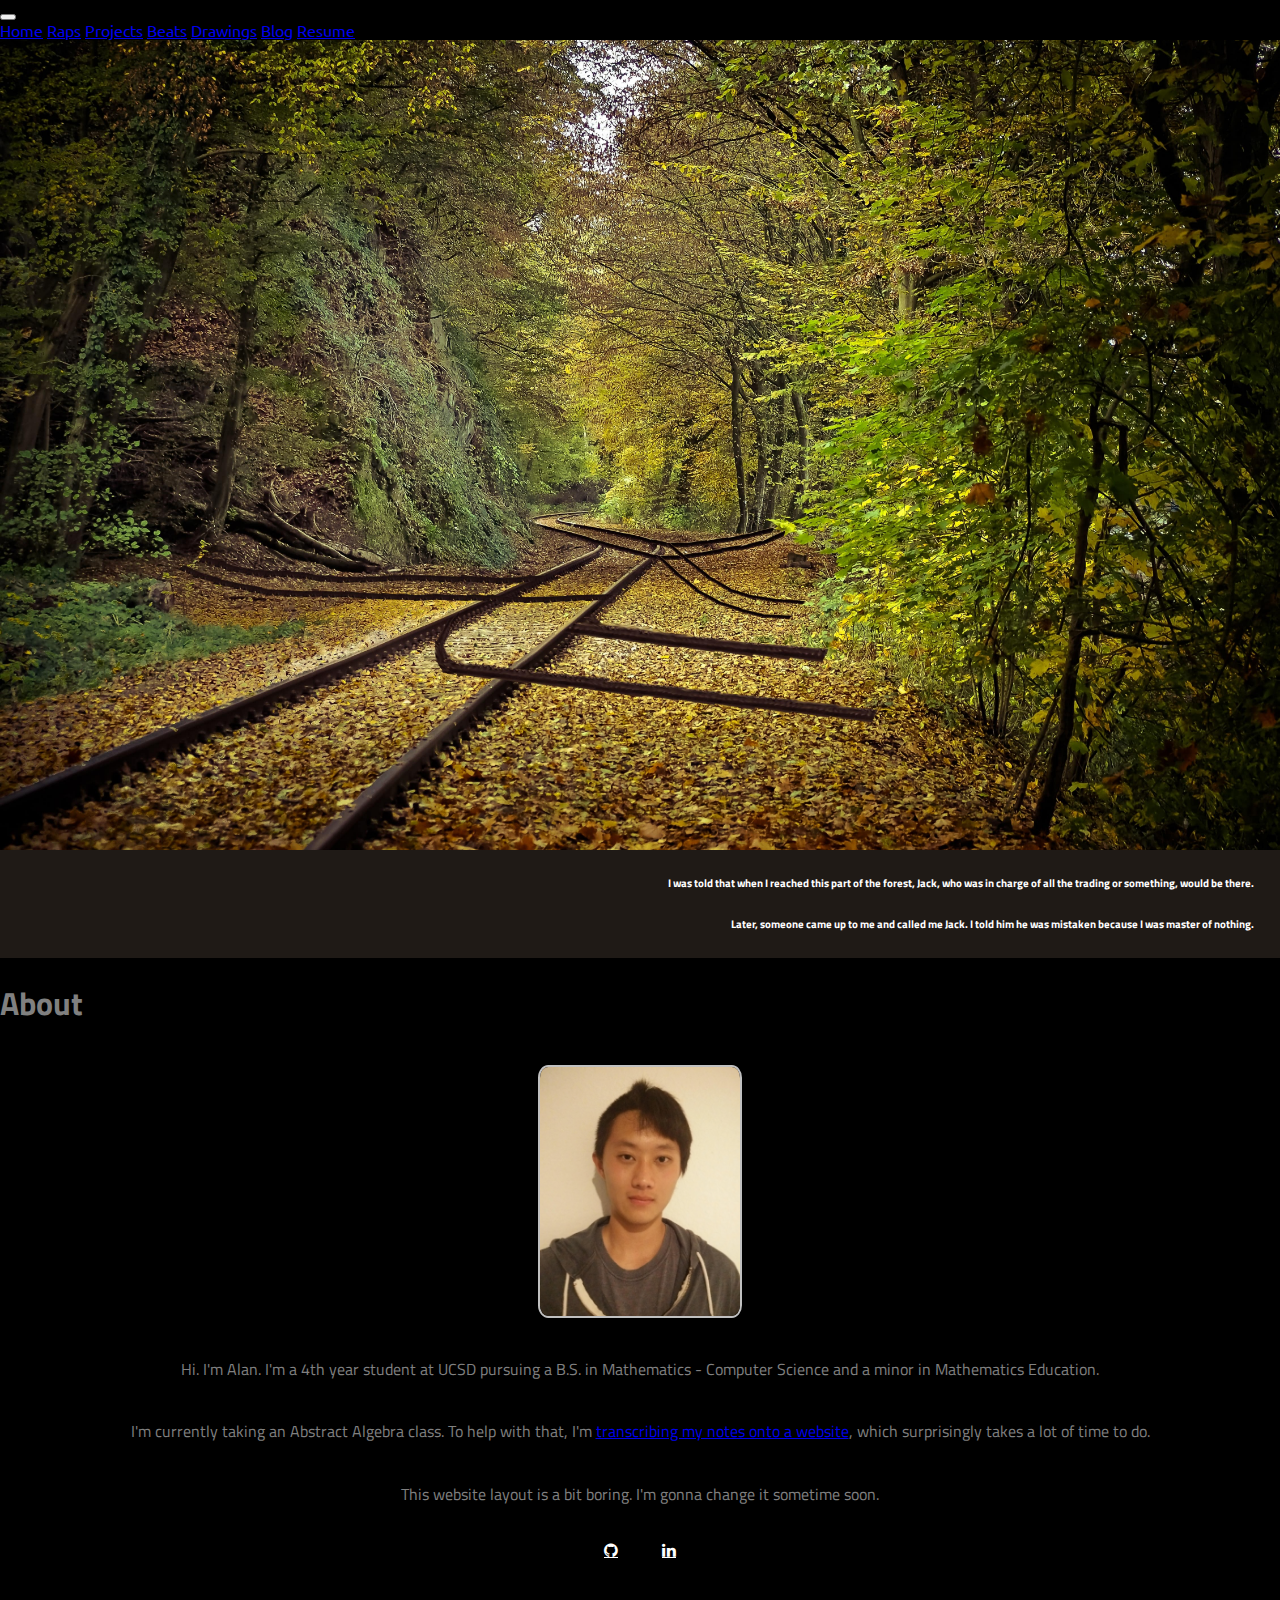
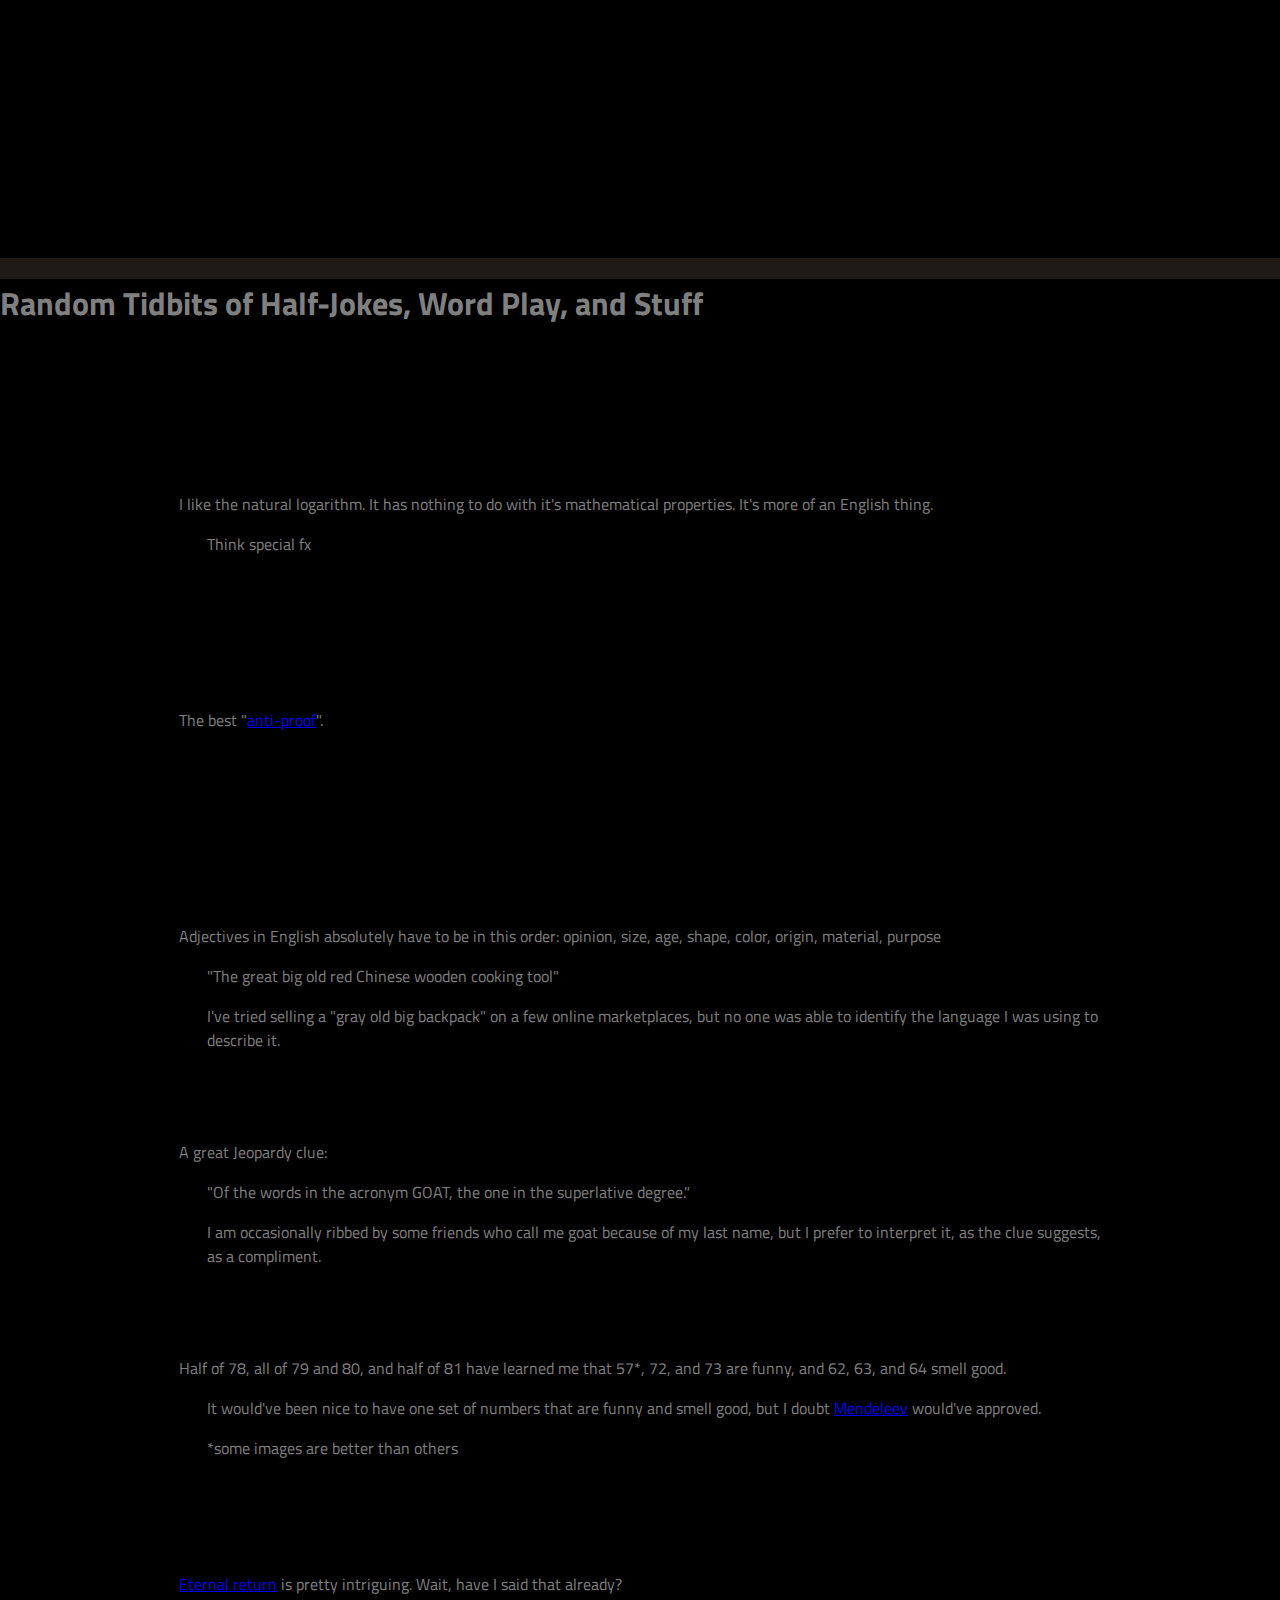
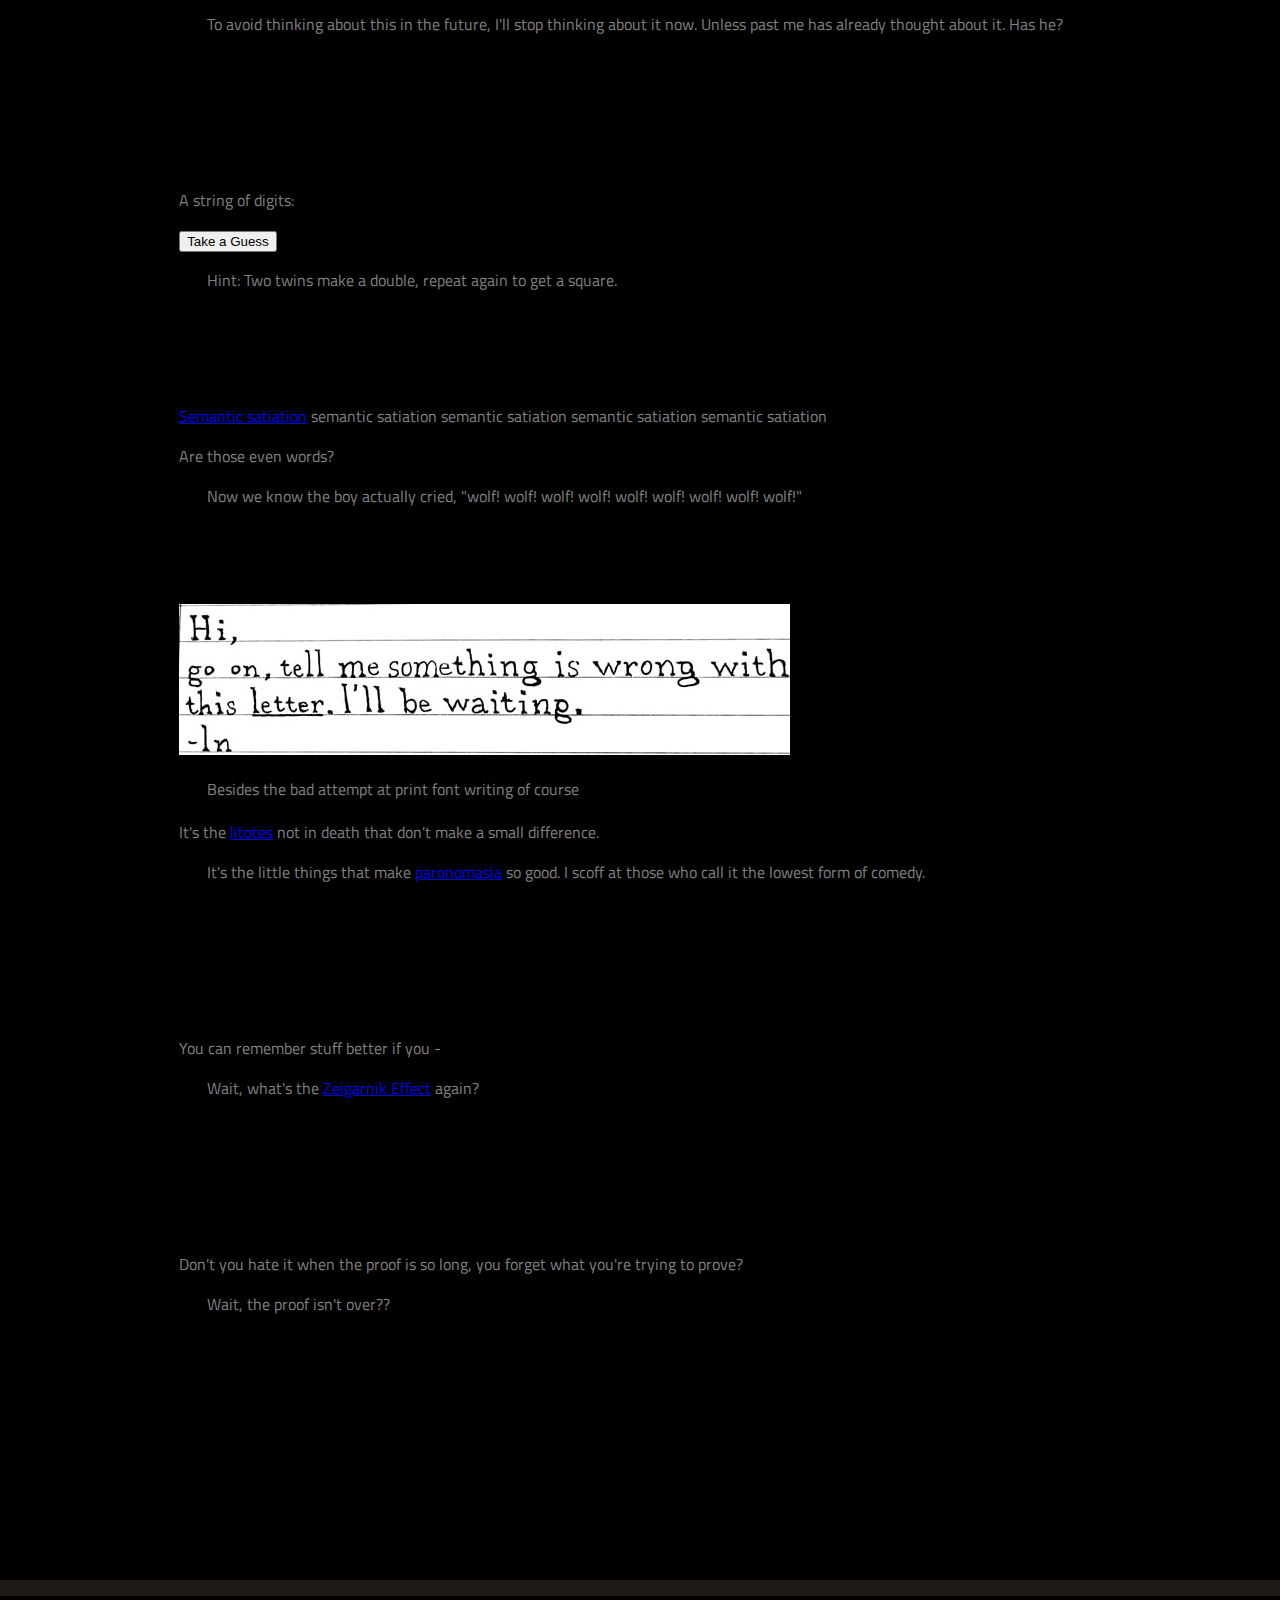
<file: docs/index.html>
<!DOCTYPE html>
<html lang="en">
  <head>
    <!--
                                      _
        /\     _             _   _   | |             __    __
       /  \   | |      /\   | \ | |  | |       /\   |  \  /  |
      /    \  | |     /  \  |  \| |  | |      /  \  | |\\//| |
     / ____ \ | |__  / __ \ | |\  |  | |___  / __ \ | | \/ | |
    /_/    \_\|____|/_/  \_\|_| \_|  |_____|/_/  \_\|_|    |_|
    -->
    <meta charset="utf-8">
    <meta name="viewport" content="width=device-width, initial-scale=1, shrink-to-fit=no">
    <link rel="stylesheet" href="https://stackpath.bootstrapcdn.com/bootstrap/4.1.1/css/bootstrap.min.css" integrity="sha384-WskhaSGFgHYWDcbwN70/dfYBj47jz9qbsMId/iRN3ewGhXQFZCSftd1LZCfmhktB" crossorigin="anonymous">
    <link href="https://fonts.googleapis.com/css?family=Titillium+Web|Ubuntu" rel="stylesheet">
    <title>How Do I Edit This</title>
    <link href="index.css" rel="stylesheet">
    <link rel="stylesheet" href="https://cdnjs.cloudflare.com/ajax/libs/font-awesome/4.7.0/css/font-awesome.min.css">
  </head>
  <body>
    <a name="top"></a>
    <nav class="navbar navbar-dark navbar-expand-sm fixed-top">
      <button class="navbar-toggler" type="button" data-toggle="collapse" data-target="#collapsibleNavbar">
        <span class="navbar-toggler-icon"></span>
      </button>
      <div class="collapse navbar-collapse" id="collapsibleNavbar">
        <div class="navbar-nav">
          <a class="nav-link" href="index.html">Home</a>
          <a class="nav-link" href="raps.html">Raps</a>
          <a class="nav-link" href="projects.html">Projects</a>
          <a class="nav-link" href="beats.html">Beats</a>
          <a class="nav-link" href="drawings.html">Drawings</a>
          <a class="nav-link" href="blog.html">Blog</a>
          <a class="nav-link" href="resume.html" target="_blank">Resume</a>
        </div>
      </div>
    </nav>
    <section class="jumbotron front"></section>
    <div class="caption">
      <h6>I was told that when I reached this part of the forest, Jack, who was in charge of all the trading or something, would be there.</h6>
      <h6>Later, someone came up to me and called me Jack. I told him he was mistaken because I was master of nothing.</h6>
    </div>
    <section class="jumbotron about">
      <div>
        <h1>About</h1>
        <img id="profile" src="./pictures/self.jpg">
        <p>Hi. I'm Alan. I'm a 4th year student at UCSD pursuing a B.S. in Mathematics - Computer Science and a minor in Mathematics Education.</p>
        <p>I'm currently taking an Abstract Algebra class. To help with that, I'm <a href="https://alan-lam.github.io/notes/math_103b.html" target="_blank">transcribing my notes onto a website</a>, which surprisingly takes a lot of time to do.</p>
        <p>This website layout is a bit boring. I'm gonna change it sometime soon.</p>
        <div class="icons">
          <a href="https://github.com/alan-lam" target="_blank" class="fa fa-github"></a>
          <a href="https://www.linkedin.com/in/ntrllog" target="_blank" class="fa fa-linkedin"></a>
        </div>
      </div>
    </section>
    <section class="jumbotron random">
      <h1>Random Tidbits of Half-Jokes, Word Play, and Stuff</h1>
      <div id="text-carousel" class="carousel slide carousel-fade" data-ride="carousel" data-interval="0">
        <div class="carousel-inner">
          <div class="carousel-item active">
            <div class="carousel-content">
                <p>I like the natural logarithm. It has nothing to do with it's mathematical properties. It's more of an English thing.</p>
                <p id="tab">Think special fx</p>
            </div>
          </div>
          <div class="carousel-item">
            <div class="carousel-content">
              <p>The best "<a href="https://www.smbc-comics.com/comic/the-largest-number-2" target="_blank">anti-proof</a>".</p>
            </div>
          </div>
          <div class="carousel-item">
            <div class="carousel-content">
              <p>Adjectives in English absolutely have to be in this order: opinion, size, age, shape, color, origin, material, purpose</p>
              <p id="tab">"The great big old red Chinese wooden cooking tool"</p>
              <p id="tab">I've tried selling a "gray old big backpack" on a few online marketplaces, but no one was able to identify the language I was using to describe it.</p>
            </div>
          </div>
          <div class="carousel-item">
            <div class="carousel-content">
              <p>A great Jeopardy clue:</p>
              <p id="tab">"Of the words in the acronym GOAT, the one in the superlative degree."</p>
              <p id="tab">I am occasionally ribbed by some friends who call me goat because of my last name, but I prefer to interpret it, as the clue suggests, as a compliment.</p>
            </div>
          </div>
          <div class="carousel-item">
            <div class="carousel-content">
              <p>Half of 78, all of 79 and 80, and half of 81 have learned me that 57*, 72, and 73 are funny, and 62, 63, and 64 smell good.</p>
              <p id="tab">It would've been nice to have one set of numbers that are funny and smell good, but I doubt <a href="https://en.wikipedia.org/wiki/Dmitri_Mendeleev" target="_blank">Mendeleev</a> would've approved.</p>
              <p id="tab">*some images are better than others</p>
            </div>
          </div>
          <div class="carousel-item">
            <div class="carousel-content">
              <p><a href="https://en.wikipedia.org/wiki/Eternal_return" target="_blank">Eternal return</a> is pretty intriguing. Wait, have I said that already?</p>
              <p id="tab">To avoid thinking about this in the future, I'll stop thinking about it now. Unless past me has already thought about it. Has he?</p>
            </div>
          </div>
          <div class="carousel-item">
            <div class="carousel-content">
              <p>A string of digits:</p>
              <button onclick="displayAnswer()">Take a Guess</button>
              <p id="answer"></p>
              <p id="tab">Hint: Two twins make a double, repeat again to get a square.</p>
            </div>
          </div>
          <div class="carousel-item">
            <div class="carousel-content">
              <p><a href="https://en.wikipedia.org/wiki/Semantic_satiation" target="_blank">Semantic satiation</a> semantic satiation semantic satiation semantic satiation semantic satiation</p>
              <p>Are those even words?</p>
              <p id="tab">Now we know the boy actually cried, "wolf! wolf! wolf! wolf! wolf! wolf! wolf! wolf! wolf!"</p>
            </div>
          </div>
          <div class="carousel-item">
            <div class="carousel-content">
              <img id="letter" src="./pictures/letter.jpg">
              <p id="tab">Besides the bad attempt at print font writing of course</p>
            </div>
          </div>
          <div class="carousel-item">
            <div class="carousel-content">
              <p>It's the <a href="https://en.wikipedia.org/wiki/Litotes" target="_blank">litotes</a> not in death that don't make a small difference.</p>
              <p id="tab">It's the little things that make <a href="https://en.wikipedia.org/wiki/Pun" target="_blank">paronomasia</a> so good. I scoff at those who call it the lowest form of comedy.</p>
            </div>
          </div>
          <div class="carousel-item">
            <div class="carousel-content">
              <p>You can remember stuff better if you -</p>
              <p id="tab">Wait, what's the <a href="https://en.wikipedia.org/wiki/Zeigarnik_effect" target="_blank">Zeigarnik Effect</a> again?</p>
            </div>
          </div>
          <div class="carousel-item">
            <div class="carousel-content">
              <p>Don't you hate it when the proof is so long, you forget what you're trying to prove?</p>
              <p id="tab">Wait, the proof isn't over??</p>
            </div>
          </div>
        </div>
        <a class="carousel-control-prev" href="#text-carousel" role="button" data-slide="prev">
          <span class="carousel-control-prev-icon" aria-hidden="true"></span>
          <span class="sr-only">Previous</span>
        </a>
        <a class="carousel-control-next" href="#text-carousel" role="button" data-slide="next">
          <span class="carousel-control-next-icon" aria-hidden="true"></span>
          <span class="sr-only">Next</span>
        </a>
      </div>
    </section>
    <div class="footer">
      <div class="container">
        <div class="row">
          <div class="col-md">
            <p>Updated: August 26, 2018<p>
          </div>
        </div>
      </div>
    </div>
    <script src="https://code.jquery.com/jquery-3.3.1.slim.min.js" integrity="sha384-q8i/X+965DzO0rT7abK41JStQIAqVgRVzpbzo5smXKp4YfRvH+8abtTE1Pi6jizo" crossorigin="anonymous"></script>
    <script src="https://cdnjs.cloudflare.com/ajax/libs/popper.js/1.14.3/umd/popper.min.js" integrity="sha384-ZMP7rVo3mIykV+2+9J3UJ46jBk0WLaUAdn689aCwoqbBJiSnjAK/l8WvCWPIPm49" crossorigin="anonymous"></script>
    <script src="https://stackpath.bootstrapcdn.com/bootstrap/4.1.1/js/bootstrap.min.js" integrity="sha384-smHYKdLADwkXOn1EmN1qk/HfnUcbVRZyYmZ4qpPea6sjB/pTJ0euyQp0Mk8ck+5T" crossorigin="anonymous"></script>
    <script src="index.js"></script>
  </body>
</html>
</file>
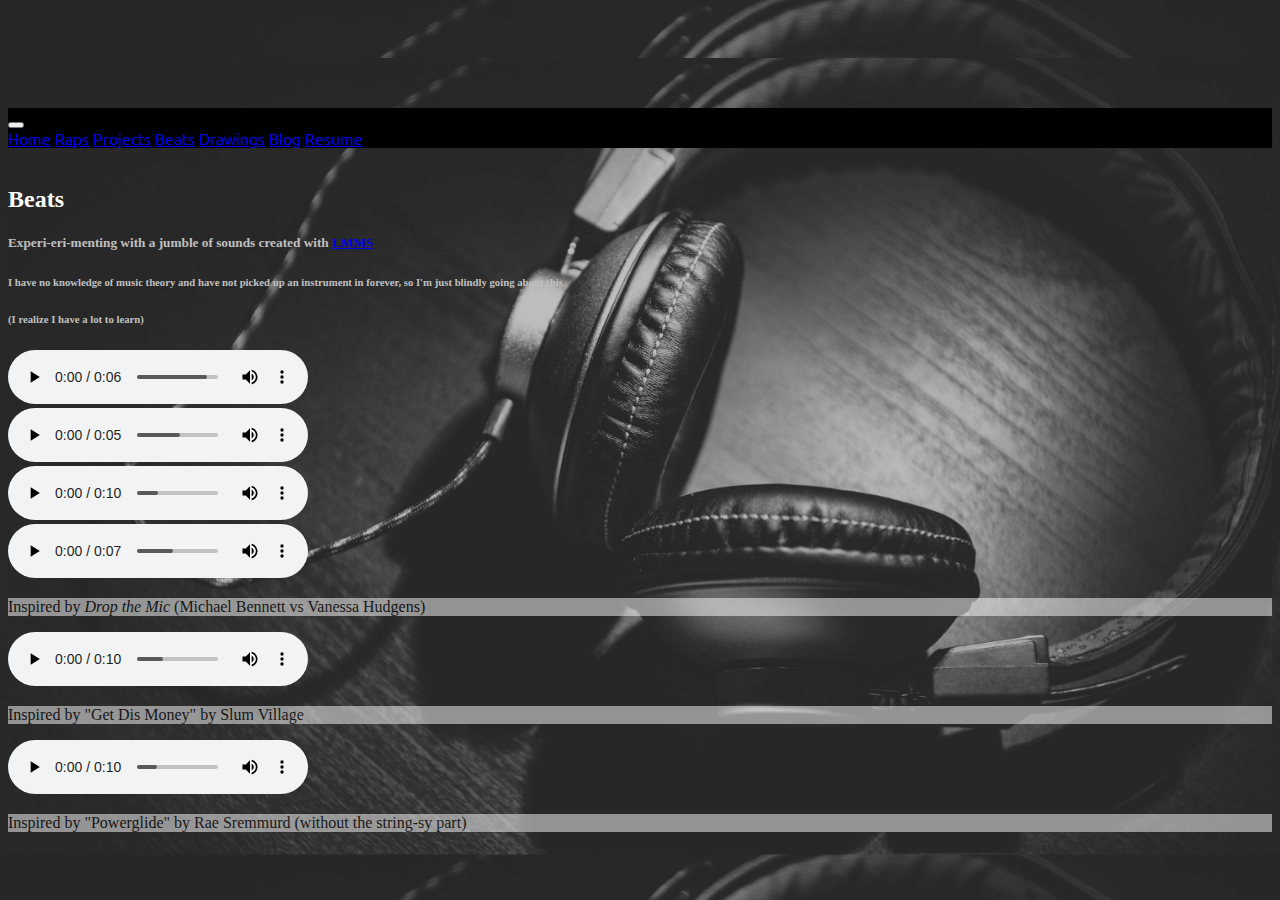
<file: docs/beats.html>
<!DOCTYPE html>
<html lang="en">
  <head>
    <!--
                                      _
        /\     _             _   _   | |             __    __
       /  \   | |      /\   | \ | |  | |       /\   |  \  /  |
      /    \  | |     /  \  |  \| |  | |      /  \  | |\\//| |
     / ____ \ | |__  / __ \ | |\  |  | |___  / __ \ | | \/ | |
    /_/    \_\|____|/_/  \_\|_| \_|  |_____|/_/  \_\|_|    |_|
    -->
    <meta charset="utf-8">
    <meta name="viewport" content="width=device-width, initial-scale=1, shrink-to-fit=no">
    <link rel="stylesheet" href="https://stackpath.bootstrapcdn.com/bootstrap/4.1.1/css/bootstrap.min.css" integrity="sha384-WskhaSGFgHYWDcbwN70/dfYBj47jz9qbsMId/iRN3ewGhXQFZCSftd1LZCfmhktB" crossorigin="anonymous">
    <link href="https://fonts.googleapis.com/css?family=Ubuntu" rel="stylesheet">
    <title>How Do I Edit This</title>
    <link href="beats.css" rel="stylesheet">
  </head>
  <body>
    <nav class="navbar navbar-dark navbar-expand-sm fixed-top">
      <button class="navbar-toggler" type="button" data-toggle="collapse" data-target="#collapsibleNavbar">
        <span class="navbar-toggler-icon"></span>
      </button>
      <div class="collapse navbar-collapse" id="collapsibleNavbar">
        <div class="navbar-nav">
          <a class="nav-link" href="index.html">Home</a>
          <a class="nav-link" href="raps.html">Raps</a>
          <a class="nav-link" href="projects.html">Projects</a>
          <a class="nav-link" href="beats.html">Beats</a>
          <a class="nav-link" href="drawings.html">Drawings</a>
          <a class="nav-link" href="blog.html">Blog</a>
          <a class="nav-link" href="resume.html" target="_blank">Resume</a>
        </div>
      </div>
    </nav>
    <div class="container">
      <h2>Beats</h2>
      <h5>Experi-eri-menting with a jumble of sounds created with <a href="https://lmms.io/" target="_blank">LMMS</a></h5>
      <h6>I have no knowledge of music theory and have not picked up an instrument in forever, so I'm just blindly going about this</h6>
      <h6>(I realize I have a lot to learn)</h6>
      <div class="row">
        <div class="col-md">
          <audio controls controlsList="nodownload">
            <source src="./beats/a.wav" type="audio/wav">
          </audio>
        </div>
      </div>
      <div class="row">
        <div class="col-md">
          <audio controls controlsList="nodownload">
            <source src="./beats/b.wav" type="audio/wav">
          </audio>
        </div>
      </div>
      <div class="row">
        <div class="col-md">
          <audio controls controlsList="nodownload">
            <source src="./beats/c.wav" type="audio/wav">
          </audio>
        </div>
      </div>
      <div class="row">
        <div class="col-md">
          <audio controls controlsList="nodownload">
            <source src="./beats/d.wav" type="audio/wav">
          </audio>
        </div>
        <div class="col-md">
          <div class="text-box">
            <p>Inspired by <i>Drop the Mic</i> (Michael Bennett vs Vanessa Hudgens)</p>
          </div>
        </div>
      </div>
      <div class="row">
          <div class="col-md">
            <audio controls controlsList="nodownload">
              <source src="./beats/e.wav" type="audio/wav">
            </audio>
          </div>
          <div class="col-md">
            <div class="text-box">
              <p>Inspired by "Get Dis Money" by Slum Village</p>
            </div>
          </div>
        </div>
        <div class="row">
          <div class="col-md">
            <audio controls controlsList="nodownload">
              <source src="./beats/f.wav" type="audio/wav">
            </audio>
          </div>
          <div class="col-md">
            <div class="text-box">
              <p>Inspired by "Powerglide" by Rae Sremmurd (without the string-sy part)</p>
            </div>
          </div>
        </div>
    </div>
    <script src="https://code.jquery.com/jquery-3.3.1.slim.min.js" integrity="sha384-q8i/X+965DzO0rT7abK41JStQIAqVgRVzpbzo5smXKp4YfRvH+8abtTE1Pi6jizo" crossorigin="anonymous"></script>
    <script src="https://cdnjs.cloudflare.com/ajax/libs/popper.js/1.14.3/umd/popper.min.js" integrity="sha384-ZMP7rVo3mIykV+2+9J3UJ46jBk0WLaUAdn689aCwoqbBJiSnjAK/l8WvCWPIPm49" crossorigin="anonymous"></script>
    <script src="https://stackpath.bootstrapcdn.com/bootstrap/4.1.1/js/bootstrap.min.js" integrity="sha384-smHYKdLADwkXOn1EmN1qk/HfnUcbVRZyYmZ4qpPea6sjB/pTJ0euyQp0Mk8ck+5T" crossorigin="anonymous"></script>
  </body>
</html>
</file>
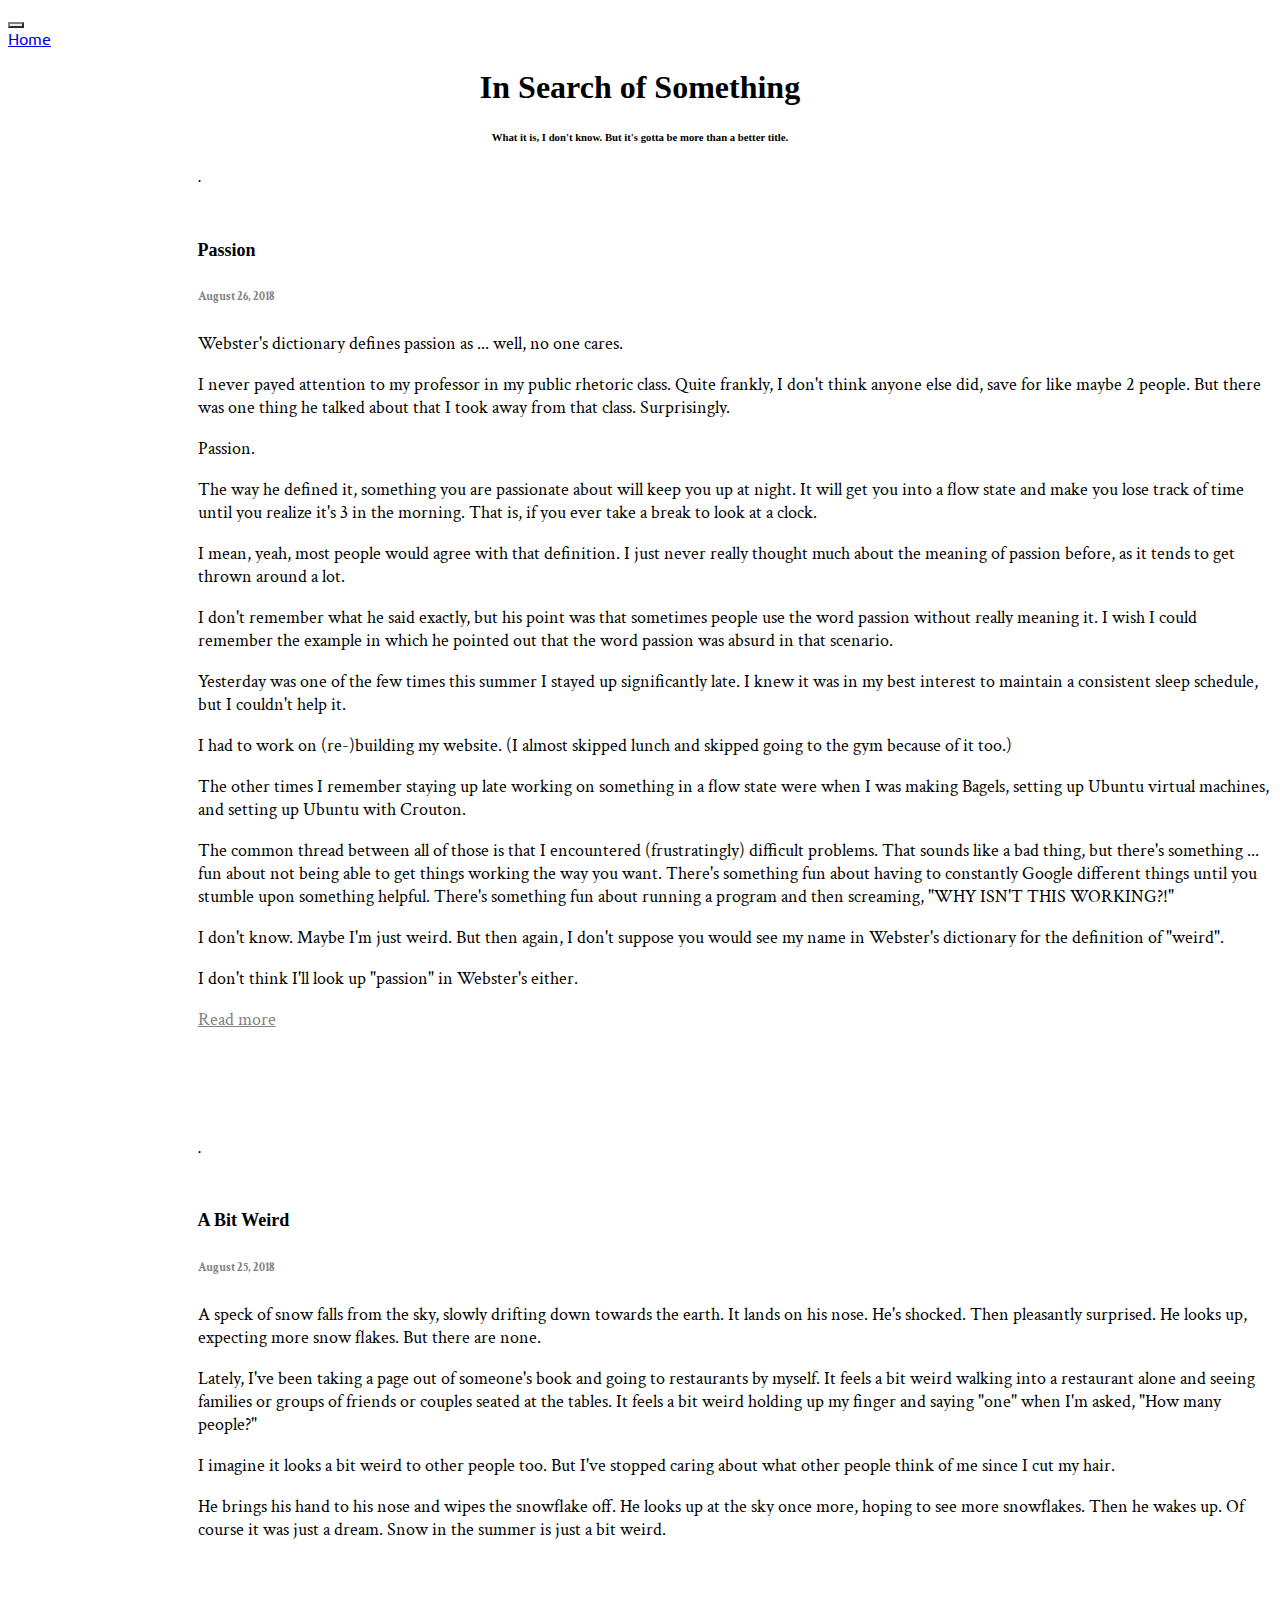
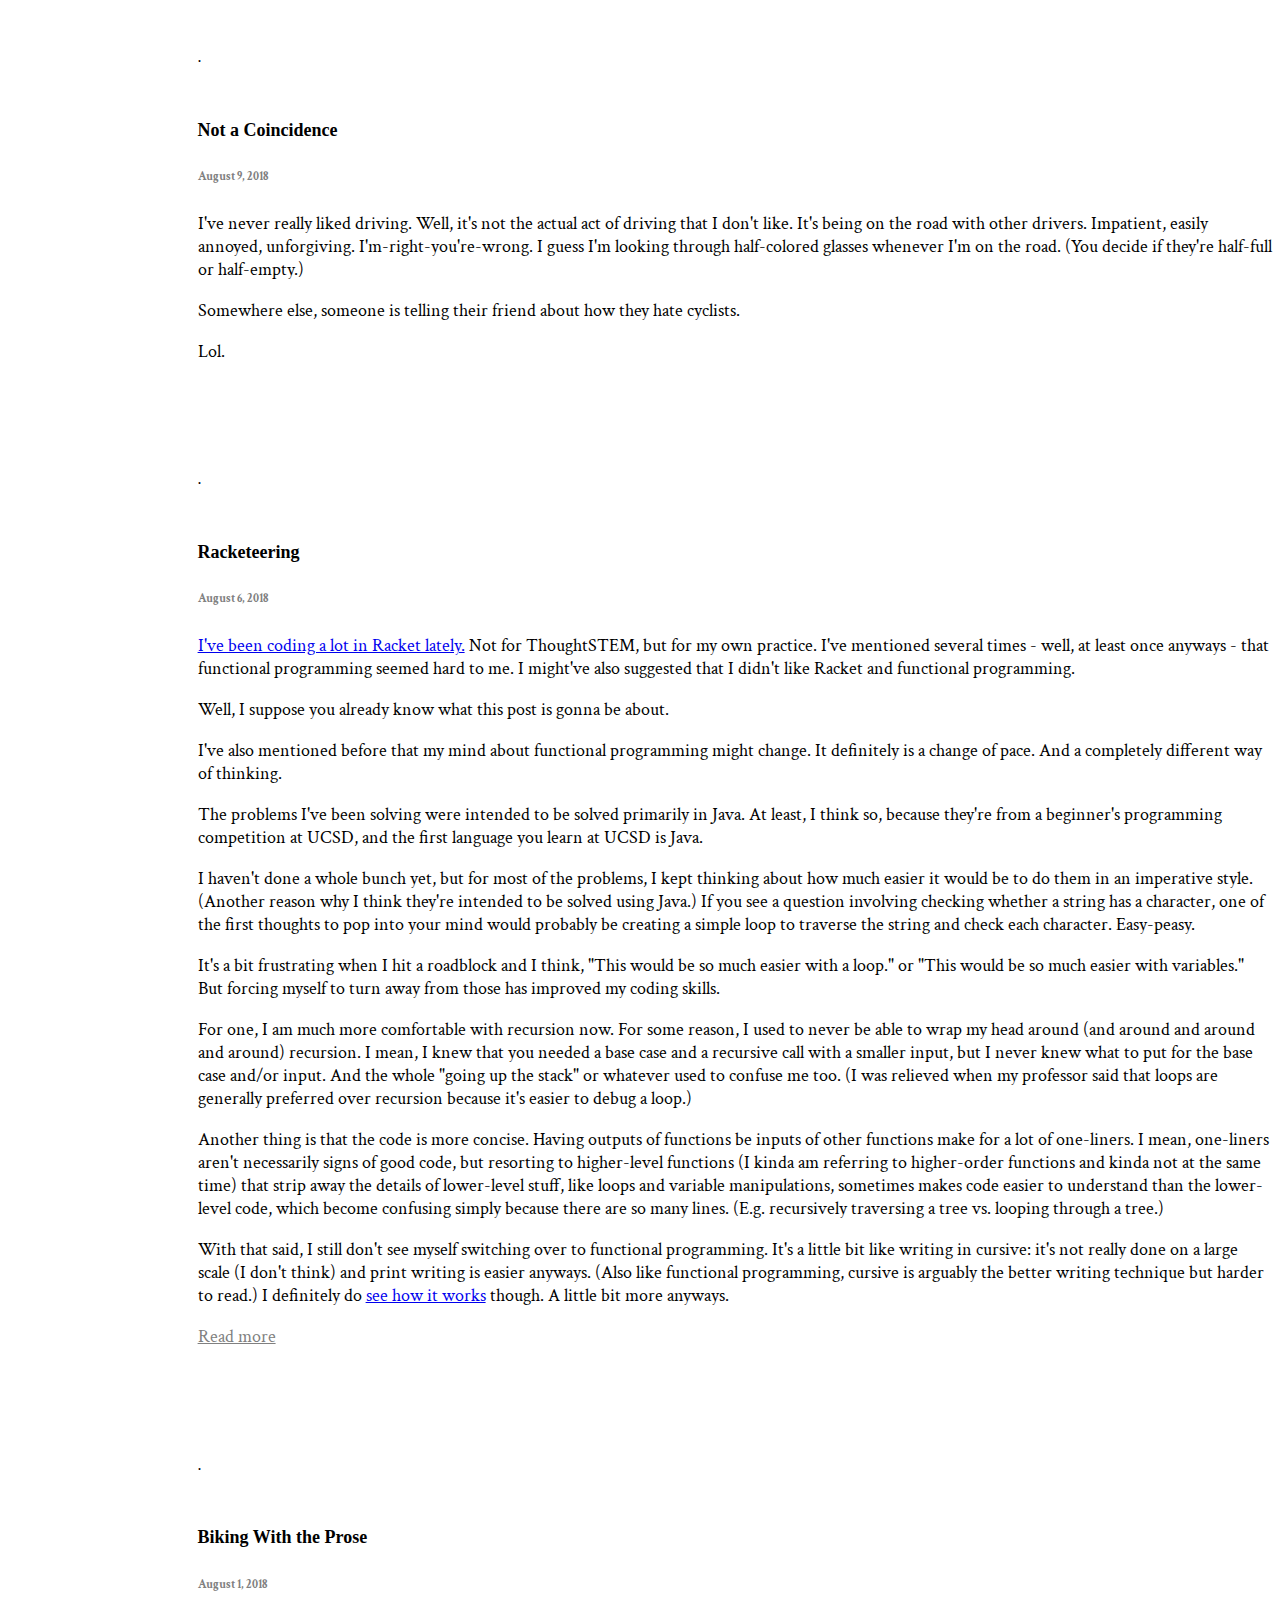
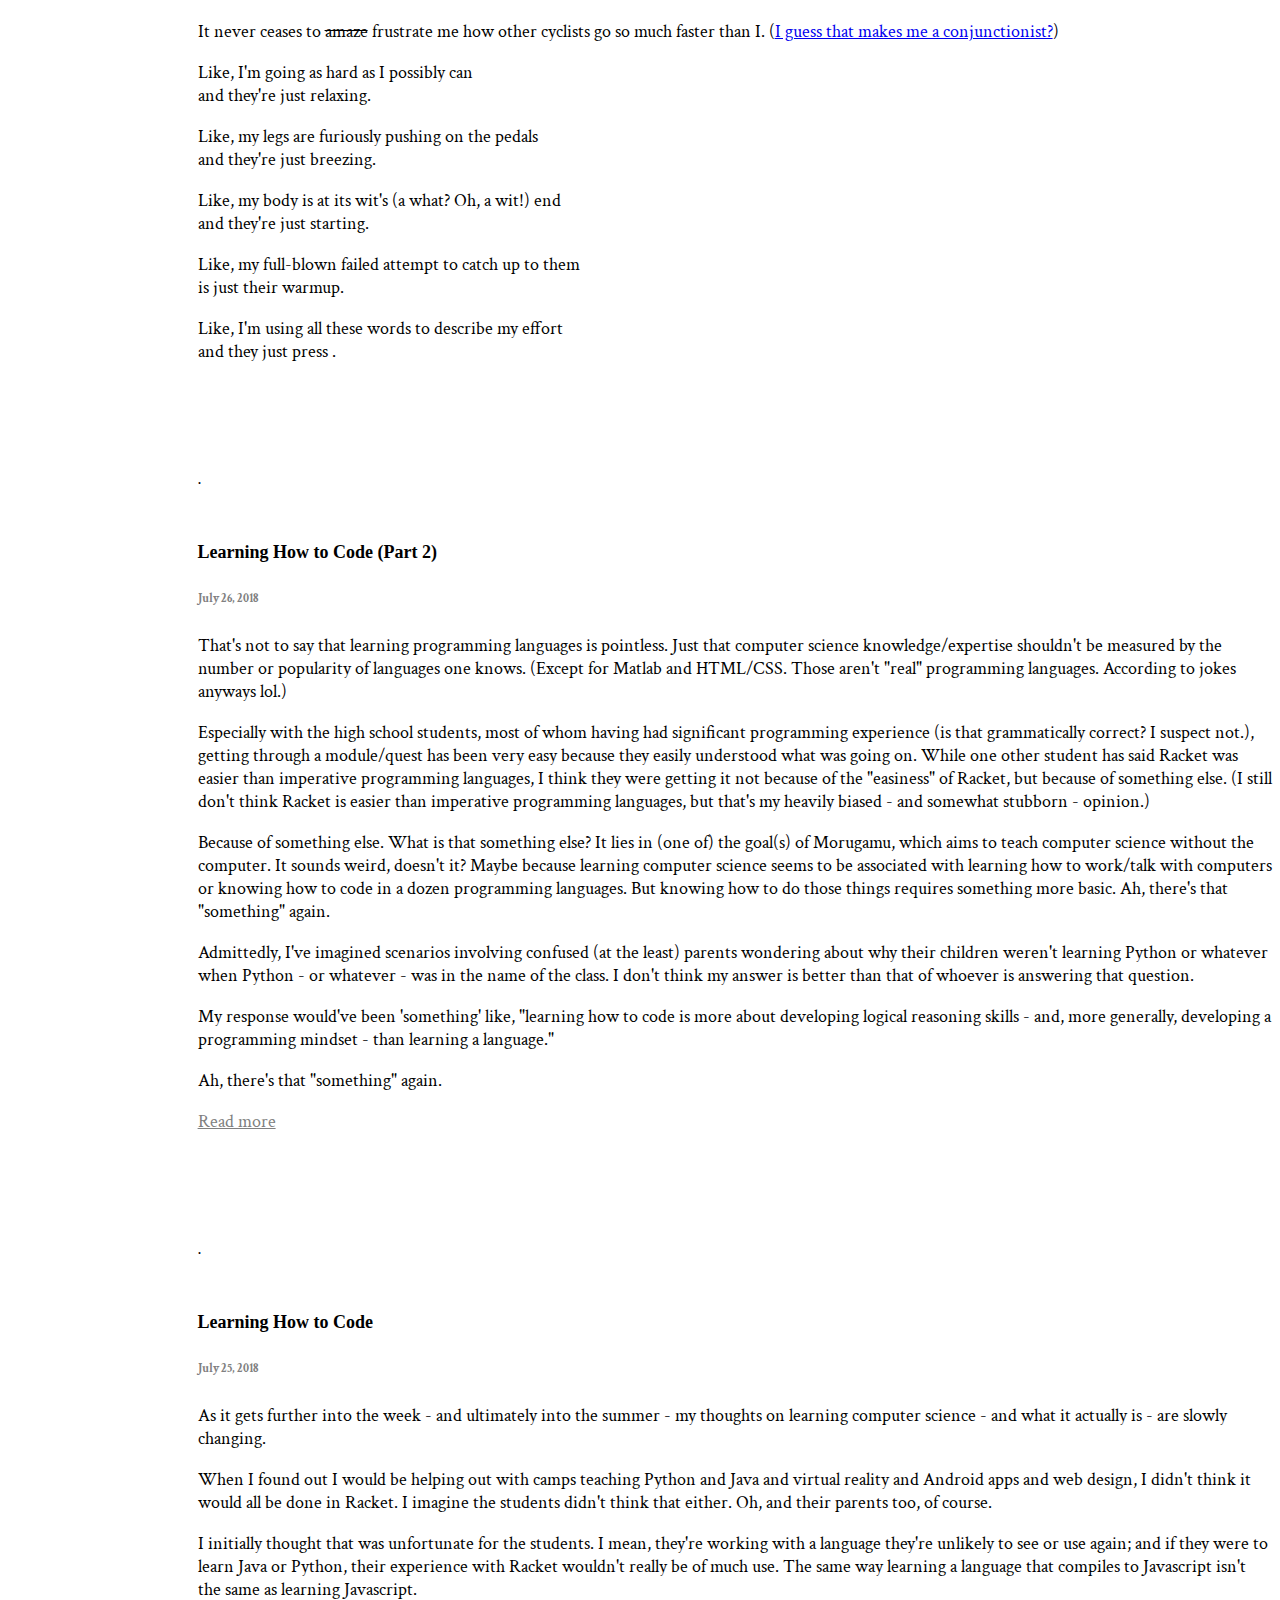
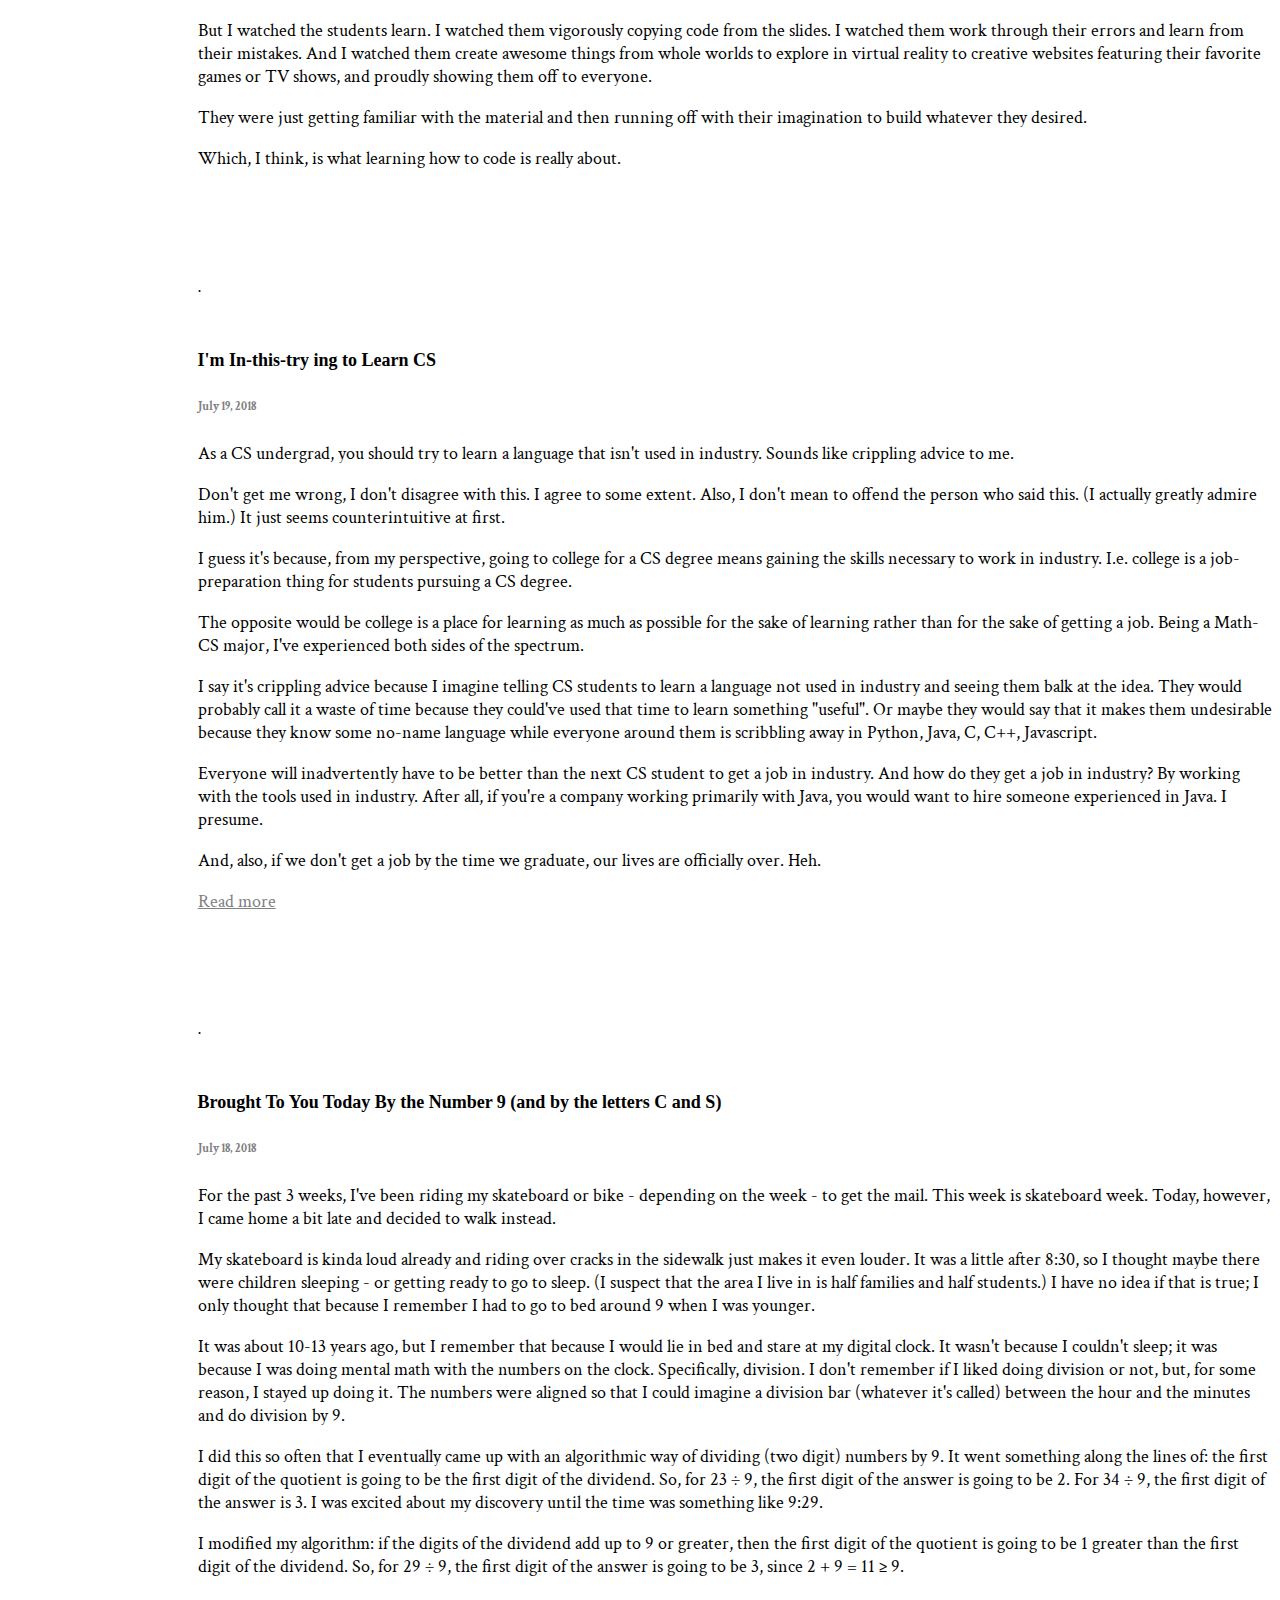
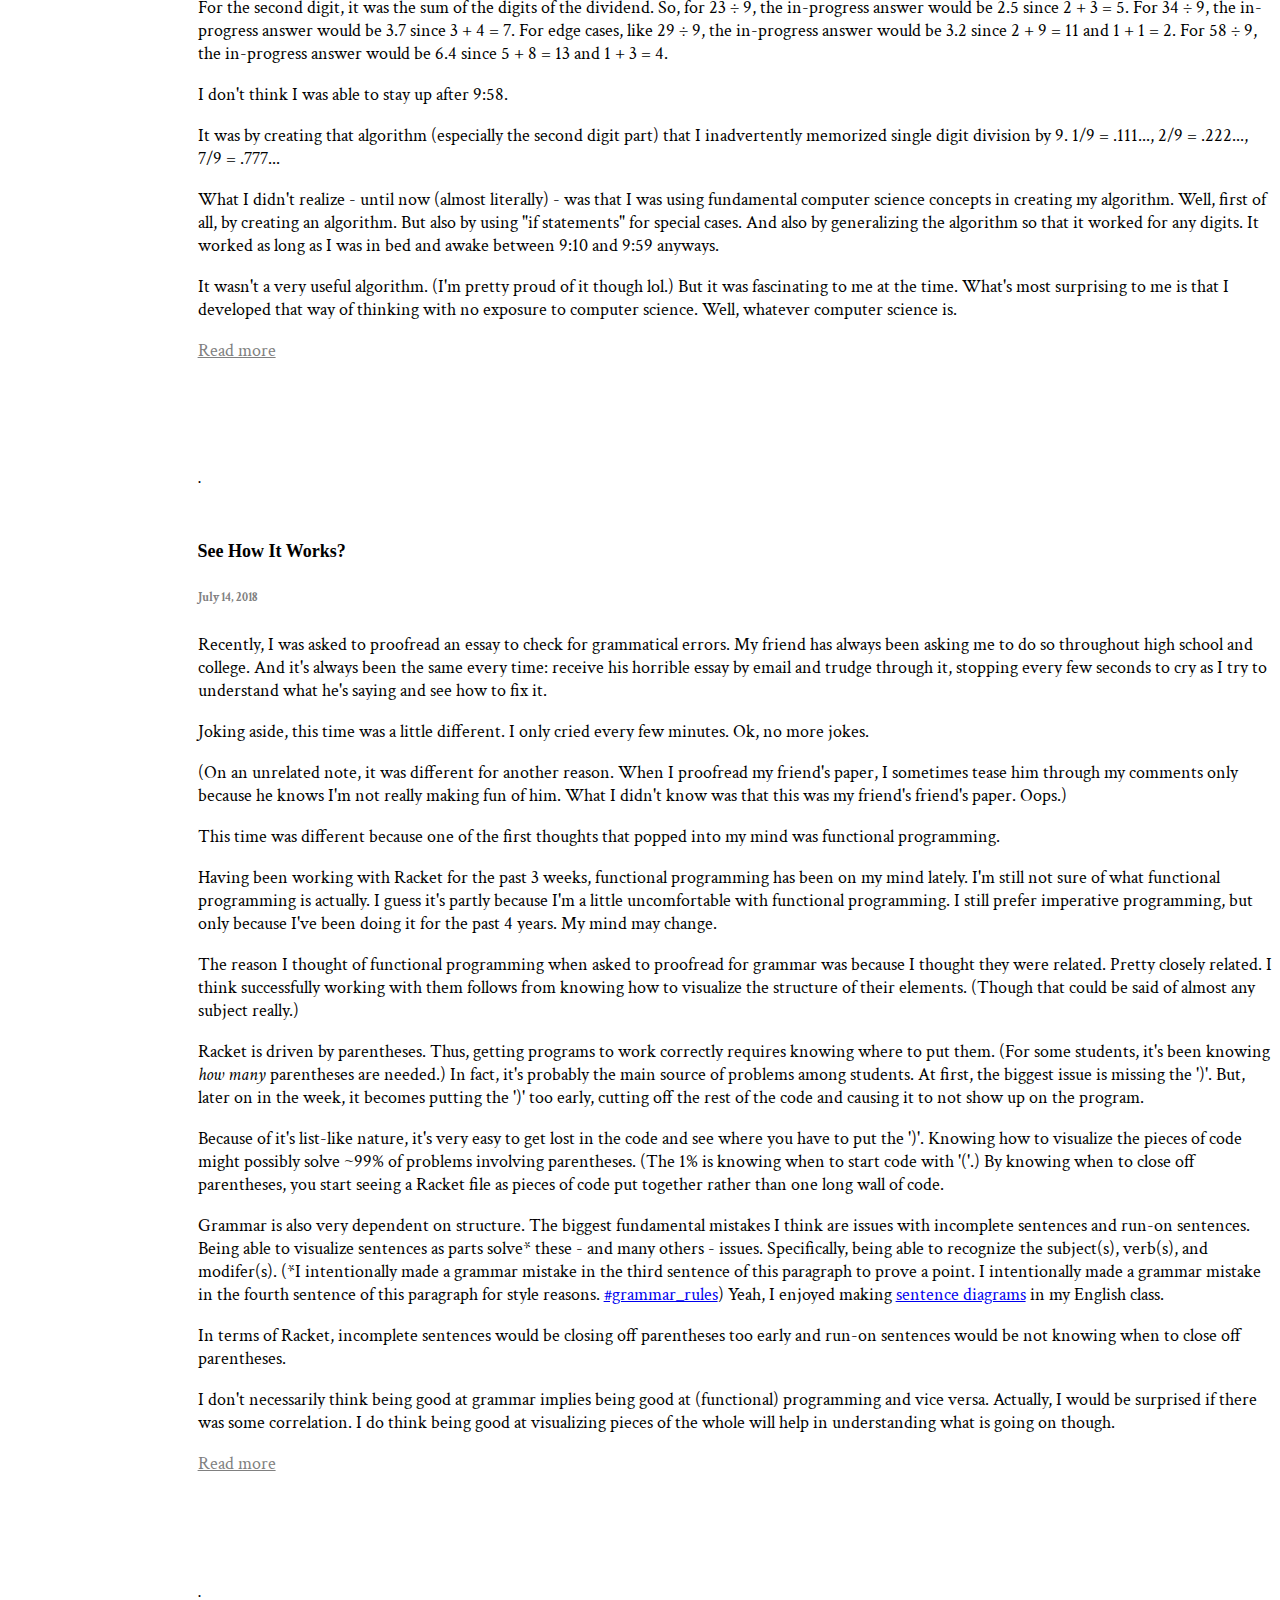
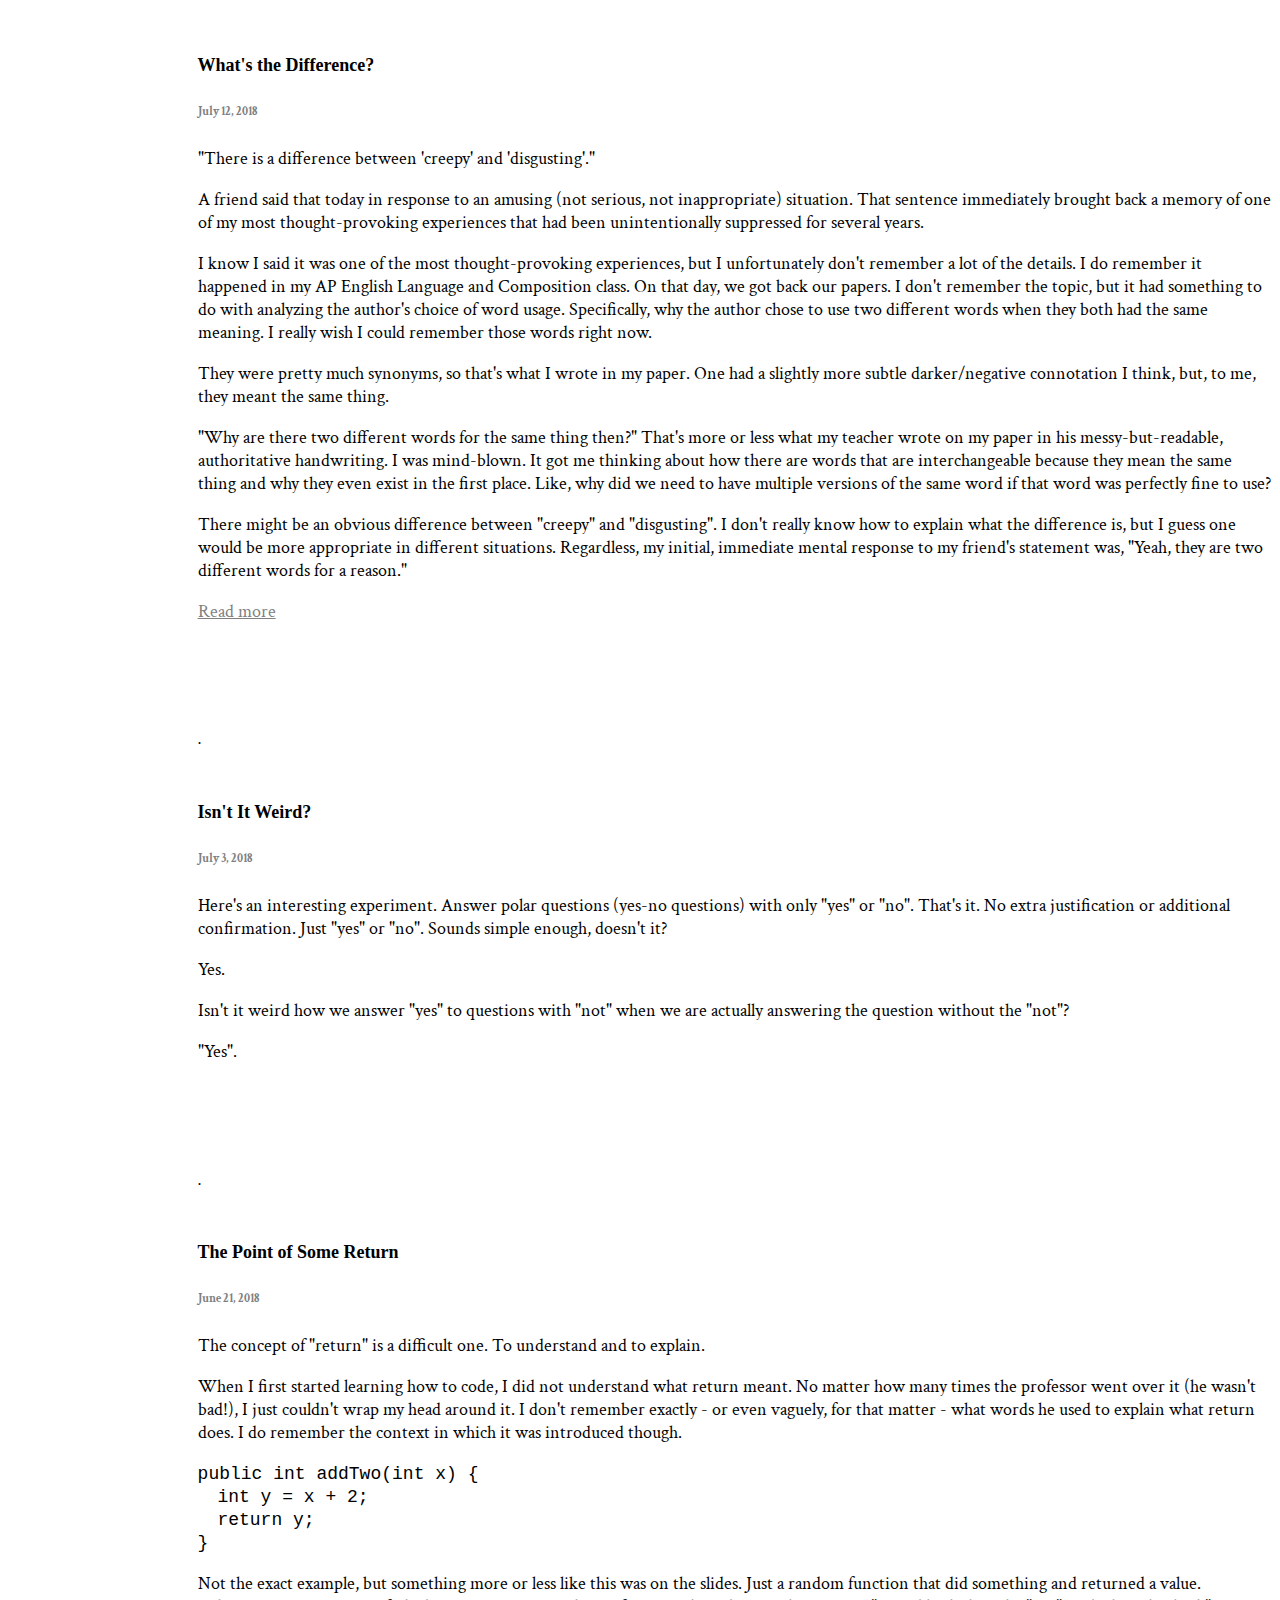
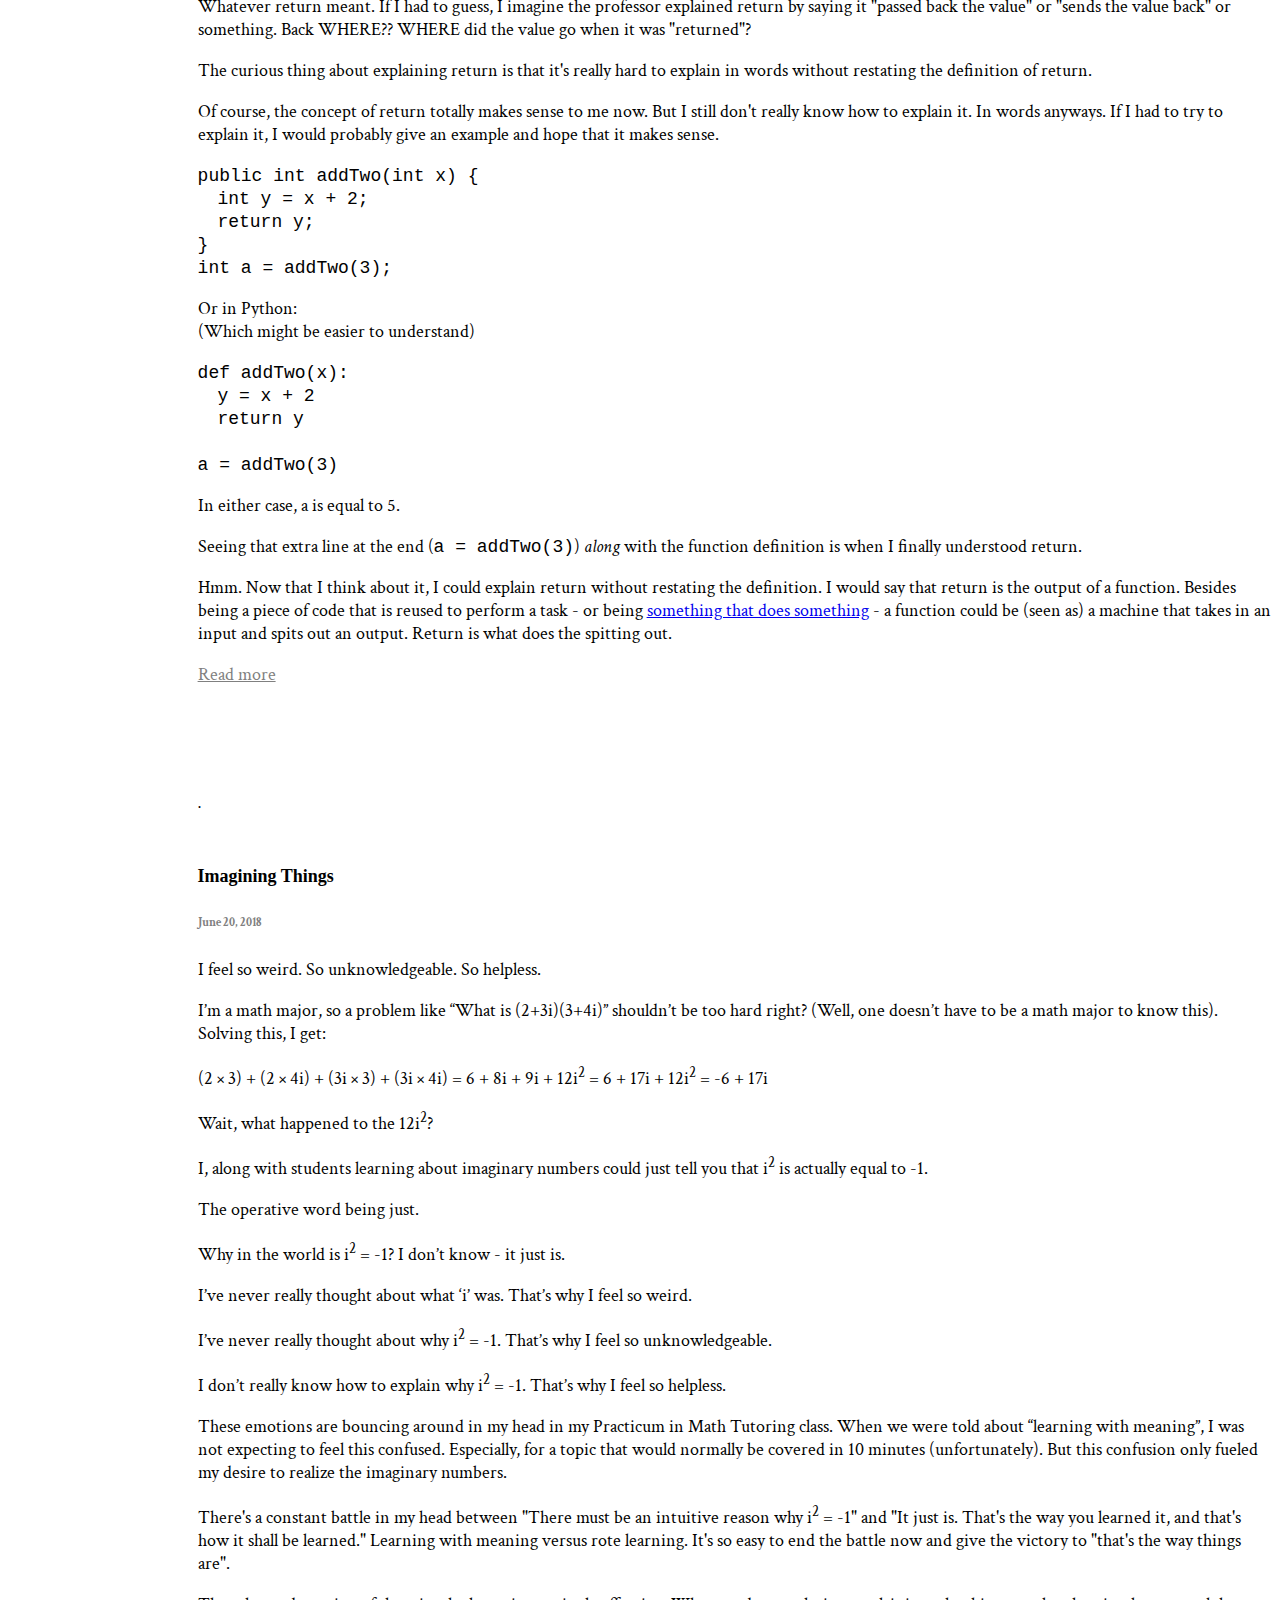
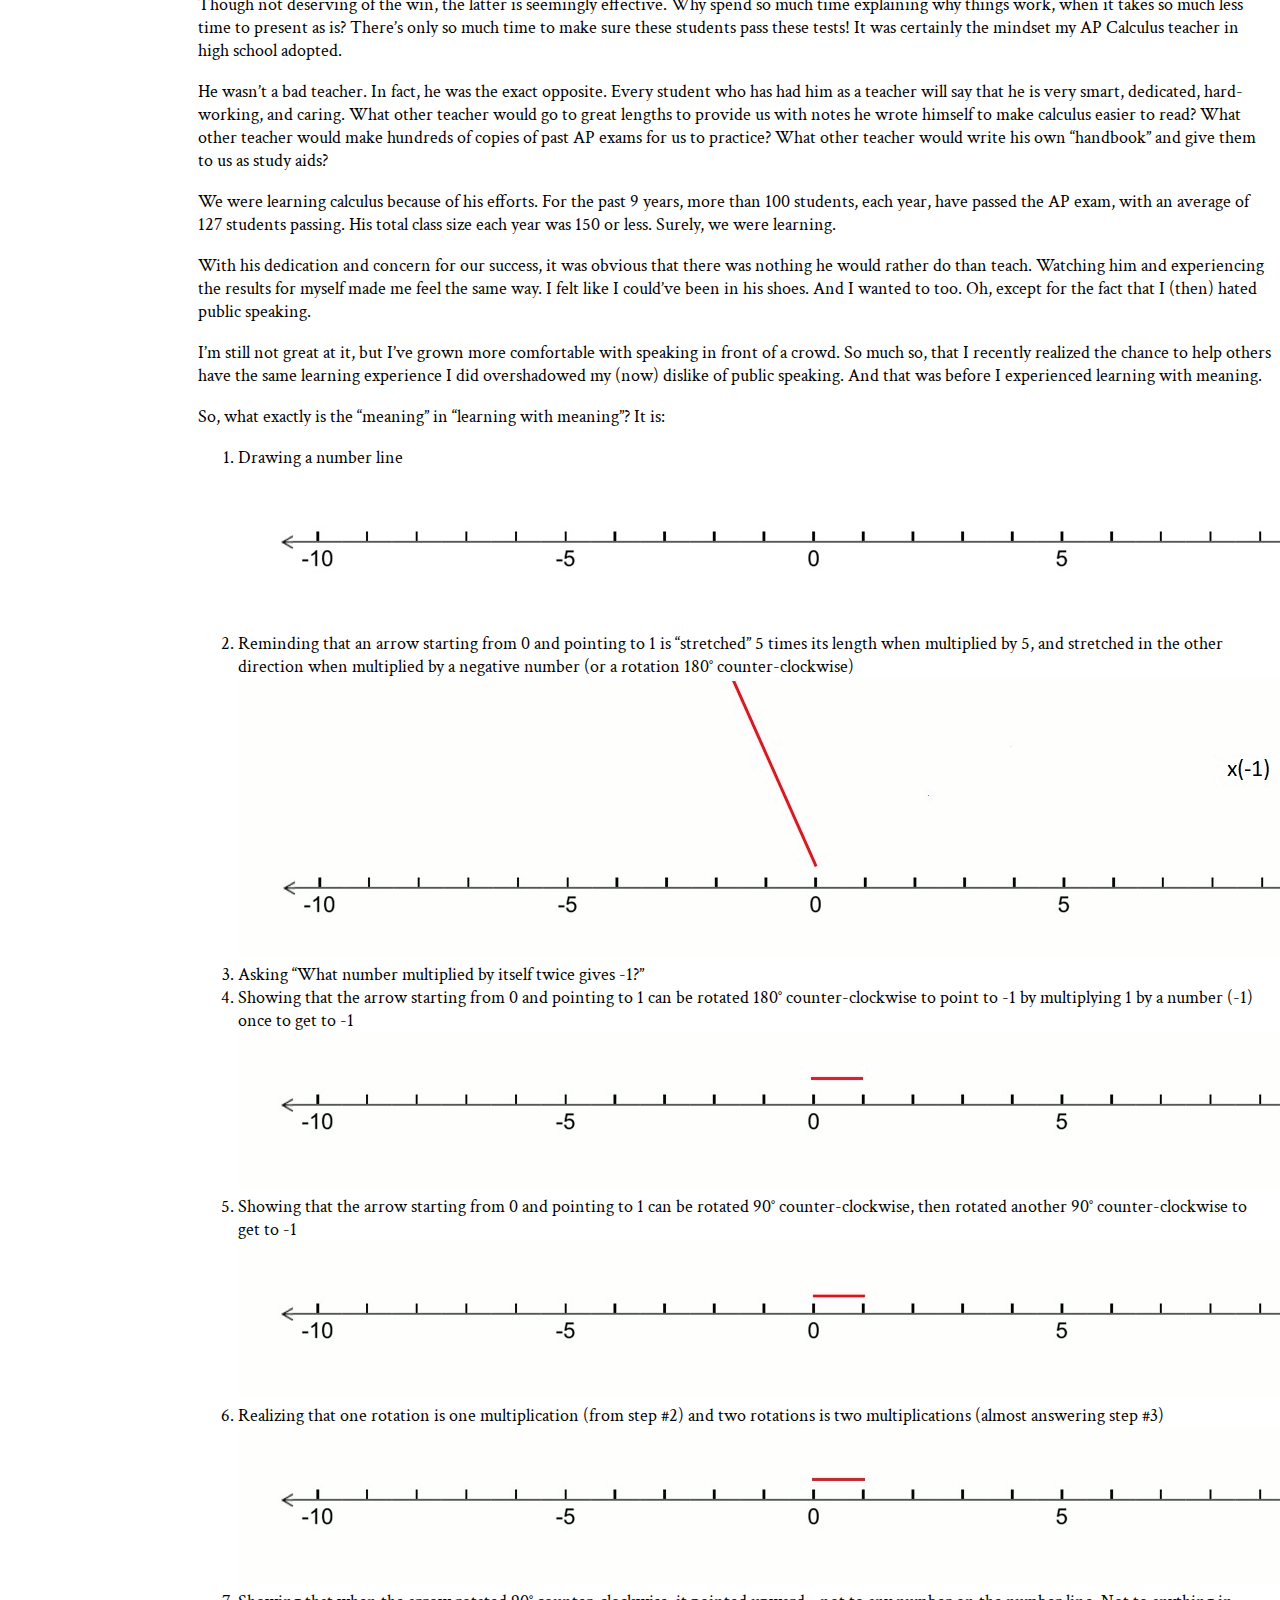
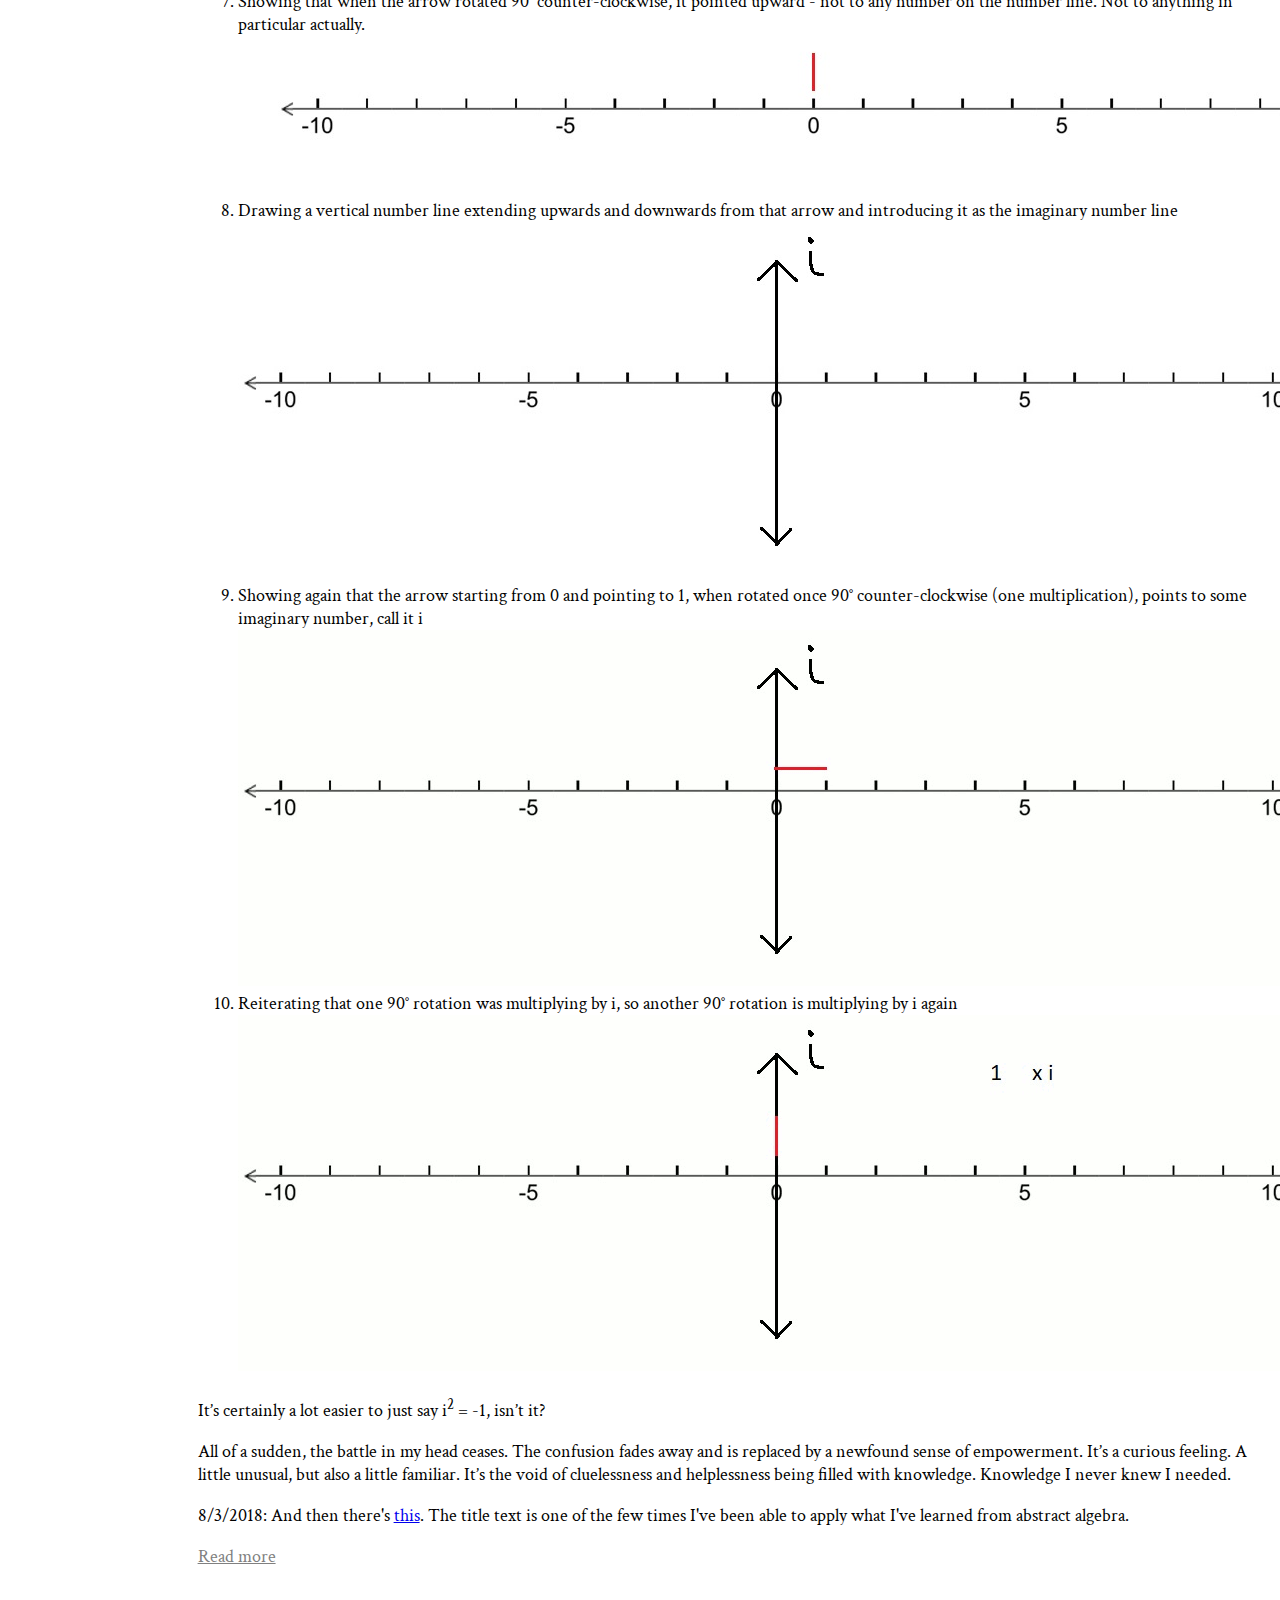
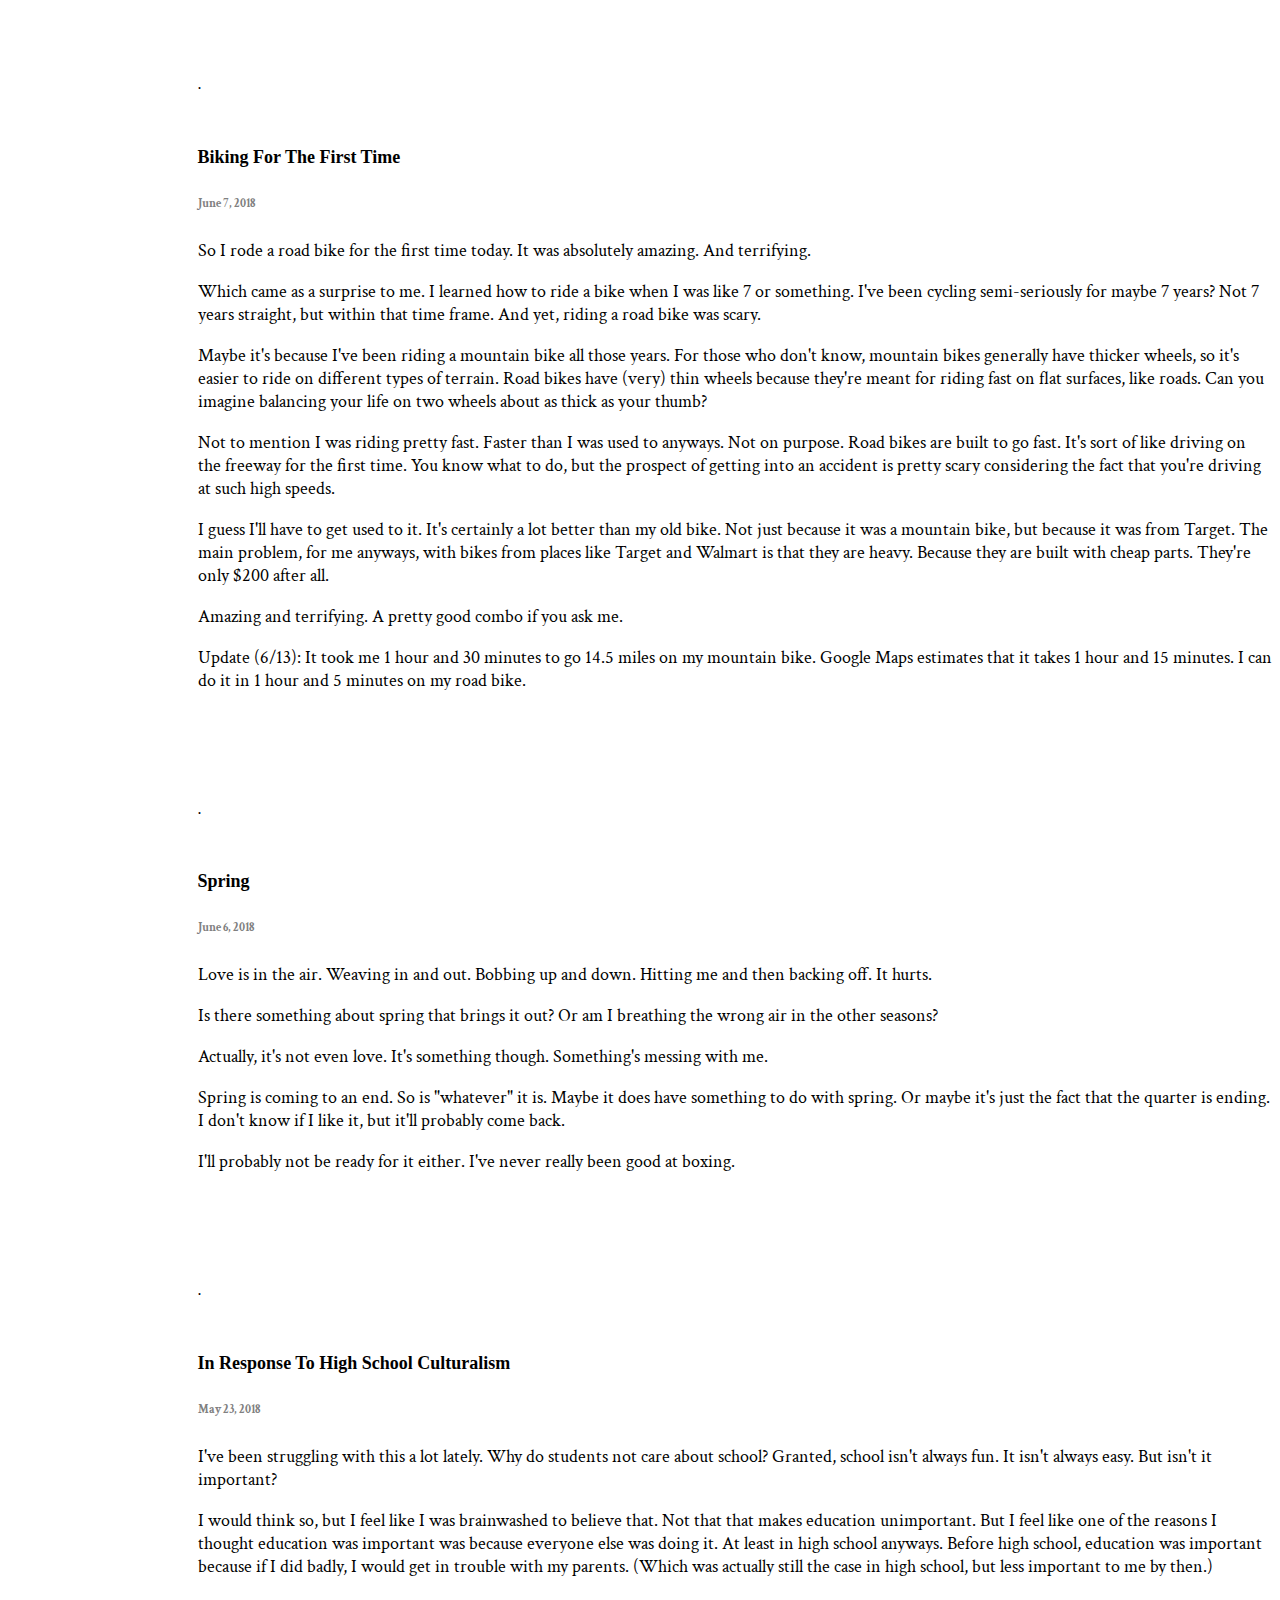
<file: docs/blog.html>
<!DOCTYPE html>
<html lang="en">
  <head>
    <!--
                                      _
        /\     _             _   _   | |             __    __
       /  \   | |      /\   | \ | |  | |       /\   |  \  /  |
      /    \  | |     /  \  |  \| |  | |      /  \  | |\\//| |
     / ____ \ | |__  / __ \ | |\  |  | |___  / __ \ | | \/ | |
    /_/    \_\|____|/_/  \_\|_| \_|  |_____|/_/  \_\|_|    |_|
    -->
    <meta charset="utf-8">
    <meta name="viewport" content="width=device-width, initial-scale=1, shrink-to-fit=no">
    <link rel="stylesheet" href="https://stackpath.bootstrapcdn.com/bootstrap/4.1.1/css/bootstrap.min.css" integrity="sha384-WskhaSGFgHYWDcbwN70/dfYBj47jz9qbsMId/iRN3ewGhXQFZCSftd1LZCfmhktB" crossorigin="anonymous">
    <link href="https://fonts.googleapis.com/css?family=Crimson+Text|Ubuntu" rel="stylesheet">
    <title>How Do I Edit This</title>
    <link href="blog.css" rel="stylesheet">
  </head>
  <body>
    <nav class="navbar navbar-expand-sm">
      <button class="navbar-toggler" type="button" data-toggle="collapse" data-target="#collapsibleNavbar">
        <span class="navbar-toggler-icon"></span>
      </button>
      <div class="collapse navbar-collapse" id="collapsibleNavbar">
        <div class="navbar-nav">
          <a class="nav-link" href="index.html">Home</a>
        </div>
      </div>
    </nav>
    <div class="jumbotron banner">
      <h1>In Search of Something</h1>
      <h6>What it is, I don't know. But it's gotta be more than a better title.</h6>
    </div>
    <div class="container">
      <div class="row">
        <div class="col-12 col-sm-7">
          <p id="passion">.</p>
          <div class="post">
            <h4 class="title">Passion</h4>
            <h6 class="date">August 26, 2018</h6>
            <p>Webster's dictionary defines passion as ... well, no one cares.</p>
            <p>I never payed attention to my professor in my public rhetoric class. Quite frankly, I don't think anyone else did, save for like maybe 2 people. But there was one thing he talked about that I took away from that class. Surprisingly.</p>
            <div class="collapse" id="collapsePassion">
              <p>Passion.</p>
              <p>The way he defined it, something you are passionate about will keep you up at night. It will get you into a flow state and make you lose track of time until you realize it's 3 in the morning. That is, if you ever take a break to look at a clock.</p>
              <p>I mean, yeah, most people would agree with that definition. I just never really thought much about the meaning of passion before, as it tends to get thrown around a lot.</p>
              <p>I don't remember what he said exactly, but his point was that sometimes people use the word passion without really meaning it. I wish I could remember the example in which he pointed out that the word passion was absurd in that scenario.</p>
              <p>Yesterday was one of the few times this summer I stayed up significantly late. I knew it was in my best interest to maintain a consistent sleep schedule, but I couldn't help it.</p>
              <p>I had to work on (re-)building my website. (I almost skipped lunch and skipped going to the gym because of it too.)</p>
              <p>The other times I remember staying up late working on something in a flow state were when I was making Bagels, setting up Ubuntu virtual machines, and setting up Ubuntu with Crouton.</p>
              <p>The common thread between all of those is that I encountered (frustratingly) difficult problems. That sounds like a bad thing, but there's something ... fun about not being able to get things working the way you want. There's something fun about having to constantly Google different things until you stumble upon something helpful. There's something fun about running a program and then screaming, "WHY ISN'T THIS WORKING?!"</p>
              <p>I don't know. Maybe I'm just weird. But then again, I don't suppose you would see my name in Webster's dictionary for the definition of "weird".</p>
              <p>I don't think I'll look up "passion" in Webster's either.</p>
            </div>
            <a class="btn toggle-text" data-toggle="collapse" href="#collapsePassion"><span>Read more</span><span class="hidden">Read less</span></a>
          </div>
          <p id="a_bit_weird">.</p>
          <div class="post">
            <h4 class="title">A Bit Weird</h4>
            <h6 class="date">August 25, 2018</h6>
            <p>A speck of snow falls from the sky, slowly drifting down towards the earth. It lands on his nose. He's shocked. Then pleasantly surprised. He looks up, expecting more snow flakes. But there are none.</p>
            <p>Lately, I've been taking a page out of someone's book and going to restaurants by myself. It feels a bit weird walking into a restaurant alone and seeing families or groups of friends or couples seated at the tables. It feels a bit weird holding up my finger and saying "one" when I'm asked, "How many people?"</p>
            <p>I imagine it looks a bit weird to other people too. But I've stopped caring about what other people think of me since I cut my hair.</p>
            <p>He brings his hand to his nose and wipes the snowflake off. He looks up at the sky once more, hoping to see more snowflakes. Then he wakes up. Of course it was just a dream. Snow in the summer is just a bit weird.</p>
          </div>
          <p id="not_a_coincidence">.</p>
          <div class="post">
            <h4 class="title">Not a Coincidence</h4>
            <h6 class="date">August 9, 2018</h6>
            <p>I've never really liked driving. Well, it's not the actual act of driving that I don't like. It's being on the road with other drivers. Impatient, easily annoyed, unforgiving. I'm-right-you're-wrong. I guess I'm looking through half-colored glasses whenever I'm on the road. (You decide if they're half-full or half-empty.)</p>
            <p>Somewhere else, someone is telling their friend about how they hate cyclists.</p>
            <p>Lol.</p>
          </div>
          <p id="racketeering">.</p>
          <div class="post">
            <h4 class="title">Racketeering</h4>
            <h6 class="date">August 6, 2018</h6>
            <p><a href="https://github.com/alan-lam/Problem-Sets" target="_blank">I've been coding a lot in Racket lately.</a> Not for ThoughtSTEM, but for my own practice. I've mentioned several times - well, at least once anyways - that functional programming seemed hard to me. I might've also suggested that I didn't like Racket and functional programming.</p>
            <p>Well, I suppose you already know what this post is gonna be about.</p>
            <div class="collapse" id="collapseRacketeering">
              <p>I've also mentioned before that my mind about functional programming might change. It definitely is a change of pace. And a completely different way of thinking.</p>
              <p>The problems I've been solving were intended to be solved primarily in Java. At least, I think so, because they're from a beginner's programming competition at UCSD, and the first language you learn at UCSD is Java.</p>
              <p>I haven't done a whole bunch yet, but for most of the problems, I kept thinking about how much easier it would be to do them in an imperative style. (Another reason why I think they're intended to be solved using Java.) If you see a question involving checking whether a string has a character, one of the first thoughts to pop into your mind would probably be creating a simple loop to traverse the string and check each character. Easy-peasy.</p>
              <p>It's a bit frustrating when I hit a roadblock and I think, "This would be so much easier with a loop." or "This would be so much easier with variables." But forcing myself to turn away from those has improved my coding skills.</p>
              <p>For one, I am much more comfortable with recursion now. For some reason, I used to never be able to wrap my head around (and around and around and around) recursion. I mean, I knew that you needed a base case and a recursive call with a smaller input, but I never knew what to put for the base case and/or input. And the whole "going up the stack" or whatever used to confuse me too. (I was relieved when my professor said that loops are generally preferred over recursion because it's easier to debug a loop.)</p>
              <p>Another thing is that the code is more concise. Having outputs of functions be inputs of other functions make for a lot of one-liners. I mean, one-liners aren't necessarily signs of good code, but resorting to higher-level functions (I kinda am referring to higher-order functions and kinda not at the same time) that strip away the details of lower-level stuff, like loops and variable manipulations, sometimes makes code easier to understand than the lower-level code, which become confusing simply because there are so many lines. (E.g. recursively traversing a tree vs. looping through a tree.)</p>
              <p>With that said, I still don't see myself switching over to functional programming. It's a little bit like writing in cursive: it's not really done on a large scale (I don't think) and print writing is easier anyways. (Also like functional programming, cursive is arguably the better writing technique but harder to read.) I definitely do <a href="#see_how_it_works">see how it works</a> though. A little bit more anyways.</p>
            </div>
            <a class="btn toggle-text" data-toggle="collapse" href="#collapseRacketeering"><span>Read more</span><span class="hidden">Read less</span></a>
          </div>
          <p id="biking_with_the_prose">.</p>
          <div class="post">
            <h4 class="title">Biking With the Prose</h4>
            <h6 class="date">August 1, 2018</h6>
            <p>It never ceases to <del>amaze</del> frustrate me how other cyclists go so much faster than I. (<a href="https://www.quickanddirtytips.com/education/grammar/than-i-versus-than-me" target="_blank">I guess that makes me a conjunctionist?</a>)</p>
            <p>Like, I'm going as hard as I possibly can<br>and they're just relaxing.</p>
            <p>Like, my legs are furiously pushing on the pedals<br>and they're just breezing.</p>
            <p>Like, my body is at its wit's (a what? Oh, a wit!) end<br>and they're just starting.</p>
            <p>Like, my full-blown failed attempt to catch up to them<br>is just their warmup.</p>
            <p>Like, I'm using all these words to describe my effort<br>and they just press .</p>
          </div>
          <p id="learning_how_to_code_part_2">.</p>
          <div class="post">
            <h4 class="title">Learning How to Code (Part 2)</h4>
            <h6 class="date">July 26, 2018</h6>
            <p>That's not to say that learning programming languages is pointless. Just that computer science knowledge/expertise shouldn't be measured by the number or popularity of languages one knows. (Except for Matlab and HTML/CSS. Those aren't "real" programming languages. According to jokes anyways lol.)</p>
            <div class="collapse" id="collapseLearningHowToCodeP2">
              <p>Especially with the high school students, most of whom having had significant programming experience (is that grammatically correct? I suspect not.), getting through a module/quest has been very easy because they easily understood what was going on. While one other student has said Racket was easier than imperative programming languages, I think they were getting it not because of the "easiness" of Racket, but because of something else. (I still don't think Racket is easier than imperative programming languages, but that's my heavily biased - and somewhat stubborn - opinion.)</p>
              <p>Because of something else. What is that something else? It lies in (one of) the goal(s) of Morugamu, which aims to teach computer science without the computer. It sounds weird, doesn't it? Maybe because learning computer science seems to be associated with learning how to work/talk with computers or knowing how to code in a dozen programming languages. But knowing how to do those things requires something more basic. Ah, there's that "something" again.</p>
              <p>Admittedly, I've imagined scenarios involving confused (at the least) parents wondering about why their children weren't learning Python or whatever when Python - or whatever - was in the name of the class. I don't think my answer is better than that of whoever is answering that question.</p>
              <p>My response would've been 'something' like, "learning how to code is more about developing logical reasoning skills - and, more generally, developing a programming mindset - than learning a language."</p>
              <p>Ah, there's that "something" again.</p>
            </div>
            <a class="btn toggle-text" data-toggle="collapse" href="#collapseLearningHowToCodeP2"><span>Read more</span><span class="hidden">Read less</span></a>
          </div>
          <p id="learning_how_to_code">.</p>
          <div class="post">
            <h4 class="title">Learning How to Code</h4>
            <h6 class="date">July 25, 2018</h6>
            <p>As it gets further into the week - and ultimately into the summer - my thoughts on learning computer science - and what it actually is - are slowly changing.</p>
            <p>When I found out I would be helping out with camps teaching Python and Java and virtual reality and Android apps and web design, I didn't think it would all be done in Racket. I imagine the students didn't think that either. Oh, and their parents too, of course.</p>
            <p>I initially thought that was unfortunate for the students. I mean, they're working with a language they're unlikely to see or use again; and if they were to learn Java or Python, their experience with Racket wouldn't really be of much use. The same way learning a language that compiles to Javascript isn't the same as learning Javascript.</p>
            <p>But I watched the students learn. I watched them vigorously copying code from the slides. I watched them work through their errors and learn from their mistakes. And I watched them create awesome things from whole worlds to explore in virtual reality to creative websites featuring their favorite games or TV shows, and proudly showing them off to everyone.</p>
            <p>They were just getting familiar with the material and then running off with their imagination to build whatever they desired.</p>
            <p>Which, I think, is what learning how to code is really about.</p>
          </div>
          <p id="i'm_industry_ing_to_learn_cs">.</p>
          <div class="post">
            <h4 class="title">I'm In-this-try ing to Learn CS</h4>
            <h6 class="date">July 19, 2018</h6>
            <p>As a CS undergrad, you should try to learn a language that isn't used in industry. Sounds like crippling advice to me.</p>
            <p>Don't get me wrong, I don't disagree with this. I agree to some extent. Also, I don't mean to offend the person who said this. (I actually greatly admire him.) It just seems counterintuitive at first.</p>
            <div class="collapse" id="collapseIndustry">
              <p>I guess it's because, from my perspective, going to college for a CS degree means gaining the skills necessary to work in industry. I.e. college is a job-preparation thing for students pursuing a CS degree.</p>
              <p>The opposite would be college is a place for learning as much as possible for the sake of learning rather than for the sake of getting a job. Being a Math-CS major, I've experienced both sides of the spectrum.</p>
              <p>I say it's crippling advice because I imagine telling CS students to learn a language not used in industry and seeing them balk at the idea. They would probably call it a waste of time because they could've used that time to learn something "useful". Or maybe they would say that it makes them undesirable because they know some no-name language while everyone around them is scribbling away in Python, Java, C, C++, Javascript.</p>
              <p>Everyone will inadvertently have to be better than the next CS student to get a job in industry. And how do they get a job in industry? By working with the tools used in industry. After all, if you're a company working primarily with Java, you would want to hire someone experienced in Java. I presume.</p>
              <p>And, also, if we don't get a job by the time we graduate, our lives are officially over. Heh.</p>
            </div>
            <a class="btn toggle-text" data-toggle="collapse" href="#collapseIndustry"><span>Read more</span><span class="hidden">Read less</span></a>
          </div>
          <p id="brought_to_you_today_by_the_number_9">.</p>
          <div class="post">
            <h4 class="title">Brought To You Today By the Number 9 (and by the letters C and S)</h4>
            <h6 class="date">July 18, 2018</h6>
            <p>For the past 3 weeks, I've been riding my skateboard or bike - depending on the week - to get the mail. This week is skateboard week. Today, however, I came home a bit late and decided to walk instead.</p>
            <div class="collapse" id="collapseNine">
              <p>My skateboard is kinda loud already and riding over cracks in the sidewalk just makes it even louder. It was a little after 8:30, so I thought maybe there were children sleeping - or getting ready to go to sleep. (I suspect that the area I live in is half families and half students.) I have no idea if that is true; I only thought that because I remember I had to go to bed around 9 when I was younger.</p>
              <p>It was about 10-13 years ago, but I remember that because I would lie in bed and stare at my digital clock. It wasn't because I couldn't sleep; it was because I was doing mental math with the numbers on the clock. Specifically, division. I don't remember if I liked doing division or not, but, for some reason, I stayed up doing it. The numbers were aligned so that I could imagine a division bar (whatever it's called) between the hour and the minutes and do division by 9.</p>
              <p>I did this so often that I eventually came up with an algorithmic way of dividing (two digit) numbers by 9. It went something along the lines of: the first digit of the quotient is going to be the first digit of the dividend. So, for 23 &divide; 9, the first digit of the answer is going to be 2. For 34 &divide; 9, the first digit of the answer is 3. I was excited about my discovery until the time was something like 9:29.</p>
              <p>I modified my algorithm: if the digits of the dividend add up to 9 or greater, then the first digit of the quotient is going to be 1 greater than the first digit of the dividend. So, for 29 &divide; 9, the first digit of the answer is going to be 3, since 2 + 9 = 11 &ge; 9.</p>
              <p>For the second digit, it was the sum of the digits of the dividend. So, for 23 &divide; 9, the in-progress answer would be 2.5 since 2 + 3 = 5. For 34 &divide; 9, the in-progress answer would be 3.7 since 3 + 4 = 7. For edge cases, like 29 &divide; 9, the in-progress answer would be 3.2 since 2 + 9 = 11 and 1 + 1 = 2. For 58 &divide; 9, the in-progress answer would be 6.4 since 5 + 8 = 13 and 1 + 3 = 4.</p>
              <p>I don't think I was able to stay up after 9:58.</p>
              <p>It was by creating that algorithm (especially the second digit part) that I inadvertently memorized single digit division by 9. 1/9 = .111..., 2/9 = .222..., 7/9 = .777...</p>
              <p>What I didn't realize - until now (almost literally) - was that I was using fundamental computer science concepts in creating my algorithm. Well, first of all, by creating an algorithm. But also by using "if statements" for special cases. And also by generalizing the algorithm so that it worked for any digits. It worked as long as I was in bed and awake between 9:10 and 9:59 anyways.</p>
              <p>It wasn't a very useful algorithm. (I'm pretty proud of it though lol.) But it was fascinating to me at the time. What's most surprising to me is that I developed that way of thinking with no exposure to computer science. Well, whatever computer science is.</p>
            </div>
            <a class="btn toggle-text" data-toggle="collapse" href="#collapseNine"><span>Read more</span><span class="hidden">Read less</span></a>
          </div>
          <p id="see_how_it_works">.</p>
          <div class="post">
            <h4 class="title">See How It Works?</h4>
            <h6 class="date">July 14, 2018</h6>
            <p>Recently, I was asked to proofread an essay to check for grammatical errors. My friend has always been asking me to do so throughout high school and college. And it's always been the same every time: receive his horrible essay by email and trudge through it, stopping every few seconds to cry as I try to understand what he's saying and see how to fix it.</p>
            <div class="collapse" id="collapseSeeHowItWorks">
              <p>Joking aside, this time was a little different. I only cried every few minutes. Ok, no more jokes.</p>
              <p>(On an unrelated note, it was different for another reason. When I proofread my friend's paper, I sometimes tease him through my comments only because he knows I'm not really making fun of him. What I didn't know was that this was my friend's friend's paper. Oops.)</p>
              <p>This time was different because one of the first thoughts that popped into my mind was functional programming.</p>
              <p>Having been working with Racket for the past 3 weeks, functional programming has been on my mind lately. I'm still not sure of what functional programming is actually. I guess it's partly because I'm a little uncomfortable with functional programming. I still prefer imperative programming, but only because I've been doing it for the past 4 years. My mind may change.</p>
              <p>The reason I thought of functional programming when asked to proofread for grammar was because I thought they were related. Pretty closely related. I think successfully working with them follows from knowing how to visualize the structure of their elements. (Though that could be said of almost any subject really.)</p>
              <p>Racket is driven by parentheses. Thus, getting programs to work correctly requires knowing where to put them. (For some students, it's been knowing <i>how many</i> parentheses are needed.) In fact, it's probably the main source of problems among students. At first, the biggest issue is missing the ')'. But, later on in the week, it becomes putting the ')' too early, cutting off the rest of the code and causing it to not show up on the program.</p>
              <p>Because of it's list-like nature, it's very easy to get lost in the code and see where you have to put the ')'. Knowing how to visualize the pieces of code might possibly solve ~99% of problems involving parentheses. (The 1% is knowing when to start code with '('.) By knowing when to close off parentheses, you start seeing a Racket file as pieces of code put together rather than one long wall of code.</p>
              <p>Grammar is also very dependent on structure. The biggest fundamental mistakes I think are issues with incomplete sentences and run-on sentences. Being able to visualize sentences as parts solve* these - and many others - issues. Specifically, being able to recognize the subject(s), verb(s), and modifer(s). (*I intentionally made a grammar mistake in the third sentence of this paragraph to prove a point. I intentionally made a grammar mistake in the fourth sentence of this paragraph for style reasons. <a href="#grammar_rules">#grammar_rules</a>) Yeah, I enjoyed making <a href="http://grammar.ccc.commnet.edu/grammar/diagrams2/one_pager1.htm" target="_blank">sentence diagrams</a> in my English class.</p>
              <p>In terms of Racket, incomplete sentences would be closing off parentheses too early and run-on sentences would be not knowing when to close off parentheses.</p>
              <p>I don't necessarily think being good at grammar implies being good at (functional) programming and vice versa. Actually, I would be surprised if there was some correlation. I do think being good at visualizing pieces of the whole will help in understanding what is going on though.</p>
            </div>
            <a class="btn toggle-text" data-toggle="collapse" href="#collapseSeeHowItWorks"><span>Read more</span><span class="hidden">Read less</span></a>
          </div>
          <p id="what's_the_difference">.</p>
          <div class="post">
            <h4 class="title">What's the Difference?</h4>
            <h6 class="date">July 12, 2018</h6>
            <p>"There is a difference between 'creepy' and 'disgusting'."</p>
            <p>A friend said that today in response to an amusing (not serious, not inappropriate) situation. That sentence immediately brought back a memory of one of my most thought-provoking experiences that had been unintentionally suppressed for several years.</p>
            <div class="collapse" id="collapseDifference">
              <p>I know I said it was one of the most thought-provoking experiences, but I unfortunately don't remember a lot of the details. I do remember it happened in my AP English Language and Composition class. On that day, we got back our papers. I don't remember the topic, but it had something to do with analyzing the author's choice of word usage. Specifically, why the author chose to use two different words when they both had the same meaning. I really wish I could remember those words right now.</p>
              <p>They were pretty much synonyms, so that's what I wrote in my paper. One had a slightly more subtle darker/negative connotation I think, but, to me, they meant the same thing.</p>
              <p>"Why are there two different words for the same thing then?" That's more or less what my teacher wrote on my paper in his messy-but-readable, authoritative handwriting. I was mind-blown. It got me thinking about how there are words that are interchangeable because they mean the same thing and why they even exist in the first place. Like, why did we need to have multiple versions of the same word if that word was perfectly fine to use?</p>
              <p>There might be an obvious difference between "creepy" and "disgusting". I don't really know how to explain what the difference is, but I guess one would be more appropriate in different situations. Regardless, my initial, immediate mental response to my friend's statement was, "Yeah, they are two different words for a reason."</p>
            </div>
            <a class="btn toggle-text" data-toggle="collapse" href="#collapseDifference"><span>Read more</span><span class="hidden">Read less</span></a>
          </div>
          <p id="isn't_it_weird">.</p>
          <div class="post">
            <h4 class="title">Isn't It Weird?</h4>
            <h6 class="date">July 3, 2018</h6>
            <p>Here's an interesting experiment. Answer polar questions (yes-no questions) with only "yes" or "no". That's it. No extra justification or additional confirmation. Just "yes" or "no". Sounds simple enough, doesn't it?</p>
            <p>Yes.</p>
            <p>Isn't it weird how we answer "yes" to questions with "not" when we are actually answering the question without the "not"?</p>
            <p>"Yes".</p>
          </div>
          <p id="the_point_of_some_return">.</p>
          <div class="post">
            <h4 class="title">The Point of Some Return</h4>
            <h6 class="date">June 21, 2018</h6>
            <p>The concept of "return" is a difficult one. To understand and to explain.</p>
            <p>When I first started learning how to code, I did not understand what return meant. No matter how many times the professor went over it (he wasn't bad!), I just couldn't wrap my head around it. I don't remember exactly - or even vaguely, for that matter - what words he used to explain what return does. I do remember the context in which it was introduced though.</p>
            <div class="collapse" id="collapseReturn">
              <p><code>public int addTwo(int x) {<br>&ensp; int y = x + 2;<br>&ensp; return y;<br>}</code></p>
              <p>Not the exact example, but something more or less like this was on the slides. Just a random function that did something and returned a value. Whatever return meant. If I had to guess, I imagine the professor explained return by saying it "passed back the value" or "sends the value back" or something. Back WHERE?? WHERE did the value go when it was "returned"?</p>
              <p>The curious thing about explaining return is that it's really hard to explain in words without restating the definition of return.</p>
              <p>Of course, the concept of return totally makes sense to me now. But I still don't really know how to explain it. In words anyways. If I had to try to explain it, I would probably give an example and hope that it makes sense.</p>
              <div class="row">
                <div class="col-sm-5">
                  <p><code>public int addTwo(int x) {<br>&ensp; int y = x + 2;<br>&ensp; return y;<br>}<br>int a = addTwo(3);</code></p>
                </div>
                <div class="col-sm-3">
                  <p>Or in Python:<br>(Which might be easier to understand)</p>
                </div>
                <div class="col-sm-3">
                  <p><code>def addTwo(x):<br>&ensp; y = x + 2<br>&ensp; return y<br><br>a = addTwo(3)</code></p>
                </div>
              </div>
              <p>In either case, a is equal to 5.</p>
              <p>Seeing that extra line at the end (<code>a = addTwo(3)</code>) <i>along</i> with the function definition is when I finally understood return.</p>
              <p>Hmm. Now that I think about it, I could explain return without restating the definition. I would say that return is the output of a function. Besides being a piece of code that is reused to perform a task - or being <a href="#something_that_does_something">something that does something</a> - a function could be (seen as) a machine that takes in an input and spits out an output. Return is what does the spitting out.</p>
            </div>
            <a class="btn toggle-text" data-toggle="collapse" href="#collapseReturn"><span>Read more</span><span class="hidden">Read less</span></a>
          </div>
          <p id="imagining_things">.</p>
          <div class="post">
            <h4 class="title">Imagining Things</h4>
            <h6 class="date">June 20, 2018</h6>
            <p>I feel so weird. So unknowledgeable. So helpless.</p>
            <div class="collapse" id="collapseImagine">
              <p>I’m a math major, so a problem like “What is (2+3i)(3+4i)” shouldn’t be too hard right? (Well, one doesn’t have to be a math major to know this). Solving this, I get:</p>
              <p>(2 × 3) + (2 × 4i) + (3i × 3) + (3i × 4i) = 6 + 8i + 9i + 12i<sup>2</sup> = 6 + 17i + 12i<sup>2</sup> = -6 + 17i</p>
              <p>Wait, what happened to the 12i<sup>2</sup>?</p>
              <p>I, along with students learning about imaginary numbers could just tell you that i<sup>2</sup> is actually equal to -1.</p>
              <p>The operative word being just.</p>
              <p>Why in the world is i<sup>2</sup> = -1? I don’t know - it just is.</p>
              <p>I’ve never really thought about what ‘i’ was. That’s why I feel so weird.</p>
              <p>I’ve never really thought about why i<sup>2</sup> = -1. That’s why I feel so unknowledgeable.</p>
              <p>I don’t really know how to explain why i<sup>2</sup> = -1. That’s why I feel so helpless.</p>
              <p>These emotions are bouncing around in my head in my Practicum in Math Tutoring class.  When we were told about “learning with meaning”, I was not expecting to feel this confused. Especially, for a topic that would normally be covered in 10 minutes (unfortunately). But this confusion only fueled my desire to realize the imaginary numbers.</p>
              <p>There's a constant battle in my head between "There must be an intuitive reason why i<sup>2</sup> = -1" and "It just is. That's the way you learned it, and that's how it shall be learned." Learning with meaning versus rote learning. It's so easy to end the battle now and give the victory to "that's the way things are".</p>
              <p>Though not deserving of the win, the latter is seemingly effective. Why spend so much time explaining why things work, when it takes so much less time to present as is? There’s only so much time to make sure these students pass these tests! It was certainly the mindset my AP Calculus teacher in high school adopted.</p>
              <p>He wasn’t a bad teacher. In fact, he was the exact opposite. Every student who has had him as a teacher will say that he is very smart, dedicated, hard-working, and caring. What other teacher would go to great lengths to provide us with notes he wrote himself to make calculus easier to read? What other teacher would make hundreds of copies of past AP exams for us to practice? What other teacher would write his own “handbook” and give them to us as study aids?</p>
              <p>We were learning calculus because of his efforts. For the past 9 years, more than 100 students, each year, have passed the AP exam, with an average of 127 students passing. His total class size each year was 150 or less. Surely, we were learning.</p>
              <p>With his dedication and concern for our success, it was obvious that there was nothing he would rather do than teach. Watching him and experiencing the results for myself made me feel the same way. I felt like I could’ve been in his shoes. And I wanted to too. Oh, except for the fact that I (then) hated public speaking.</p>
              <p>I’m still not great at it, but I’ve grown more comfortable with speaking in front of a crowd. So much so, that I recently realized the chance to help others have the same learning experience I did overshadowed my (now) dislike of public speaking. And that was before I experienced learning with meaning.</p>
              <p>So, what exactly is the “meaning” in “learning with meaning”? It is:</p>
              <ol>
                <li>Drawing a number line</li>
                <img class="img-fluid" src="./pictures/i/1.jpg">
                <li>Reminding that an arrow starting from 0 and pointing to 1 is “stretched” 5 times its length when multiplied by 5, and stretched in the other direction when multiplied by a negative number (or a rotation 180° counter-clockwise)</li>
                <img class="img-fluid" src="./pictures/i/2.gif">
                <li>Asking “What number multiplied by itself twice gives -1?”</li>
                <li>Showing that the arrow starting from 0 and pointing to 1 can be rotated 180° counter-clockwise to point to -1 by multiplying 1 by a number (-1) once to get to -1</li>
                <img class="img-fluid" src="./pictures/i/4.gif">
                <li>Showing that the arrow starting from 0 and pointing to 1 can be rotated 90° counter-clockwise, then rotated another 90° counter-clockwise to get to -1</li>
                <img class="img-fluid" src="./pictures/i/5.gif">
                <li>Realizing that one rotation is one multiplication (from step #2) and two rotations is two multiplications (almost answering step #3)</li>
                <img class="img-fluid" src="./pictures/i/6.gif">
                <li>Showing that when the arrow rotated 90° counter-clockwise, it pointed upward - not to any number on the number line. Not to anything in particular actually.</li>
                <img class="img-fluid" src="./pictures/i/7.jpg">
                <li>Drawing a vertical number line extending upwards and downwards from that arrow and introducing it as the imaginary number line</li>
                <img class="img-fluid" src="./pictures/i/8.jpg">
                <li>Showing again that the arrow starting from 0 and pointing to 1, when rotated once 90° counter-clockwise (one multiplication), points to some imaginary number, call it i</li>
                <img class="img-fluid" src="./pictures/i/9.gif">
                <li>Reiterating that one 90° rotation was multiplying by i, so another 90° rotation is multiplying by i again</li>
                <img class="img-fluid" src="./pictures/i/10.gif">
              </ol>
              <p>It’s certainly a lot easier to just say i<sup>2</sup> = -1, isn’t it?</p>
              <p>All of a sudden, the battle in my head ceases. The confusion fades away and is replaced by a newfound sense of empowerment. It’s a curious feeling. A little unusual, but also a little familiar. It’s the void of cluelessness and helplessness being filled with knowledge. Knowledge I never knew I needed.</p>
              <p>8/3/2018: And then there's <a href="https://xkcd.com/2028/" target="_blank">this</a>. The title text is one of the few times I've been able to apply what I've learned from abstract algebra.</p>
            </div>
            <a class="btn toggle-text" data-toggle="collapse" href="#collapseImagine"><span>Read more</span><span class="hidden">Read less</span></a>
          </div>
          <p id="biking_for_the_first_time">.</p>
          <div class="post">
            <h4 class="title">Biking For The First Time</h4>
            <h6 class="date">June 7, 2018</h6>
            <p>So I rode a road bike for the first time today. It was absolutely amazing. And terrifying.</p>
            <p>Which came as a surprise to me. I learned how to ride a bike when I was like 7 or something. I've been cycling semi-seriously for maybe 7 years? Not 7 years straight, but within that time frame. And yet, riding a road bike was scary.</p>
            <p>Maybe it's because I've been riding a mountain bike all those years. For those who don't know, mountain bikes generally have thicker wheels, so it's easier to ride on different types of terrain. Road bikes have (very) thin wheels because they're meant for riding fast on flat surfaces, like roads. Can you imagine balancing your life on two wheels about as thick as your thumb?</p>
            <p>Not to mention I was riding pretty fast. Faster than I was used to anyways. Not on purpose. Road bikes are built to go fast. It's sort of like driving on the freeway for the first time. You know what to do, but the prospect of getting into an accident is pretty scary considering the fact that you're driving at such high speeds.</p>
            <p>I guess I'll have to get used to it. It's certainly a lot better than my old bike. Not just because it was a mountain bike, but because it was from Target. The main problem, for me anyways, with bikes from places like Target and Walmart is that they are heavy. Because they are built with cheap parts. They're only $200 after all.</p>
            <p>Amazing and terrifying. A pretty good combo if you ask me.</p>
            <p>Update (6/13): It took me 1 hour and 30 minutes to go 14.5 miles on my mountain bike. Google Maps estimates that it takes 1 hour and 15 minutes. I can do it in 1 hour and 5 minutes on my road bike.</p>
          </div>
          <p id="spring">.</p>
          <div class="post">
            <h4 class="title">Spring</h4>
            <h6 class="date">June 6, 2018</h6>
            <p>Love is in the air. Weaving in and out. Bobbing up and down. Hitting me and then backing off. It hurts.</p>
            <p>Is there something about spring that brings it out? Or am I breathing the wrong air in the other seasons?</p>
            <p>Actually, it's not even love. It's something though. Something's messing with me.</p>
            <p>Spring is coming to an end. So is "whatever" it is. Maybe it does have something to do with spring. Or maybe it's just the fact that the quarter is ending. I don't know if I like it, but it'll probably come back.</p>
            <p>I'll probably not be ready for it either. I've never really been good at boxing.</p>
          </div>
          <p id="in_response_to_high_school_culturalism">.</p>
          <div class="post">
            <h4 class="title">In Response To High School Culturalism</h4>
            <h6 class="date">May 23, 2018</h6>
            <p>I've been struggling with this a lot lately. Why do students not care about school? Granted, school isn't always fun. It isn't always easy. But isn't it important?</p>
            <div class="collapse" id="collapseResponseCulturalism">
              <p>I would think so, but I feel like I was brainwashed to believe that. Not that that makes education unimportant. But I feel like one of the reasons I thought education was important was because everyone else was doing it. At least in high school anyways. Before high school, education was important because if I did badly, I would get in trouble with my parents. (Which was actually still the case in high school, but less important to me by then.)</p>
              <p>Probably two of the dumbest reasons why school was important to me. Especially considering the fact that for my whole life, I've been told by many people that education is the key to success. The key. Presumably, to a door. But what's behind that door? Well, yeah, success. But if I opened that door, what would I see? What does success look like?</p>
              <p>That's the problem isn't it?</p>
              <p>I guess that's why success was never one of my motivations to do well in school. I had no idea what success meant for me. I imagine that might be the case for other students as well. Or maybe I'm wrong.</p>
              <p>But that's what I want to know.</p>
              <p>Why do students not care about school? I thought I had it figured out. School is forced upon us, and we rarely like doing things we're forced to do right? School is boring, and we would much rather just be on our phones and hanging out with friends right? Growing up in my community, that's the vibe I got from the people around me. I'm not saying that's how they actually were; I'm saying that's the message I got. In other words, it could all be a front.</p>
              <p>Other people - wiser and more experienced - have told me something else. For many of the students, both of their parents are working hard to get by and expect/prefer their children to help pay for basic necessities too. Or their parents are too busy/stressed to remind their children that education is important. Either way, education becomes a lower priority. I can't relate, but understandable.</p>
              <p>Another reason popped into my head recently as well. A lot of non-career (for lack of a better term) jobs don't really require an extensive education. Only basic reading, writing, and arithmetic. Which are learned pretty early on. I mean, disregarding the requirement for a disploma, you don't really need to finish high school to be able to work in a restaurant or a store.</p>
              <p>I've sorta thought about this before, but it's never really had a big impact on me until now. I'll admit, it's not easy helping other students when they "clearly" don't wanna be there. I don't expect them to pretend to care just for me - or any other teacher/tutor for that matter. But if they aren't going to care, I would like to know why.</p>
            </div>
            <a class="btn toggle-text" data-toggle="collapse" href="#collapseResponseCulturalism"><span>Read more</span><span class="hidden">Read less</span></a>
          </div>
          <p id="the_sound_a_crime_makes">.</p>
          <div class="post">
            <h4 class="title">The Sound A Crime Makes</h4>
            <h6 class="date">May 14, 2018</h6>
            <p>Free guitar lessons! Participate in a paid study! Need tutoring? Anyone looking at me would've thought I was actually interested in what those flyers had to say. Huh, yeah right. There was only one paper I was interested in.</p>
            <div class="collapse" id="collapseSoundCrime">
              <p>Ah, there he is. Out of the corner of my eye, I see him leaving his room. I turn my head to look past him and stare intently at the door. The doorknob specifically. He doesn't lock it. As he turns around, I slowly turn my head back to look at the flyers. Thump, thump, thump. The wind blows by as he rushes past me. I pull out my phone and start walking towards his door.</p>
              <p>As a precaution, I knock on it. No answer. Ok, let's open it. Creeeeaaaaaaaak! Oh my god. Why didn't it make this sound when it was closing? Resisting the temptation to look behind me, I slip in.</p>
              <p>My eyes scan the room, taking note of where everything is placed. Whiteboard cleared of all writing. Chair pushed in all the way. A pile of papers neatly placed on the corner of his desk. Looks like this will be quick. I make my way over to the papers and quickly thumb through them, looking for my name. No... No... No...</p>
              <p>Thump, thump, thump. What!? Is that him!? Oh my god oh my god. What do I do what do I do? I pull out the chair, hide under his desk, and pull it back in. Creeeeaaaaaaaak! Followed by complete silence. My whole body tenses up. I stop breathing. Please don't sit down. Please don't sit down. I don't hear anything. Suddenly, his hand comes straight at me. My heart punches my chest and my eyes widen as I let out a small gasp. His hand stops for a moment, but then reaches for a briefcase next to me. He grabs the briefcase and pulls it out, his hand disappearing with it.</p>
              <p>Click.</p>
              <p>I let out a huge sigh after he closes the door and my whole body melts into a pile of relaxation. I wait until I can't hear his footsteps anymore. Then I slowly crawl out from under the desk, as if making a sound will send him back in. I keep my eye on the door, half-expecting it to open at any moment. Thump, thump, thump. Oh my god, he's back! Quickly, I jump back under the desk, a loud bang echoing the room when I bash my knee against the table. Thump, thump, thump. Where is he?? Thump, thump, thump. Wait a minute, that's my heart. Getting out from under the desk again, I let out another huge sigh while massaging my knee and continue sifting through the papers. No... No... No... Maybe it's in the storage cabinets. I pull out the top drawer. Locked. Next one. Also locked. They were all locked.
              <p>Disappointed, but extremely relieved at not getting caught, I start to leave. I take one last look at the room behind me, searching for anything out of the ordinary. Then I open the door.</p>
              <p>Creeeeaaaaaaaak! My heart nearly explodes and I jump up as I let out a startled gasp.</p>
              <p>Another pair of eyes is staring right at me.</p>
            </div>
            <a class="btn toggle-text" data-toggle="collapse" href="#collapseSoundCrime"><span>Read more</span><span class="hidden">Read less</span></a>
          </div>
          <p id="the_siren_armed_with_light">.</p>
          <div class="post">
            <h4 class="title">The Siren Armed With Light</h4>
            <h6 class="date">May 13, 2018</h6>
            <p>There's a mysterious attractiveness to her. I don't know why it's taken me so long to realize it. I guess the phrase "not immediately pretty" applies. Now that I say it, it actually sounds a bit degrading. No, she's always been pretty. What's not immediate is why. I never noticed the way her face attracts all the light in the room. Bending every wave. Redirecting every particle. Making her face glow.</p>
            <div class="collapse" id="collapseSiren">
              <p>Yet, at the same time, her face also seems to be reflecting the light. Like a mirror. Aiming the light at whomever she wants. But instead of blinding them, she casts a warm, soft glow, inviting the target to take in the beauty. And that target is me.</p>
              <p>Is it possible she's doing this on purpose? Is she somehow able to control light like this to attract anyone she wants? Am I the only one who's noticing this?</p>
              <p>Perhaps I'm being too hopeful. I mean, why me of all people? But the more I look at her, the more she seems to be redirecting the light at me. And she's doing this without looking in my direction. As if she knows that she has my attention, but wants to keep me hanging at the edge of my seat. Am I being too hopeful?</p>
              <p>Finally she looks at me. I immediately look away, the way one does when caught staring. My face feels a little warmer. I can't tell if it's because I'm getting red or because the light is getting more intense. After a moment of embarrassment, I look back at her. Is it me or is her smile a little bit bigger? Not in a devious way, but in a relieved way. It makes her face even prettier. I can't help but smile too.</p>
              <p>As I'm walking, I think about her face. The way it draws the light towards her and reflects it towards me at the same time. My heart flutters and skips a beat. I look behind me, hoping that she's around. Hoping I can see her face again.</p>
              <p>I see her.</p>
              <p>Her face is still as pretty as I last saw it. Still radiating. Still glowing. Except I don't feel the warm glow anymore. She's aiming the light at another guy. Another guy who's holding her hand. Basking in the warmth of her light. I look away, with mixed feelings in my heart. Sadness. Jealousy. A little bit of wistfulness. The world seems a bit darker without her face lighting it up. It's ok, it's not too dark. At least the sun is shining for him.</p>
            </div>
            <a class="btn toggle-text" data-toggle="collapse" href="#collapseSiren"><span>Read more</span><span class="hidden">Read less</span></a>
          </div>
          <p id="switching_to_the_light_side">.</p>
          <div class="post">
            <h4 class="title">Switching To The Light Side</h4>
            <h6 class="date">May 12, 2018</h6>
            <p>A woman is walking towards me. She looks at me. I start to open my mouth, the word "Hi" ready to jump out. Then she gives me a weird look. I close my mouth before the letter h escapes and walk past her, not saying anything. I'm confused.</p>
            <p>Oh, right. My hair. I totally forgot about my haircut. I forgot it was ugly.</p>
            <p>It's only been two weeks and, already, I feel normal. Even with the right side of my head shaved to a buzz cut and the left side mostly untouched. Actually, I feel more than normal.</p>
            <p>I feel strangely confident.</p>
            <p>Part of it is that I actually like this style. Which is weird. I don't think anyone would admit this hairstyle looks cool - much less get it. However, two people with whom I have familiarized myself have complimented it. Thank you very much. But not the response I was really looking for. I guess that makes the compliments so much more meaningful though. Perhaps there is some sort of beauty in this ugliness I have carved for myself.</p>
            <p>The other part is, I finally feel like I have some sort of defining feature that makes me stand out. Not that I cut my hair for that reason, but it is a rather nice consequence. For a good part of my life, I just wanted to not be judged. I wanted to be just another person you saw and never thought about again. I wanted to blend in wherever I went, like another brick in the wall.</p>
            <p>I never realized the light was so comforting.</p>
          </div>
          <p id="grammar_rules">.</p>
          <div class="post">
            <h4 class="title">Grammar Rules(!) (get it?)</h4>
            <h6 class="date">May 11, 2018</h6>
            <p>I'm a grammar Nazi. Well, ok. I used to be. If you somehow stumbled upon this website and read my other posts, you might think my grammar is a little lacking. I admit, my grasp on correct grammar rules and mechanics isn't as good as it once was. Not to brag, but my score on the English section of the ACT was 34/36. The point is, grammar came easily to me.</p>
            <div class="collapse" id="collapseGrammar">
              <p>What I liked about grammar was all the rules. A comma must be placed before a conjunction separating two independent clauses. A dependent clause cannot stand alone as a sentence (incomplete sentences). A sentence cannot have more than two conjunctions separating independent clauses or predicates (run-ons). A phrase describing an object must be placed next to the object being described (dangling modifiers). The last item in a list must have an appropriate conjunction before it, like "and" or "or". A sentence shouldn't end with a preposition. That's probably my favorite.</p>
              <p>So. Many. Rules.</p>
              <p>Even the word "grammar" sounds so proper and formal doesn't it?</p>
              <p>I was born into the near-ludicrous, strict world of English. I stayed in it for years. Then I left. I no longer care about whether I should've put a comma at a certain place, or whether I'm using dashes correctly. I no longer care about maintaining consistent verb tense or a single point of view. I no longer care about forming complete sentences or cutting up run-ons. Because, in the end, it doesn't really matter for me anymore. I believe that adhering to grammar rules is a little bit inhibiting, and breaking those rules allows me to express my ideas in a much better - or at least a more interesting - way.</p>
              <p>There are some rules that shouldn't be broken though. Like subject-verb agreement. Using could've instead of could of. Eh, there aren't a lot. Or I just can't remember them right now.</p>
              <p>I'm on the fence about using the correct comparative/superlative form of an adjective. From my experience, this is probably the most common mistake both native and non-native English speakers make (as a result of the fast-paced nature of conversation). On one hand, the meaning of "more better" is totally understandable. On the other hand, "better" is <i>already</i> the correct comparative form and should actually be used instead. An even harder one to detect, especially in conversation, is using the superlative in a situation with only two objects and using the comparative with more than three.</p>
              <p>Really, the only reason why I'm writing about grammar is because I started this "free" writing. Someone, upon reviewing my previous posts, told me that I had a strong sense of grammar rules. Wait, what? My post was scattered with grammatical errors. (Or so I thought at the time. Turns out, the ones she read didn't have as much as I thought it did.)</p>
              <p>It turns out there's a general consensus that breaking rules is ok when you understand them and why you're breaking them. I don't really know if I understand why I'm breaking a rule. Does "cuz it sounds good to me" count? It's pretty much the only reason why I write anything the way it is. Like this.</p>
              <p>Do you have to be good at grammar to be a good writer? I'm not a good writer so I don't know. Part of me still thinks that content is more important. One can follow the conventions of English perfectly but write boring garbage. Another part of me thinks that wonderful ideas can lose their meaning through poorly structured sentences.</p>
              <p>A small part of me thinks, "Who cares? (sometimes "Who's reading?") This is fun. Just forget about everything and write."</p>
            </div>
            <a class="btn toggle-text" data-toggle="collapse" href="#collapseGrammar"><span>Read more</span><span class="hidden">Read less</span></a>
          </div>
          <p id="writer's_block">.</p>
          <div class="post">
            <h4 class="title">Writer's Block</h4>
            <h6 class="date">May 10, 2018</h6>
            <p>So you're writer's block. I was expecting something ... a little more ... well, more.</p>
            <p>I can't even see you. Not because of your size, but because you have no form. Yet I can feel your presence looming over me. Taunting me. You enjoy seeing me suffer don't you? I suppose it's because I'm a fresh target.</p>
            <p>Oh, you've been watching me ever since I could write? I wonder why I've never noticed you before then. I swear I didn't avoid you on purpose. I've heard about you, but you were just another one of those things I thought were never going to happen to me.</p>
            <p>I've done so much writing in school though. Why have you never attacked me? Is it because prompts and deadlines are barriers you can't get through? Fine, I'll admit it if you won't. They're barriers I can't get through. Give me a prompt and my imagination becomes a tightrope on which I must balance. One small step away, and I fall. Give me a deadline and my imagination quickly runs to meet it, not stopping to enjoy the scenery.</p>
            <p>Oh, that's it isn't it? You feed off of creativity don't you? You're nothing but a block filled with other people's thoughts. And now mine.</p>
            <p>I'll let you have this win. I guess I'll have to get used to your presence. Unless I stop thinking. But that's not poss-.</p>
          </div>
          <p id="the_greatest_experiment">.</p>
          <div class="post">
            <h4 class="title">The Greatest Experiment</h4>
            <h6 class="date">May 7, 2018</h6>
            <p>"Where is everybody?" Said Enrico Fermi.</p>
            <p>Our universe is enormous. And very old. Yet, over the course of 14 billion years, Earth is still the only known place able to sustain life? A tiny speck in the possibly infinite expanse of space, and there's only one Earth? This is the Fermi paradox.</p>
            <p>What if aliens do exist, but they're purposely avoiding contact with us? Watching us, like we're animals at the zoo. This is the zoo hypothesis.</p>
            <p>What if, we could find another Earth, and watch how life evolves? Would we see the same thing happen on that Earth as it did on this one? Plants, animals, dinosaurs, early humans, modern-day humans. The Stone Age, the Renaissance, World War 2. The lightbulb, phone, car, computer. Religion, language, culture.</p>
            <p>Would life on that Earth go through the exact same process that life on our Earth did? Would those people make the same advancements and the same mistakes? Or did all of whatever occured on our Earth just happen by chance, and that Earth has creatures we have never seen; inventions we have never made; ideas we have never thought. What if they're aliens to us, and we're aliens to them? This is what I call the greatest experiment.</p>
          </div>
          <p id="going_against_the_grain">.</p>
          <div class="post">
            <h4 class="title">Going Against The Grain</h4>
            <h6 class="date">May 5, 2018</h6>
            <p>Have you ever held something in your hands and you know what to do with it, but you don't do it because you tell yourself you don't know how to do it?</p>
            <p>Ok, so maybe I really didn't know how to cut hair - much less my own - but I knew what I had to do with the clippers in my hand. Yet, I never put them against my head. I looked back and forth between the instructions and my head in the mirror, hoping that something in my brain would just "click" and I would suddenly know what to do. The instructions were clear enough: split your head into three sections and, starting at the bottom, cut against the grain. Yet, I never put them against my head.</p>
            <div class="collapse" id="collapseGrain">
              <p>Ironically, my somewhat-irrational fear of messing up was preventing me from cutting. Ironic, because I wanted to have an "ugly" haircut. Somewhat-irrational, because it would grow back anyways. However, the only thought going through my mind was, "Once I cut my hair off, there's no undoing it". That idea gripped my hand and held it in place, as if it was blackmailing my brain. Telling me, "Don't do it, or else".</p>
              <p>But my brain isn't always rational.</p>
              <p>Zzzzzzzzzzzzzzzz. Oh wow. I did it. I actually did it. It wasn't that bad. And it was so liberating! I felt as if I had broken off chains I didn't even know were weighing me down. In a way, I was free - free from the expectations of getting a good haircut. Free from my boring, generic, could-be-anybody look. Free from myself. I changed to a smaller guard and kept going.</p>
              <p>I actually didn't cut off a lot of hair. But it was enough to make people stare at me and wonder what happened. Which was what I wanted, in a way. Not to be some weirdo with a horrible sense of fasion or no sense of self-respect. But to be someone different.</p>
              <p>Someone new.</p>
            </div>
            <a class="btn toggle-text" data-toggle="collapse" href="#collapseGrain"><span>Read more</span><span class="hidden">Read less</span></a>
          </div>
          <p id="they_say_teaching_is_the_best_way_to_learn">.</p>
          <div class="post">
            <h4 class="title">They Say Teaching Is The Best Way To Learn</h4>
            <h6 class="date">May 3, 2018</h6>
            <p>A few weeks ago, I read part of Habits of Mind: An Organizing Principle for Mathematics Curricula by Al Cuoco, E. Paul Goldenberg, and June Mark. They touched upon a point - or rather, centered their argument around a point - that I was slowly experiencing, but never really realized until now: math isn't really about knowing all the different shapes and their geometric properties or knowing how to do complex calculations with a ton of variables and symbols. Math is about knowing how to think.</p>
            <div class="collapse" id="collapseLearningMath">
              <p>Being a good student - or, perhaps not mutually exclusive, a blind and naive one - I never questioned what I was learning. I never asked myself, "Why do we have to know how to complete the square?" or "Why do we need to learn how to prove two triangles are congruent?". I just did them. Sure, some things are useful, like knowing how to calculate area and computing percentages, but when and how often am I ever going to be in a situation where it would be useful to know that sin(&pi;/6) is 1/2?</p>
              <p>I've been asked by high school students before, "Do you need to know this for college?" My simple answer: "No." My more accurate but perhaps not the most motivating answer: "No, I haven't done this in forever." I already know what they're thinking, even if they don't say it out loud - "Then why do we need to learn this?" My high school self would've just said, "I don't know, just do it and get it over with."</p>
              <p>For the past few days, the class for which I've been tutoring has been learning about how to prove triangles are congruent. Admittedly, I don't remember much about it. But I never realized how similar doing geometry proofs was to doing higher-level math proofs for theorems. You start with what you're given, use your knowledge to find out what else you can claim, and make your conclusions.</p>
              <p>A student asked for help proving triangles are congruent. I had no idea how to do it. I immediately started thinking, "Well, what do we know from the picture?", "Can we say this?", "Will that help?". That's when I realized that those were the types of questions they should've been asking themselves. Learning how to prove triangles are congruent isn't about making sure you know (and remember) about the side-side-side postulate or side-angle-side postulate. It's about looking at the picture and using what you know to work towards the last step in the proof. In other words, it's about learning how to think and problem solve.</p>
              <p>"Do you need to know this for college?" Probably not, at least to pass your classes anyways. I mean, you might be in a cryptography class where you have to complete the square, or you might be solving a combinatorial problem involving triangles. What's more important, I now have learned, is realizing you're learning about critical thinking - not about triangles.</p>
            </div>
            <a class="btn toggle-text" data-toggle="collapse" href="#collapseLearningMath"><span>Read more</span><span class="hidden">Read less</span></a>
          </div>
          <p id="unnoticed">.</p>
          <div class="post">
            <h4 class="title">Unnoticed</h4>
            <h6 class="date">May 1, 2018</h6>
            <p>There's a mysterious attractiveness to her. It's not a "love-at-first-sight" sort of thing, but I can't look away no matter how hard I try. I manage to break my gaze once but it quickly makes its way back to her. She hasn't noticed me yet. And part of me is hoping that she won't.</p>
            <p>The other part of me is desperately screaming at her, trying to get her to look at me. Deep down, that part of me knows it won't work though. Not just the screaming. But the relationship as well. Or, at least that's what I tell myself.</p>
            <p>So the shy side overpowers the longing one, and I remain where I am. She never looks at me once. I feel kind of relieved, but a little wounded at the same time. I won't have to embarrass myself this time. Then her face blends into the crowd and becomes unnoticeable, the same way my face probably looks to her. I didn't know if I was ready for her to leave yet, but it was already too late.</p>
            <p>As I'm walking, I play out scenarios in my head of me approaching her and imagine how "suave" I would be in each one. My thoughts are interrupted by a finger tap on my shoulder. I look behind me, expecting no one in particular, and see her face. She's looking at me. Smiling at me.</p> 
            <p>Noticing me.</p>
          </div>
          <p id="high_school_culturalism">.</p>
          <div class="post">
            <h4 class="title">High School Culturalism</h4>
            <h6 class="date">April 30, 2018</h6>
            <p>I'm sitting in a chair, but I don't fit in it. It's a normal, plastic chair that an average-sized adult could sit on. It's a normal, plastic chair behind a normal-sized table in a normal-sized room. It's a normal, plastic chair.</p>
            <div class="collapse" id="collapseCulture">
              <p>It's early in the morning, and I'm in a high school classroom. If you walk into the room and look around, you would see a bunch of students. If you happened to look at me, you would think I was just another student. There was nothing about my faded blue sweater, light gray t-shirt, and coal black jeans that made me look different from everyone else. Just another student. Yet I didn't feel like I was one of them. Yeah, I was a college student tutoring at a high school. But that wasn't it. After all, I was still a student, and I had been in their shoes only 4 years ago. I was sitting in a normal, plastic chair just like they all were. The problem was, I wasn't part of their "student culture" anymore.</p>
              <p>I wasn't actually "part" of it, just around people who were. It was normal to hate school and, therefore, normal to not try in anything school-related. I get it. It's so much more fun to be talking with friends, and it's so much easier to be on our phones. It also doesn't help that everything coming out of the teacher's mouth either isn't making sense or is just plain BORING. Those people around me weren't bad people, but I could see why they wouldn't pay attention in class or skip it altogether.</p>
              <p>I'm sure everyone wasn't like that - they just chose to present themselves that way to fit in with everyone else. I mean, that's why nerds get bullied and picked on right? Pretty soon, you start hearing things like "I hate school" or "I don't wanna do this s***" and murmurs of agreement everywhere you go.</p>
              <p>At my high school, that type of student culture wasn't as harsh as I may have made it seem. Or I was just at the "wrong" place at the "wrong" time. Either way, I thought I left it behind coming into college. Selfishly, I thought to myself, "I won't have to feel uncomfortable being around those type of people ever again". But here I am now, at a high school helping students I so selfishly wanted to avoid. Ouch.</p>
              <p>Again, they weren't bad people - I just didn't belong with them.</p>
              <p>It's early in the morning, and I'm sitting in chair in a high school classroom. A normal, plastic chair behind a normal-sized table in a normal-sized room. I still don't feel quite right in it, but, this time, I feel slightly more comfortable. Because next to me, is another student who, although he doesn't like school, is at least willing to try.</p>
              <p>When I get out of my chair, I look back, and I see something strange in the corner of my eye. The chair looks different. Then I blink and everything is back to normal. I'm probably imagining things. After all, I probably would've noticed if I was sitting on a cushion the whole time.</p>
            </div>
            <a class="btn toggle-text" data-toggle="collapse" href="#collapseCulture"><span>Read more</span><span class="hidden">Read less</span></a>
          </div>
          <p id="something_that_does_something">.</p>
          <div class="post">
            <h4 class="title">Something That Does Something</h4>
            <h6 class="date">April 29, 2018</h6>
            <p>What is a function? Those of you familiar with programming might say that a function is a piece of code that is reused throughout your code to perform a task. Those of you thinking in terms of higher-level math might (loosely) define it as a mapping from a set to another set. Those of you more comfortable with lower-level math might describe it as ... well, I'm not sure actually.</p>
            <div class="collapse" id="collapseFunction">
              <p>I remember being asked this question at an interview. It was for a tutoring position where I would have to help children with programming. So I had to explain what a function was so that a child could understand.</p>
              <p>This question - a rubber ball to the prepared, a spear to those who weren't - was thrown at me. Its sharp point grazed my brain. My brain stopped for a few seconds in shock, realizing what could've happened if it had been thrown a few more millimeters to the side. I had been programming with functions for 2 years and I still didn't know what they were!? My brain started running around in circles. It fell, got back up, started running, fell again, got back up again, started running again ... When it finally stopped to rest, it came up with "a function is something that takes in an input, does something with it, and returns an output".</p>
              <p>Not the best answer, but the best I could come up with in such a short amount of time. After saying it, I immediately thought of functions with no parameters and void signatures (functions with no input and no output). But that wasn't the main issue with my answer. My answer was no better than telling you that a function is something that does something.</p>
              <p>I didn't get the position, which was no surprise to me. It wasn't just that question that killed my chances, but that's a different story. That spear left a lasting impression on me that still hurts to this day. How many concepts have I been using for a long time without thinking about what they were?</p>
              <p>How many of those do I actually know how to explain?</p>
            </div>
            <a class="btn toggle-text" data-toggle="collapse" href="#collapseFunction"><span>Read more</span><span class="hidden">Read less</span></a>
          </div>
          <p id="the_beginning">.</p>
          <div class="post">
            <h4 class="title">The Beginning</h4>
            <h6 class="date">April 28, 2018</h6>
            <p>I've never fancied myself a great writer. Or even a writer, for that matter. In fact, I don't even know why I'm writing this. Not just this post, but this sentence.</p>
            <p>This word.</p>
            <p>This letter.</p>
            <p>Letter. Maybe that's it. Maybe I'm just writing a letter and mailing it to no one in particular. Maybe someone will open their mailbox and find this letter waiting to be opened and read. Or maybe it will get lost in the mail and never be read.</p>
            <p>I suppose this would be the beginning of this blog. The problem with the beginning is you never know what's at the end or what you might find along the way. Perhaps that's not such a bad thing. But does the road through the beginning always have to be such a long and difficult one? There are no other roads and I've already come this far. So I might as well just keep going. Who knows? This might turn out to be a fun adventure.</p>
          </div>
        </div>
      </div>
    </div>
    <script src="https://code.jquery.com/jquery-3.3.1.slim.min.js" integrity="sha384-q8i/X+965DzO0rT7abK41JStQIAqVgRVzpbzo5smXKp4YfRvH+8abtTE1Pi6jizo" crossorigin="anonymous"></script>
    <script src="https://cdnjs.cloudflare.com/ajax/libs/popper.js/1.14.3/umd/popper.min.js" integrity="sha384-ZMP7rVo3mIykV+2+9J3UJ46jBk0WLaUAdn689aCwoqbBJiSnjAK/l8WvCWPIPm49" crossorigin="anonymous"></script>
    <script src="https://stackpath.bootstrapcdn.com/bootstrap/4.1.1/js/bootstrap.min.js" integrity="sha384-smHYKdLADwkXOn1EmN1qk/HfnUcbVRZyYmZ4qpPea6sjB/pTJ0euyQp0Mk8ck+5T" crossorigin="anonymous"></script>
    <script src="blog.js"></script>
  </body>
</html>
</file>
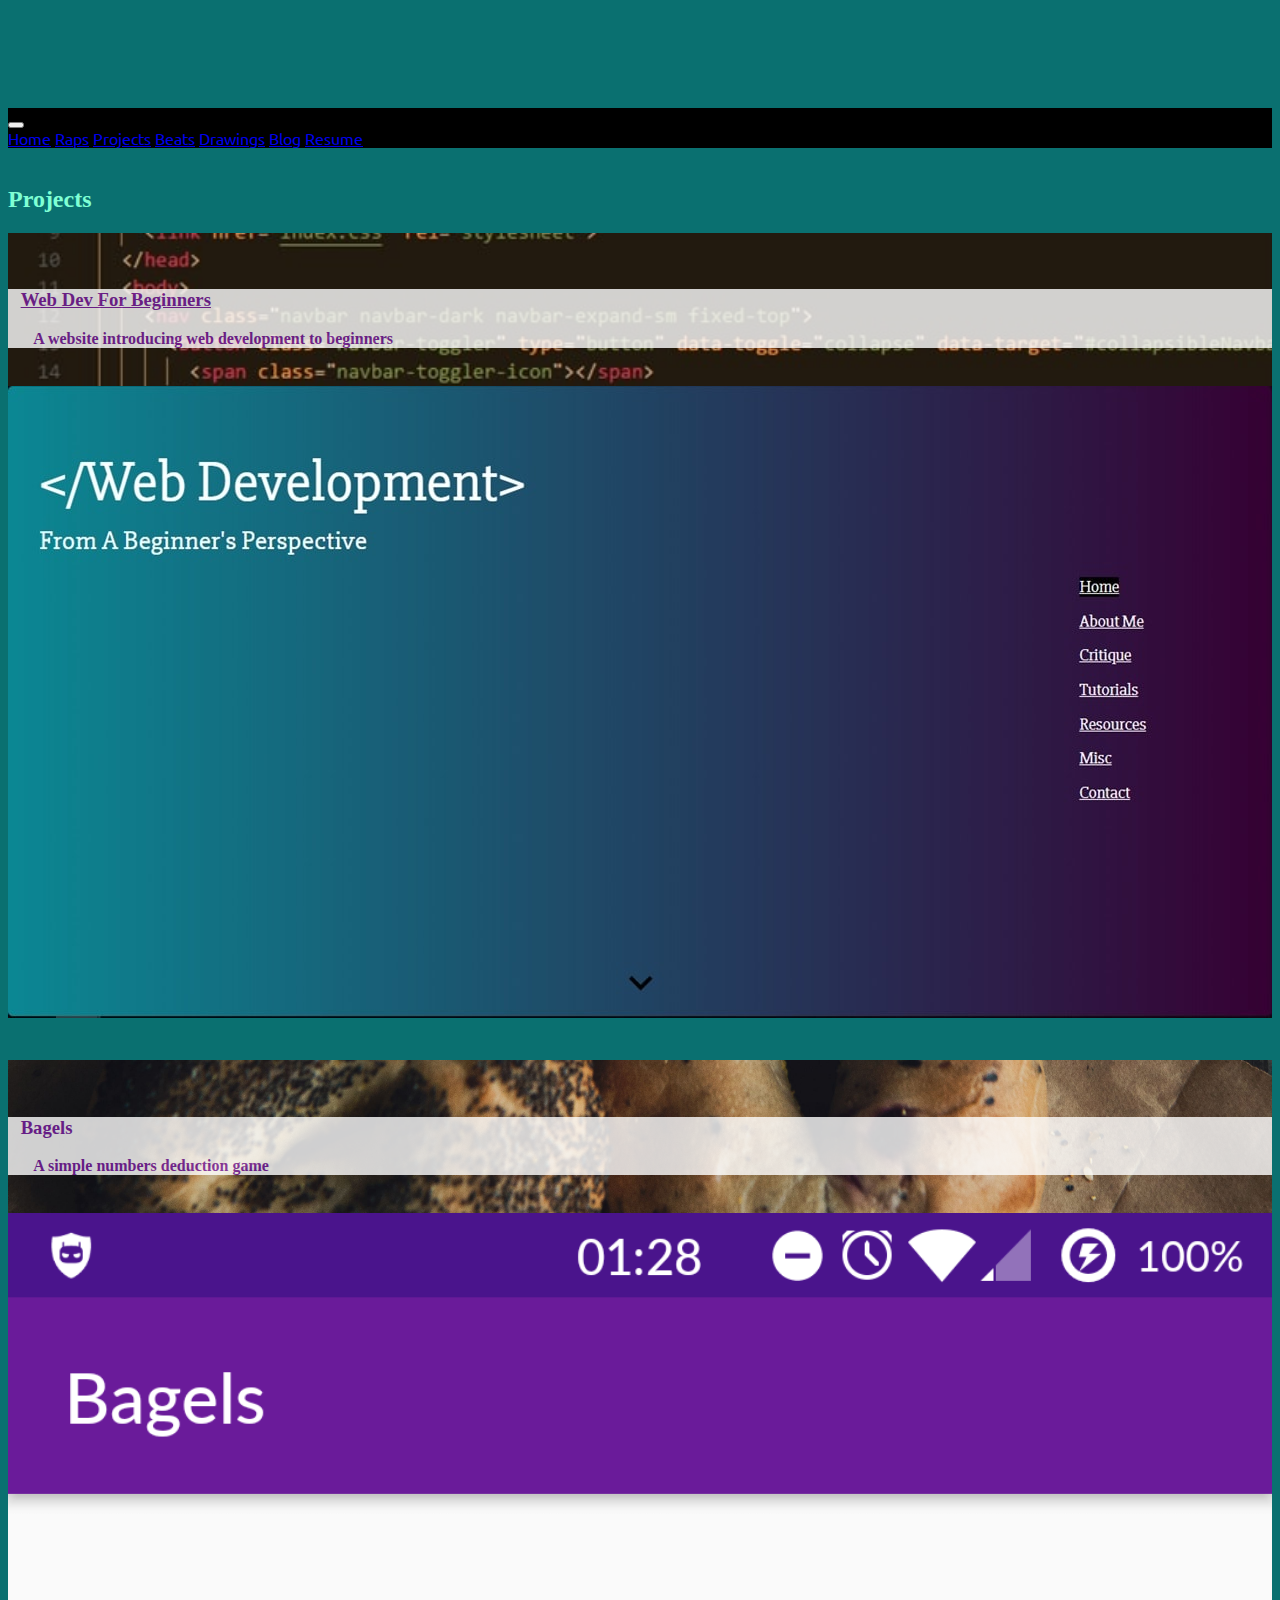
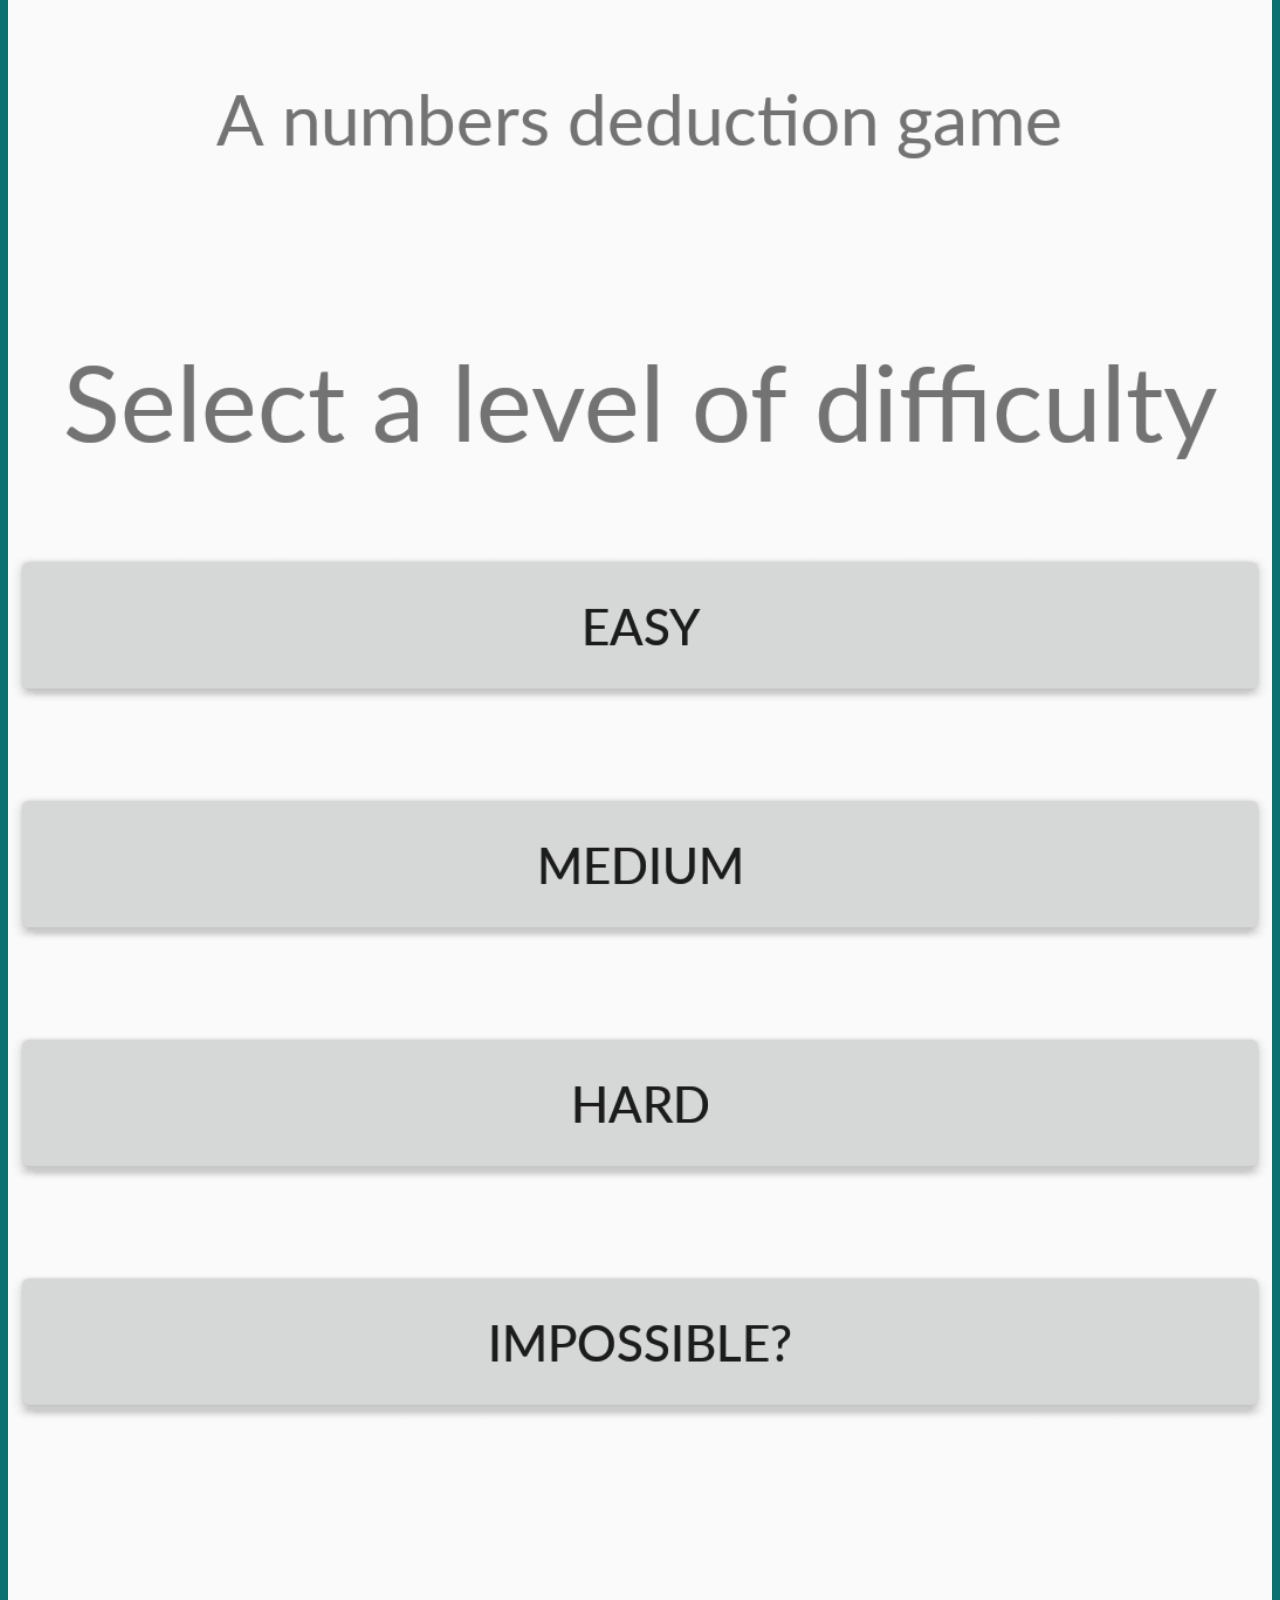
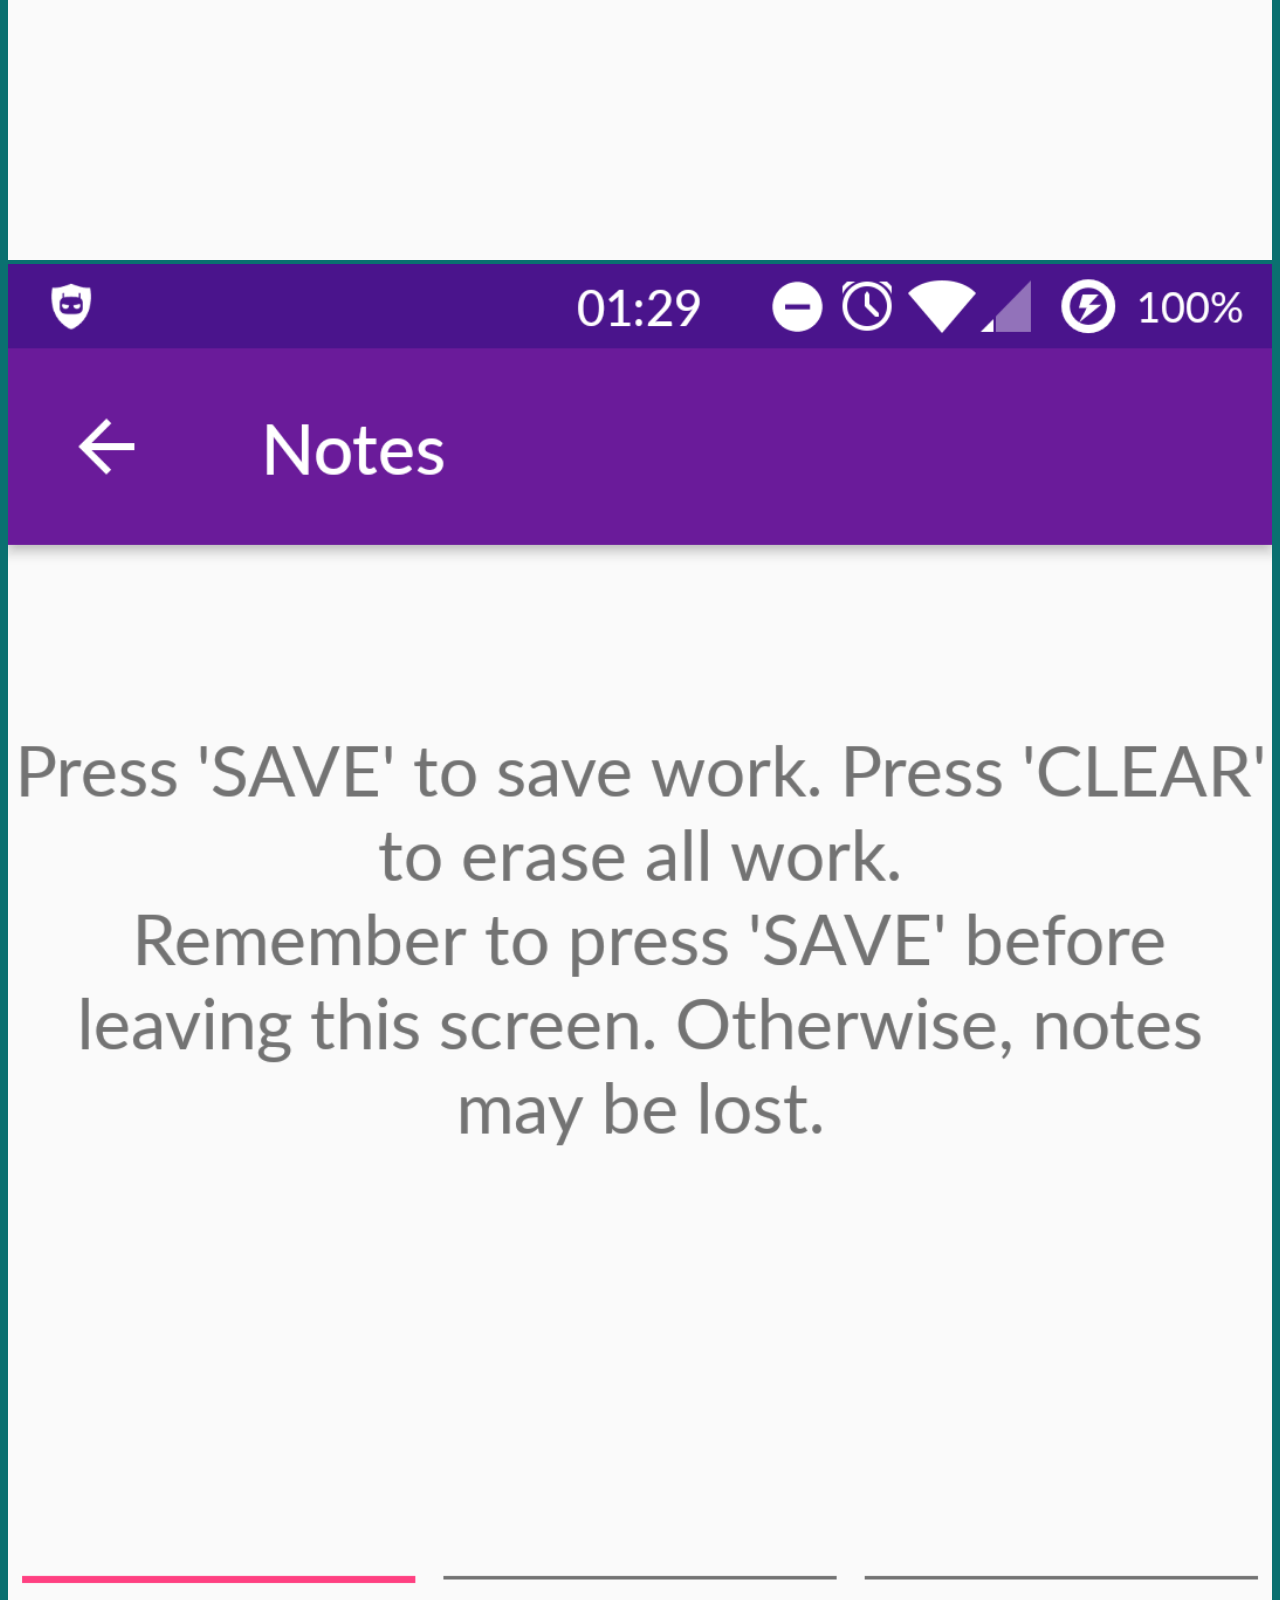
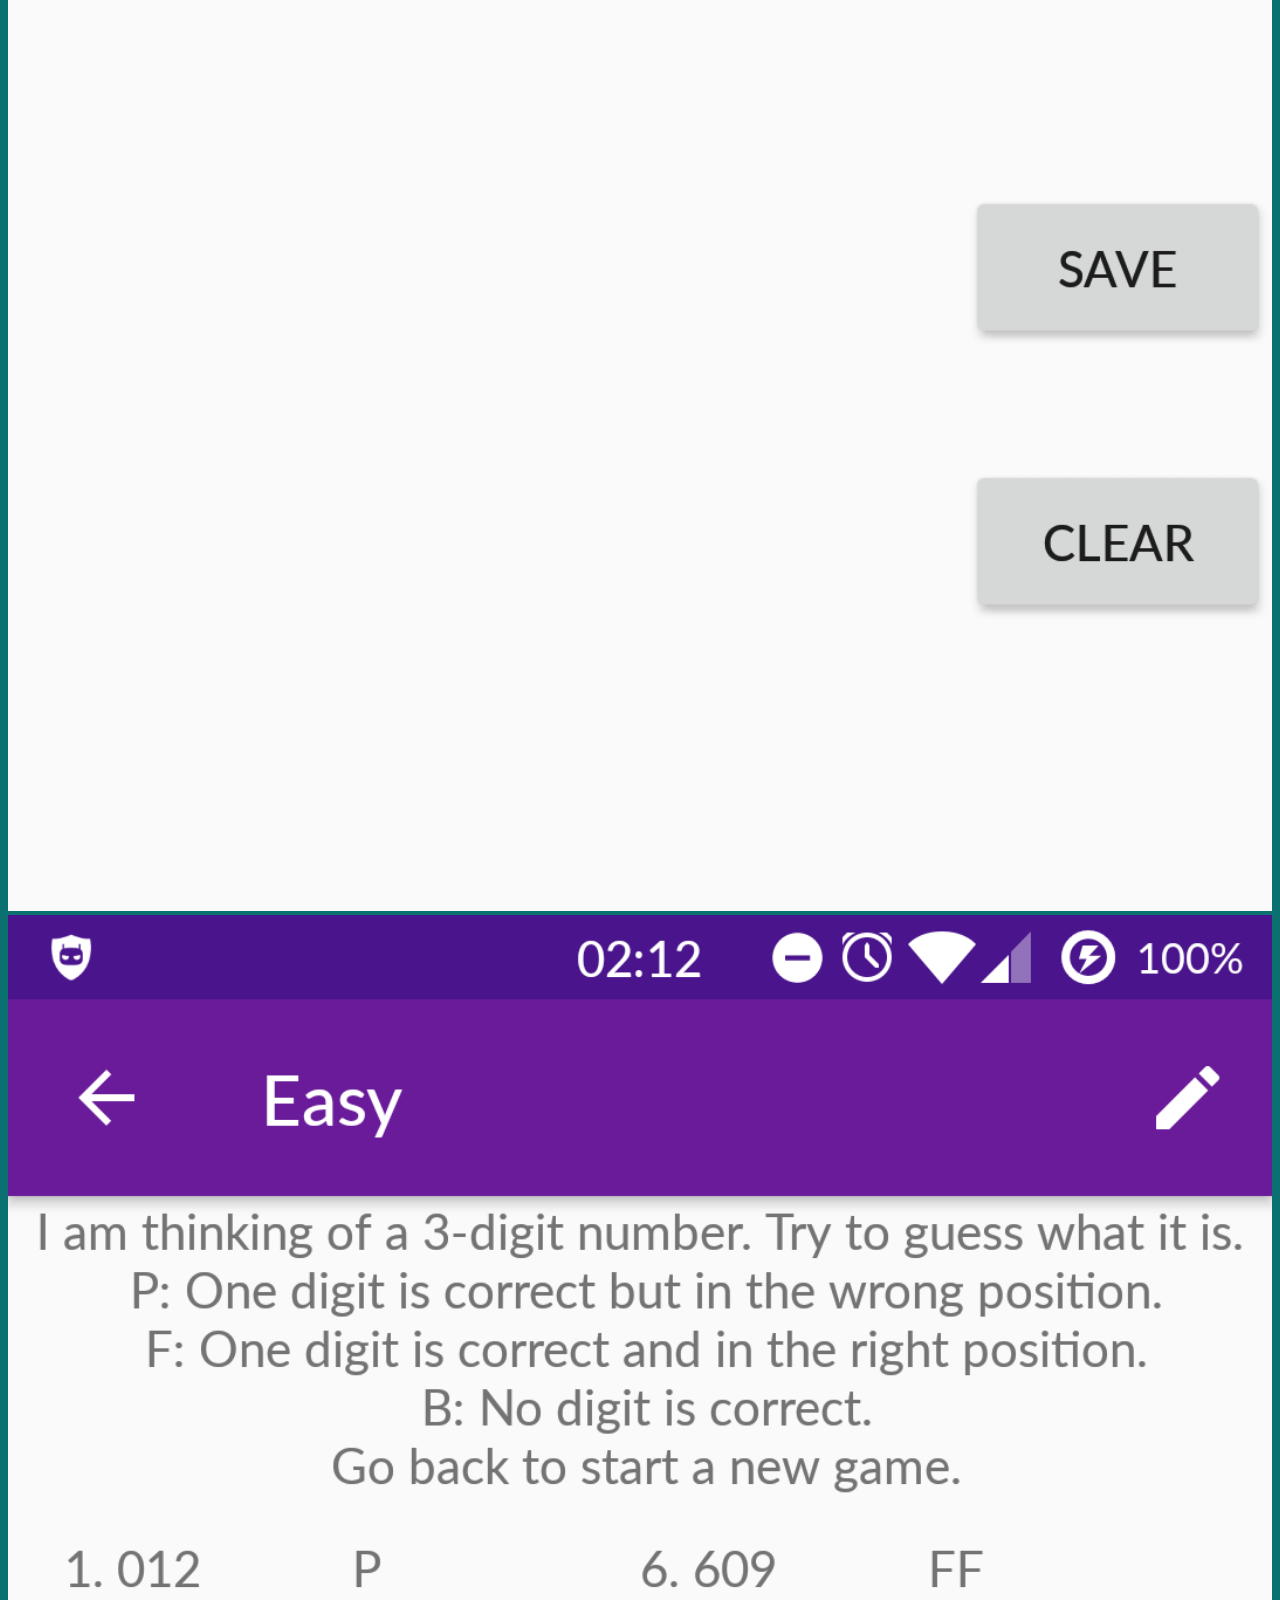
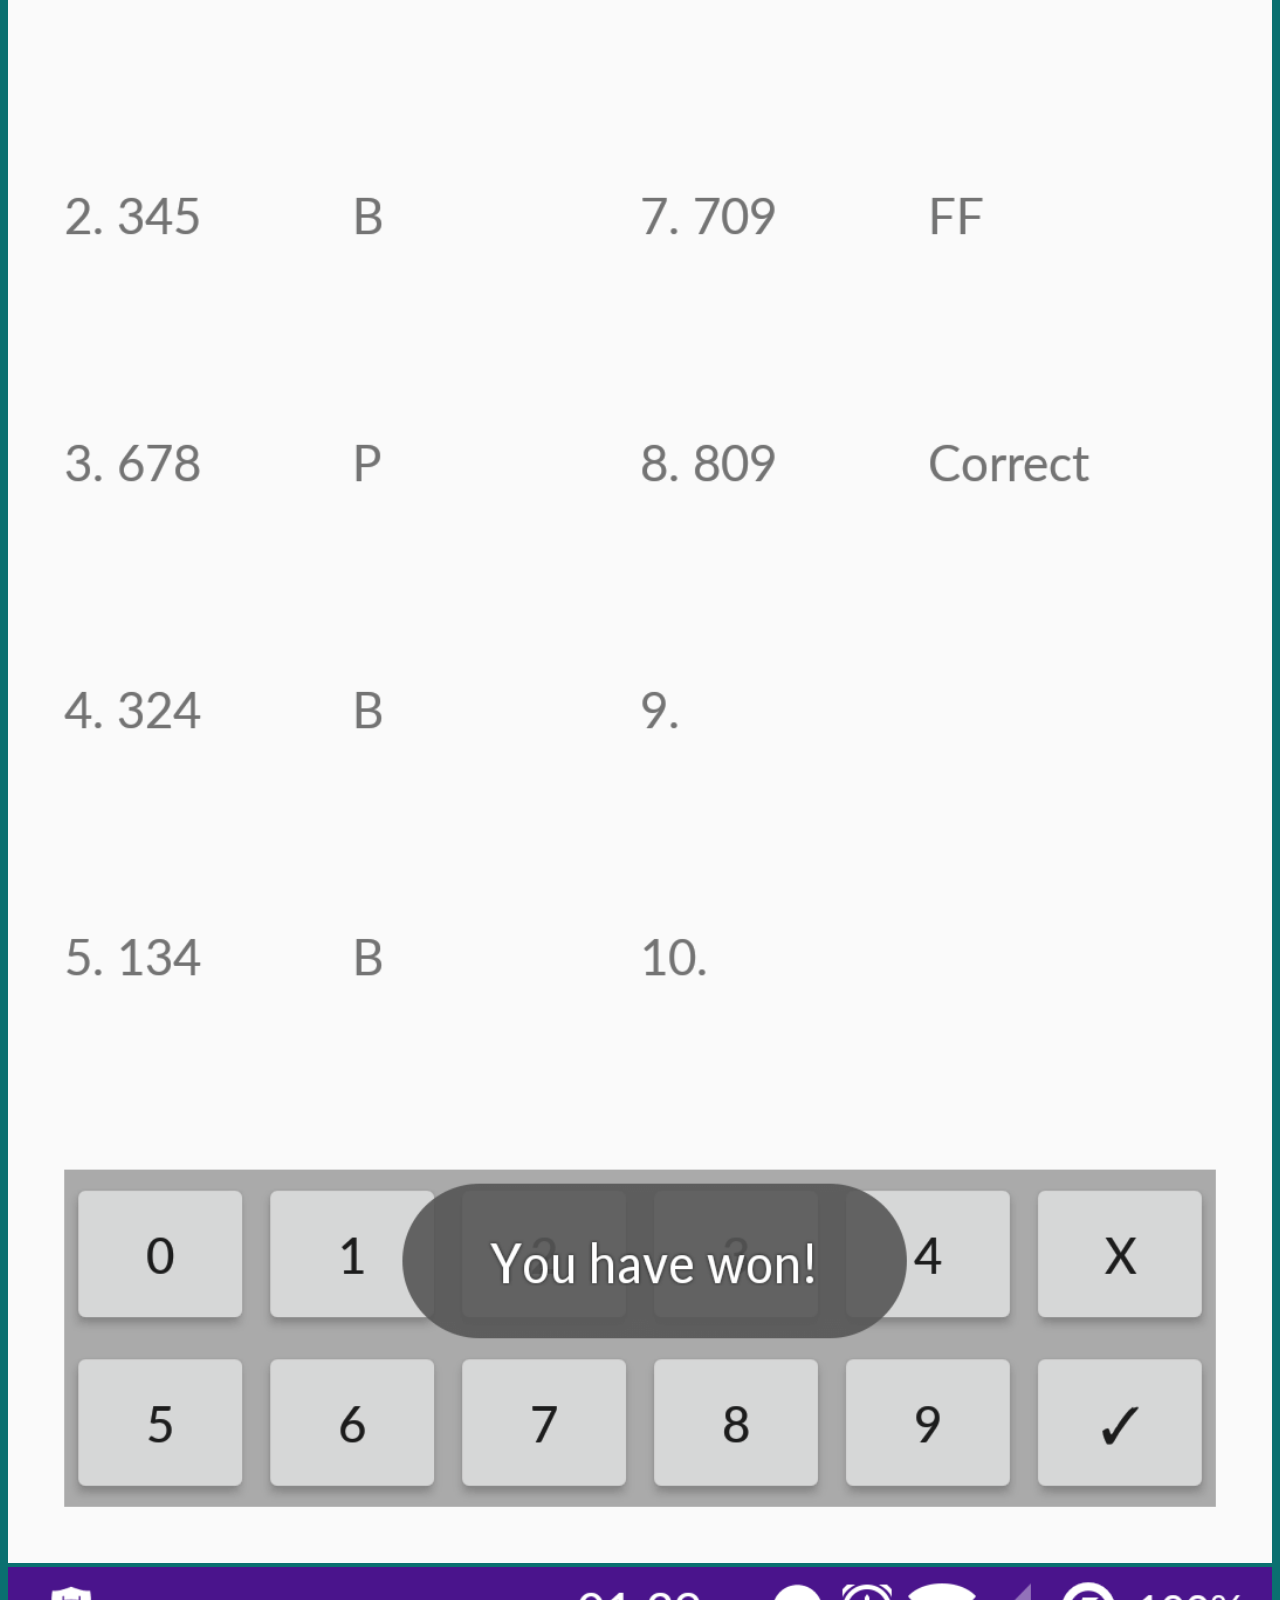
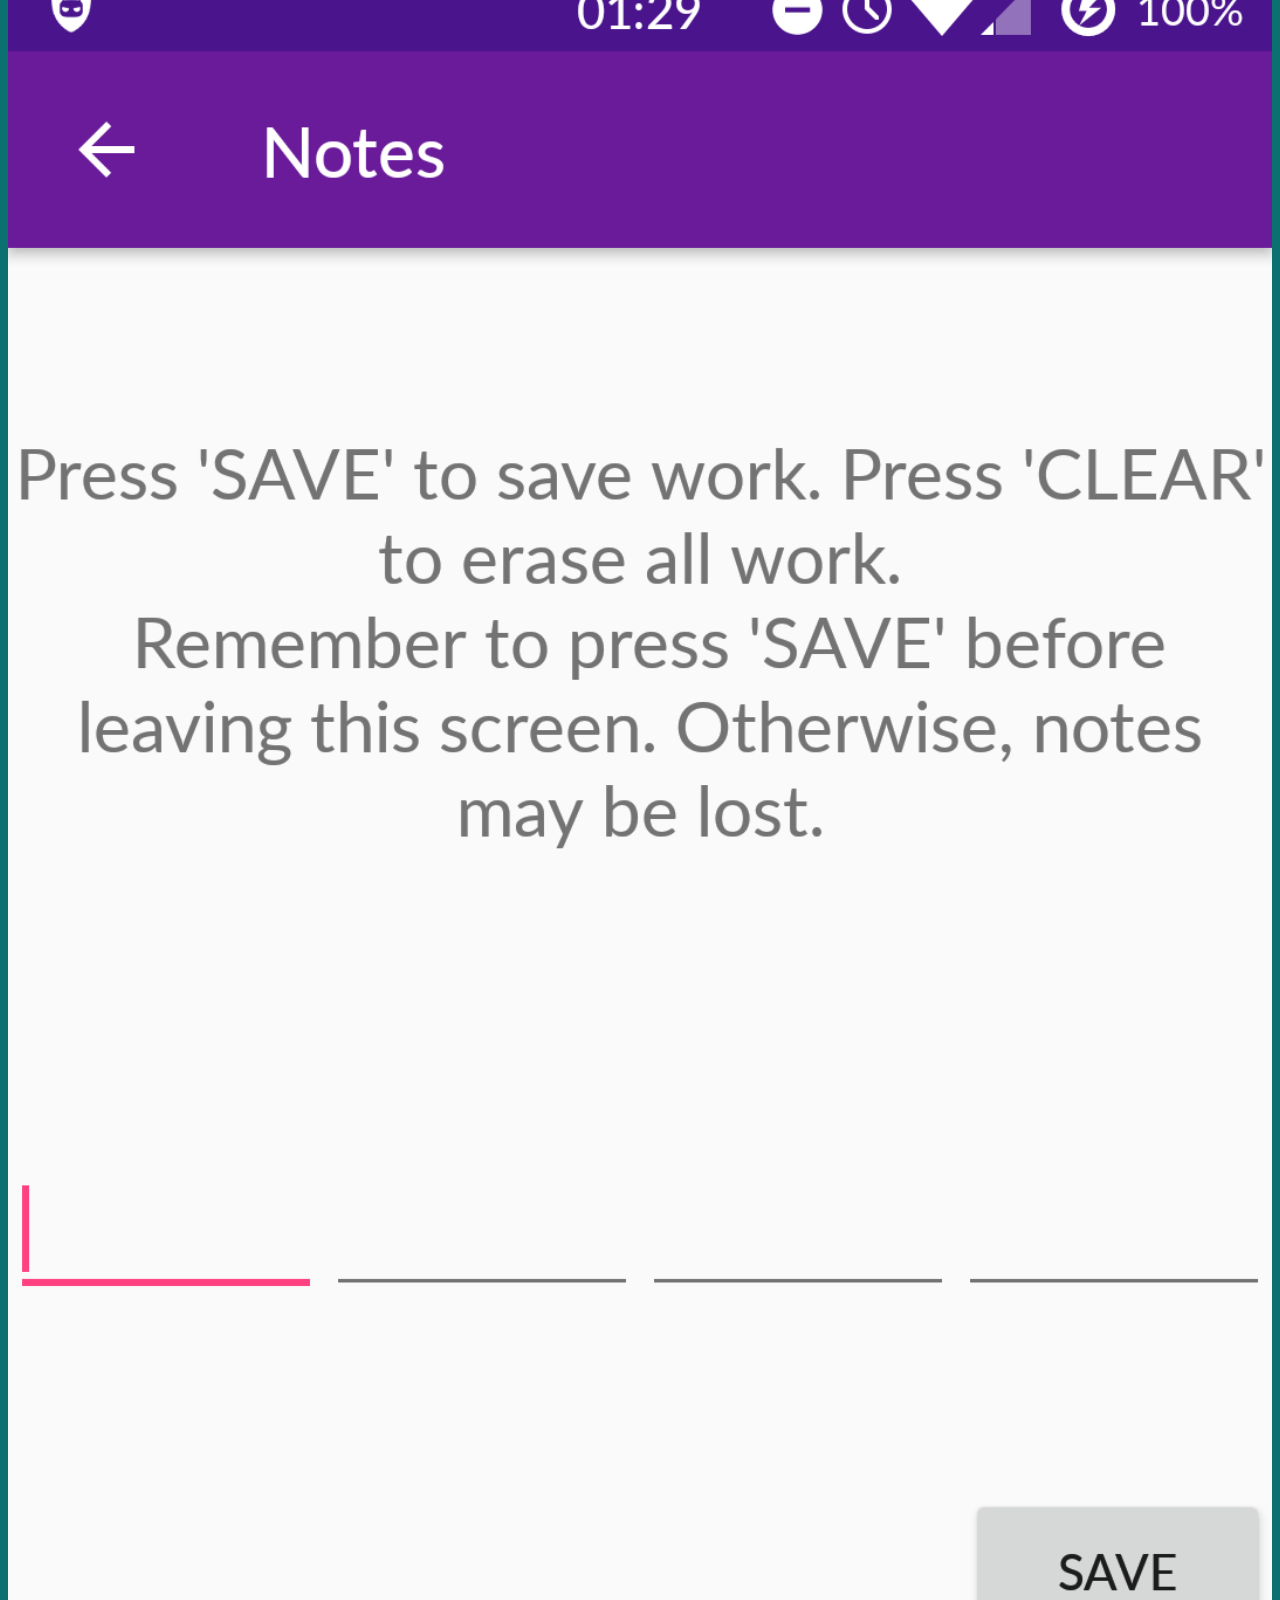
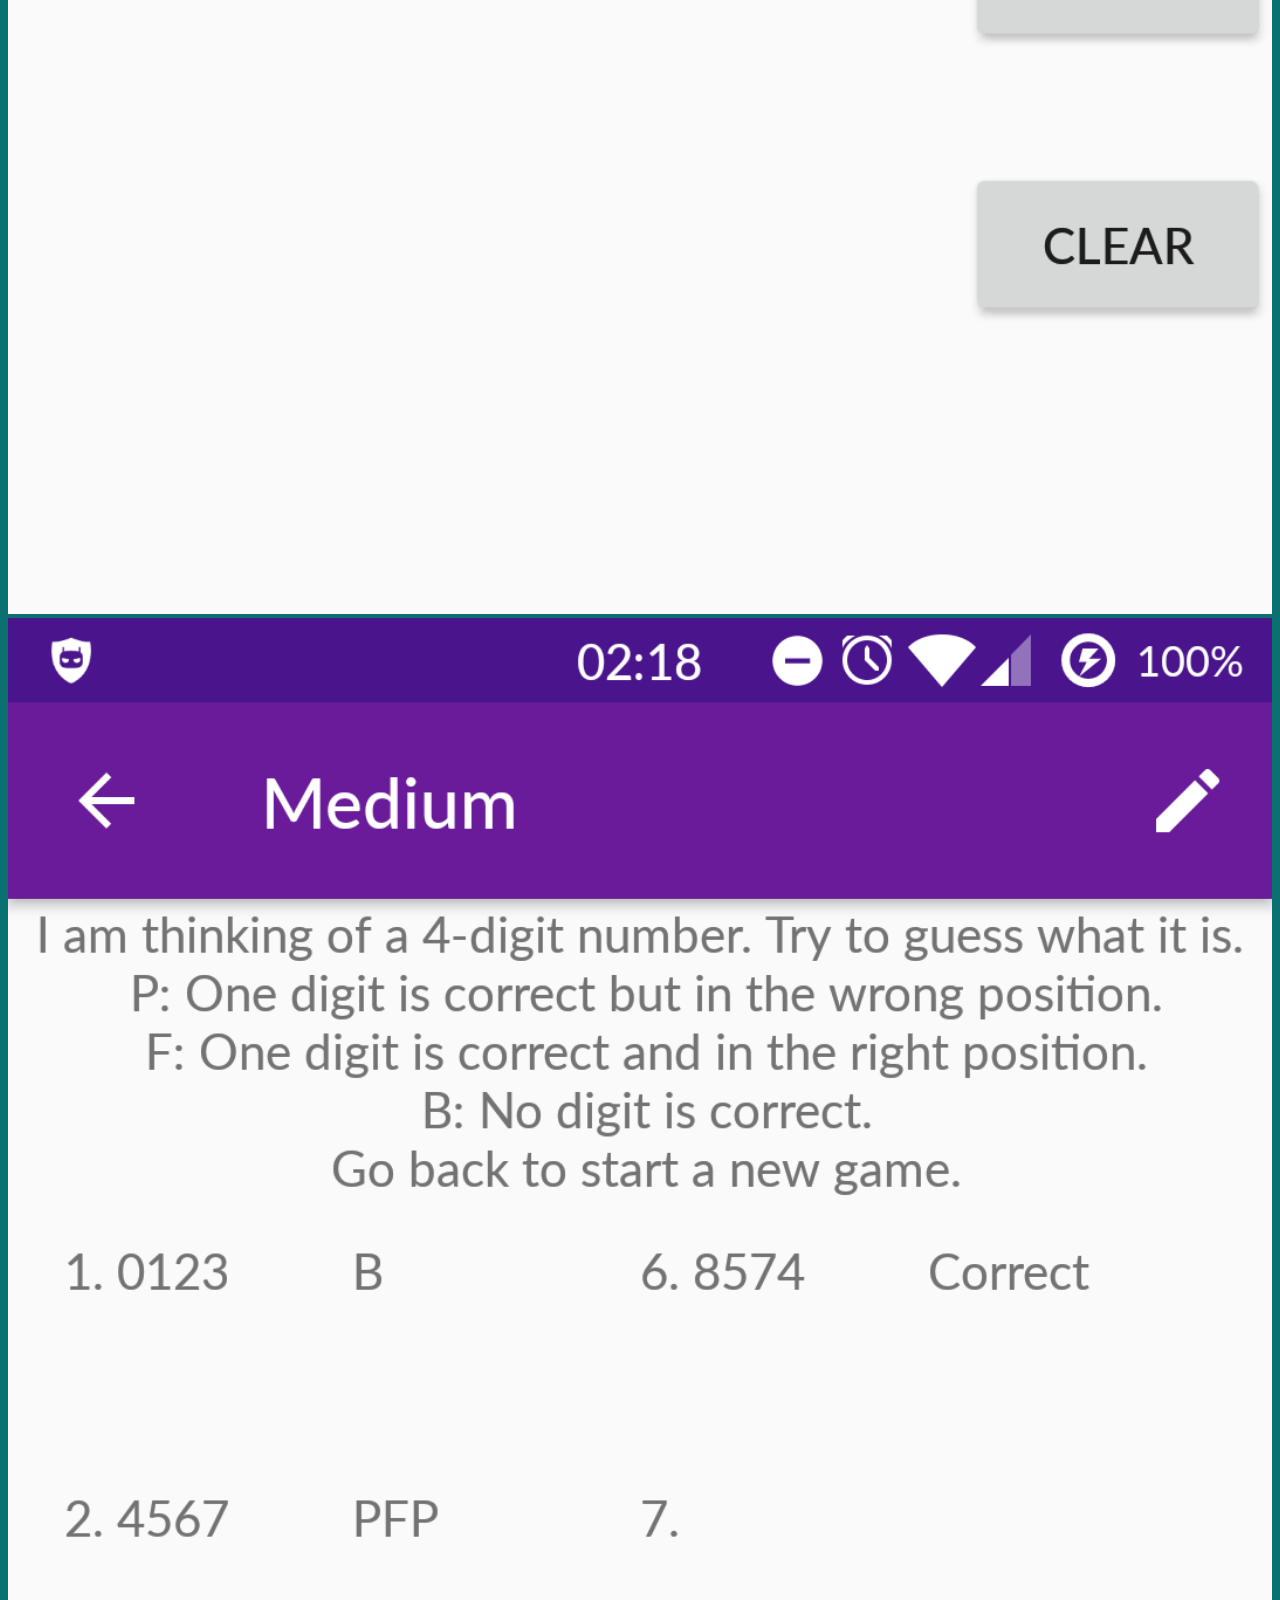
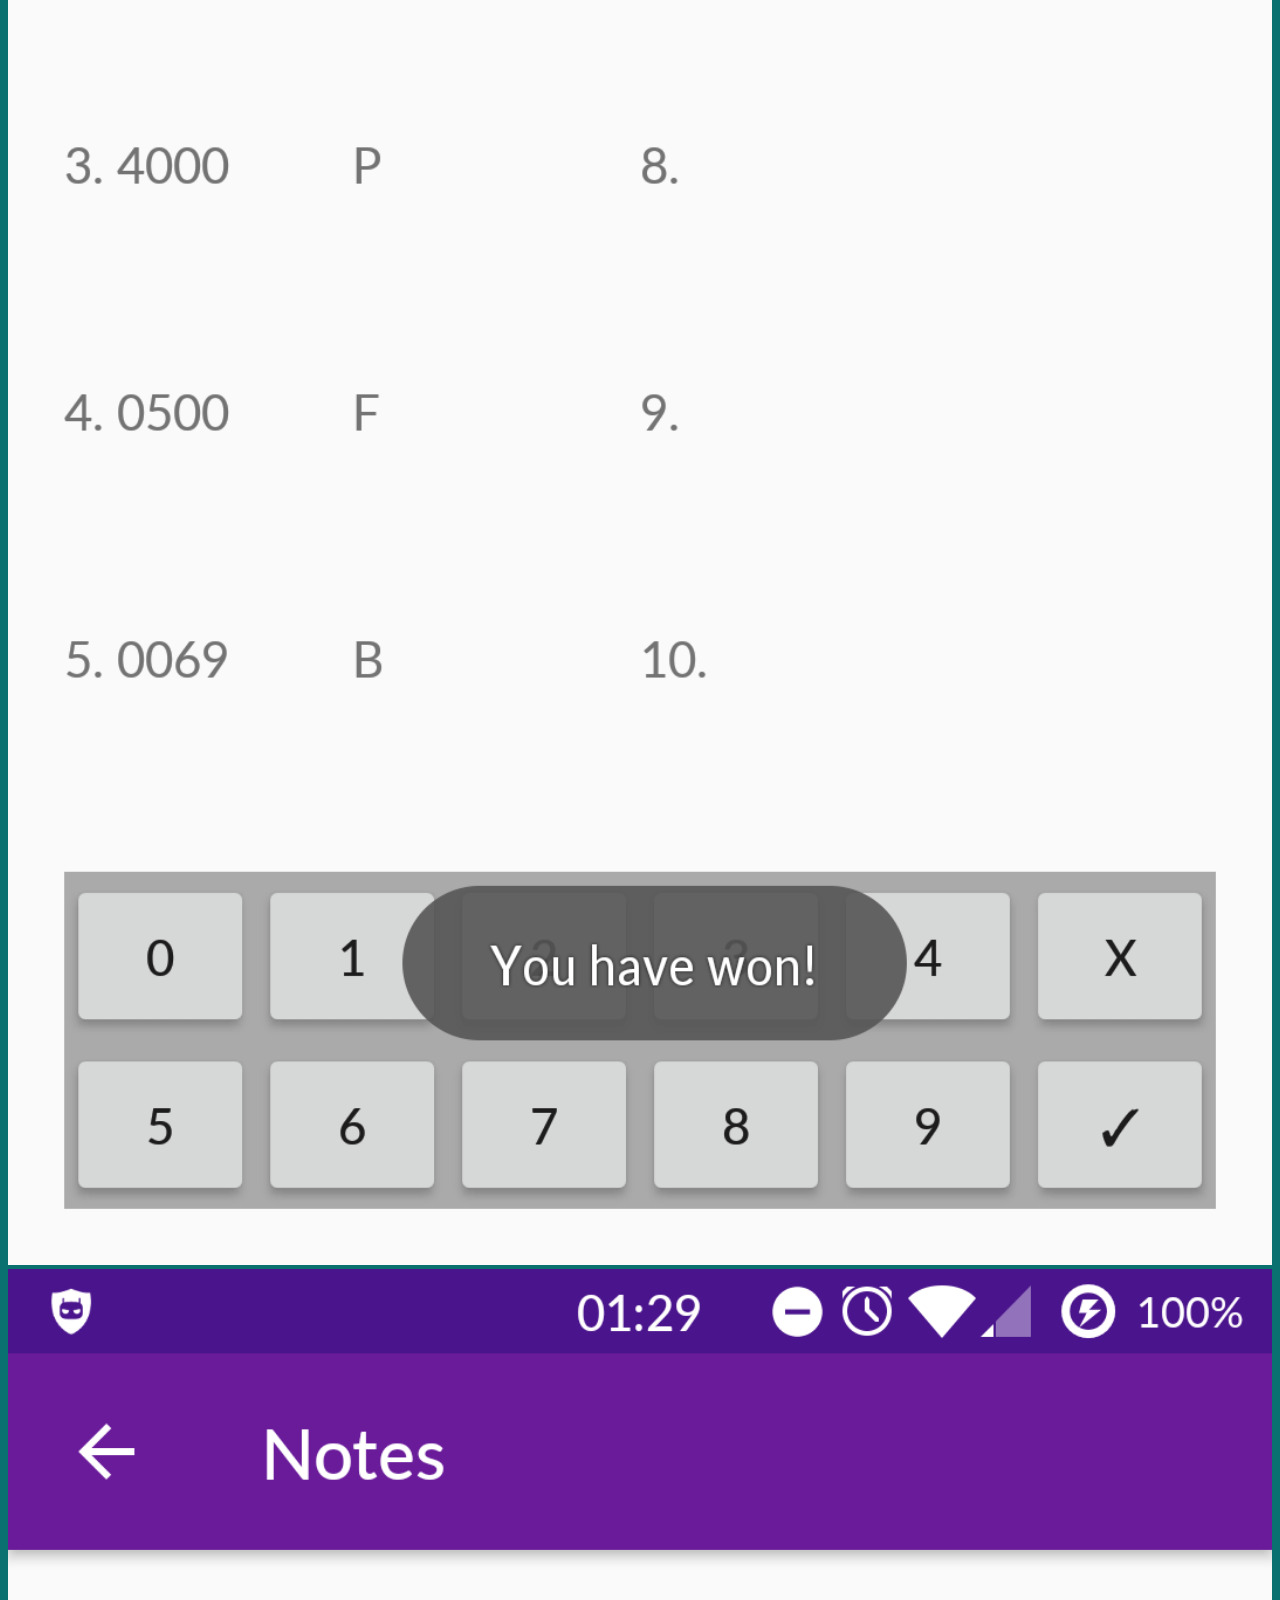
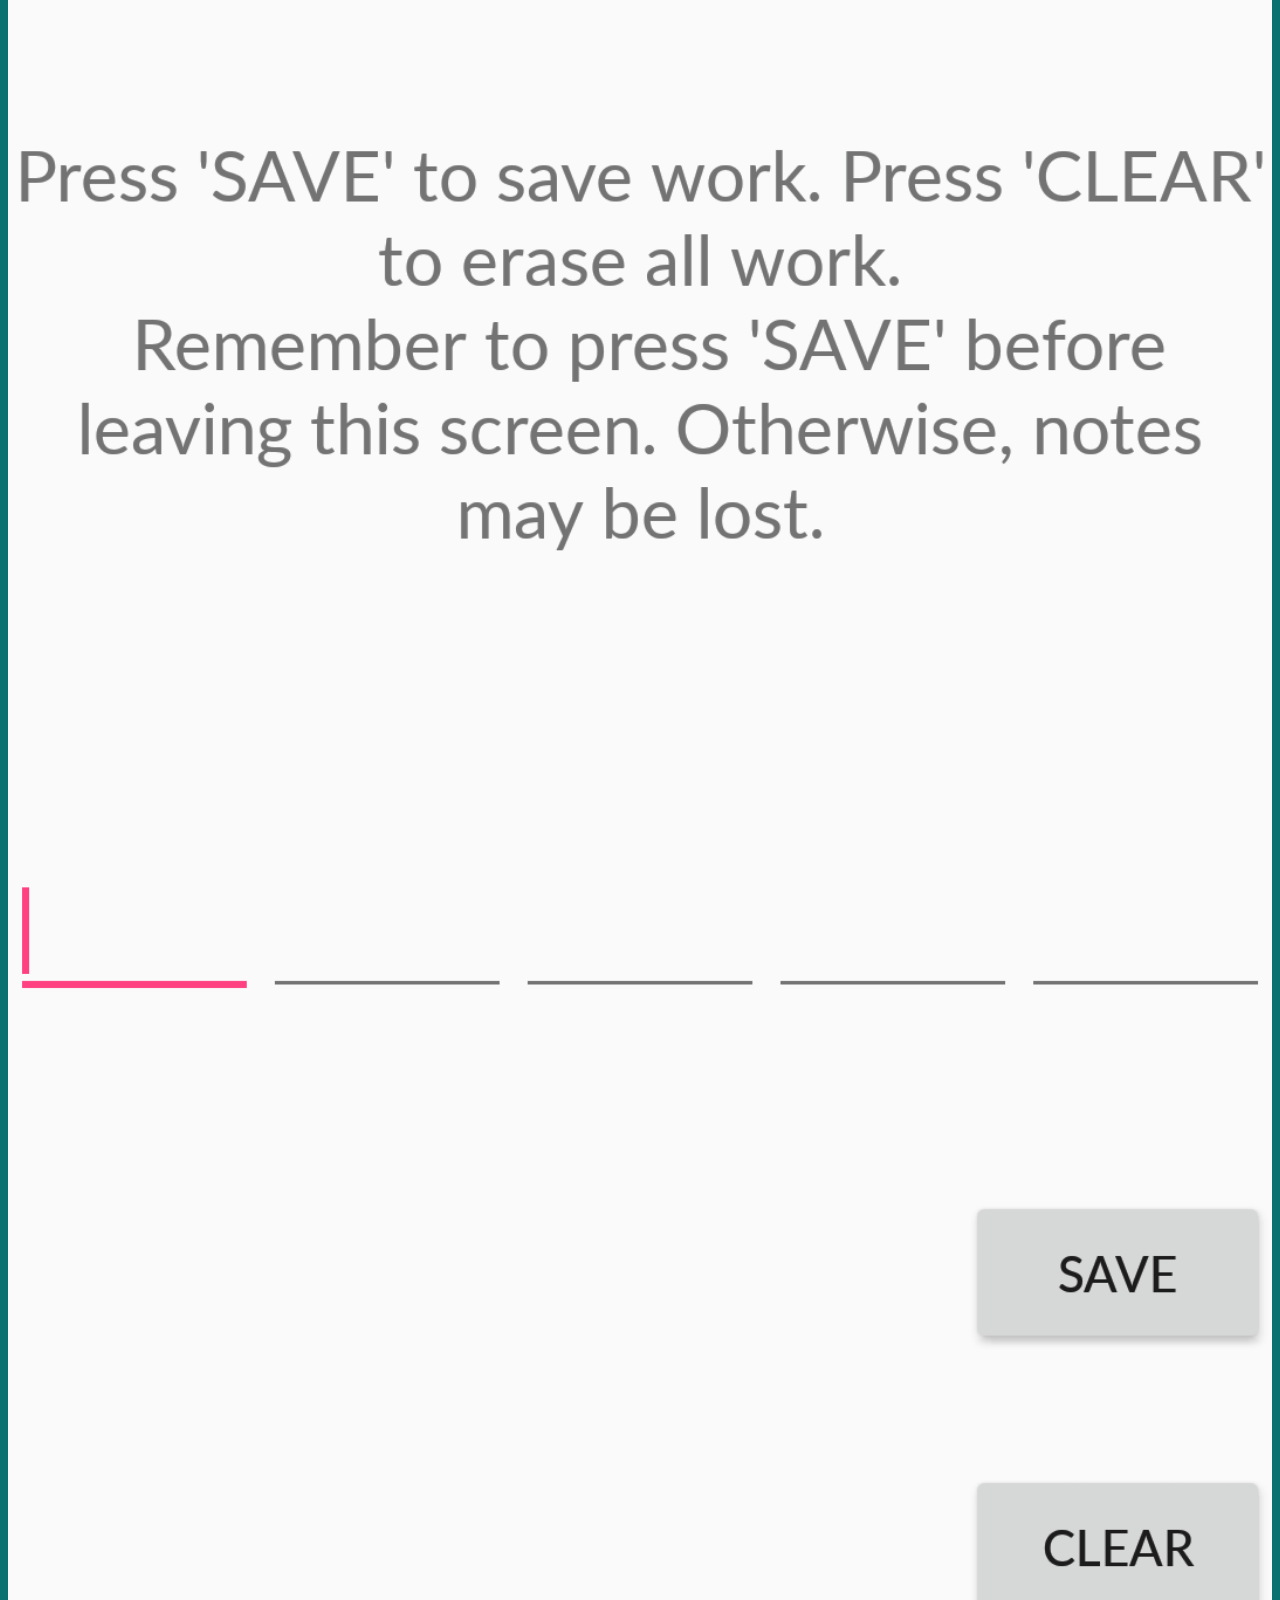
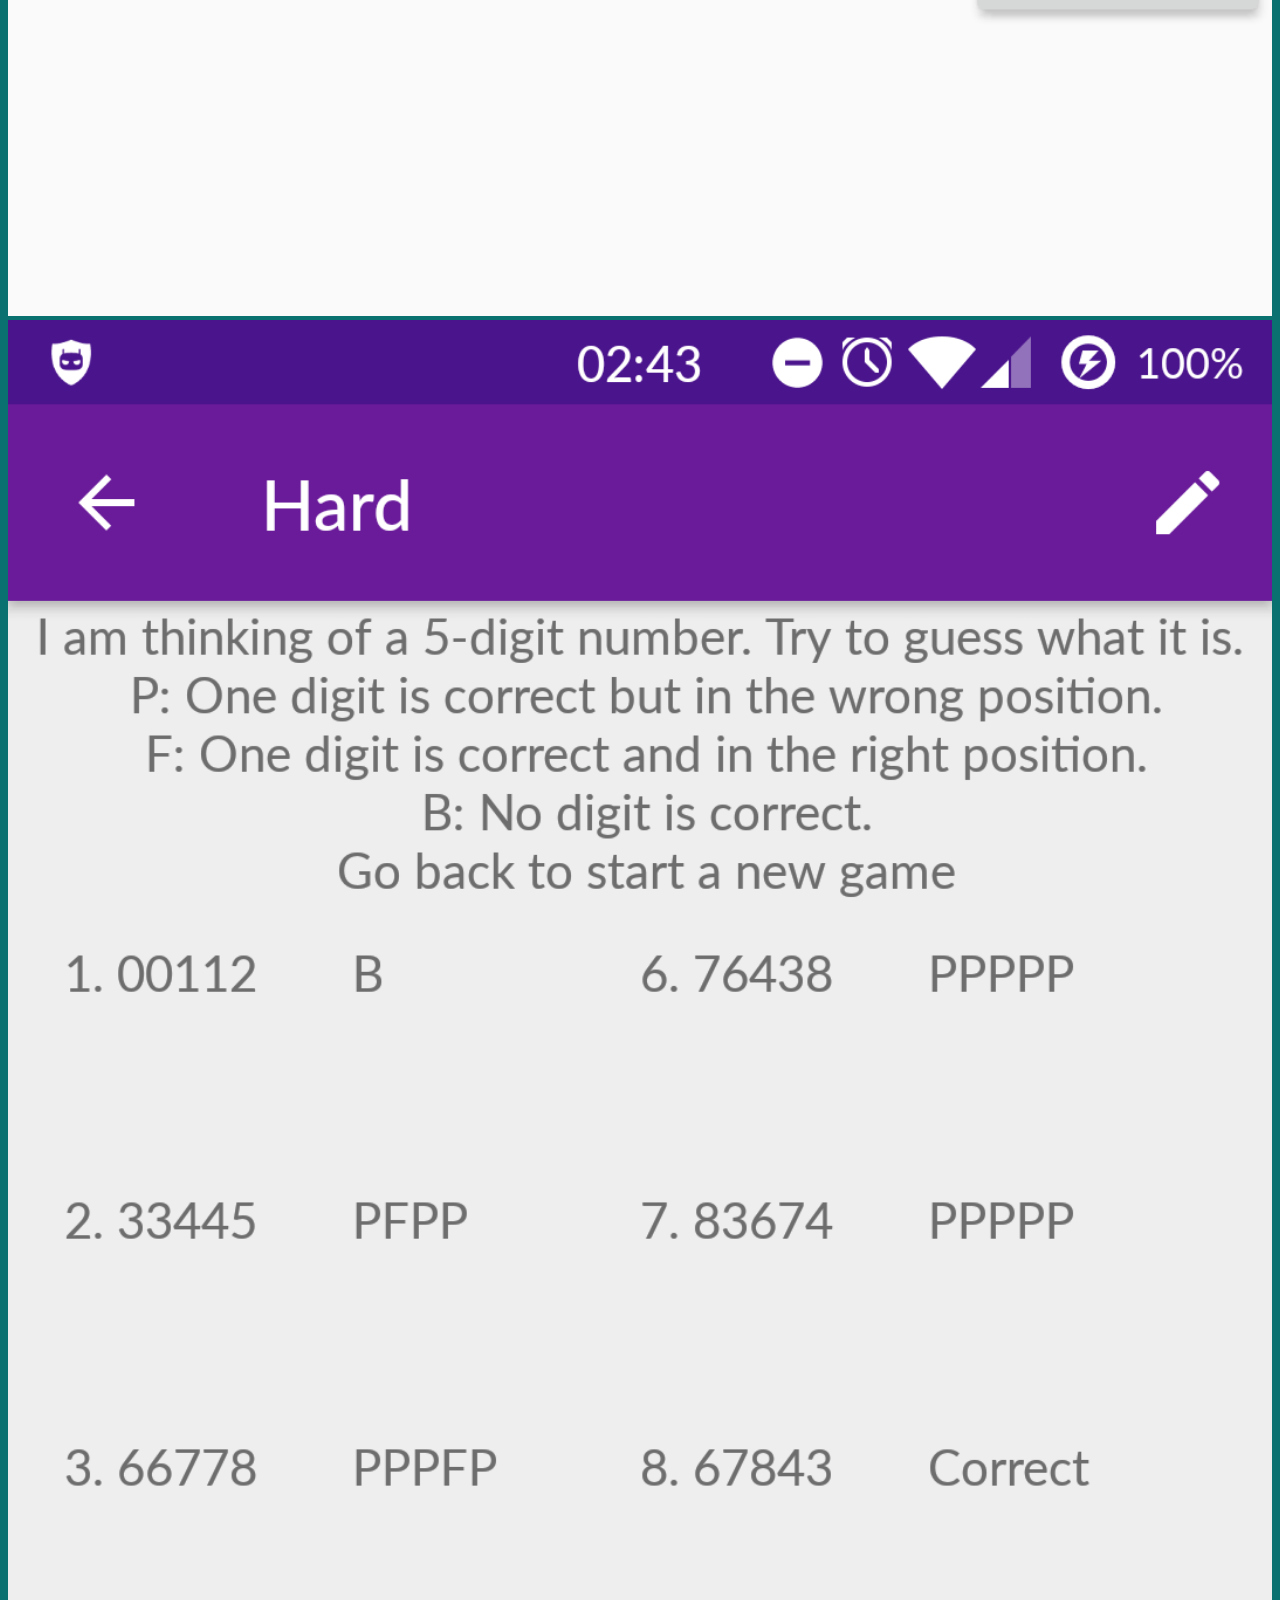
<file: docs/projects.html>
<!DOCTYPE html>
<html lang="en">
  <head>
    <!--
                                      _
        /\     _             _   _   | |             __    __
       /  \   | |      /\   | \ | |  | |       /\   |  \  /  |
      /    \  | |     /  \  |  \| |  | |      /  \  | |\\//| |
     / ____ \ | |__  / __ \ | |\  |  | |___  / __ \ | | \/ | |
    /_/    \_\|____|/_/  \_\|_| \_|  |_____|/_/  \_\|_|    |_|
    -->
    <meta charset="utf-8">
    <meta name="viewport" content="width=device-width, initial-scale=1, shrink-to-fit=no">
    <link rel="stylesheet" href="https://stackpath.bootstrapcdn.com/bootstrap/4.1.1/css/bootstrap.min.css" integrity="sha384-WskhaSGFgHYWDcbwN70/dfYBj47jz9qbsMId/iRN3ewGhXQFZCSftd1LZCfmhktB" crossorigin="anonymous">
    <link href="https://fonts.googleapis.com/css?family=Ubuntu" rel="stylesheet">
    <title>How Do I Edit This</title>
    <link href="projects.css" rel="stylesheet">
  </head>
  <body>
    <nav class="navbar navbar-dark navbar-expand-sm fixed-top">
      <button class="navbar-toggler" type="button" data-toggle="collapse" data-target="#collapsibleNavbar">
        <span class="navbar-toggler-icon"></span>
      </button>
      <div class="collapse navbar-collapse" id="collapsibleNavbar">
        <div class="navbar-nav">
          <a class="nav-link" href="index.html">Home</a>
          <a class="nav-link" href="raps.html">Raps</a>
          <a class="nav-link" href="projects.html">Projects</a>
          <a class="nav-link" href="beats.html">Beats</a>
          <a class="nav-link" href="drawings.html">Drawings</a>
          <a class="nav-link" href="blog.html">Blog</a>
          <a class="nav-link" href="resume.html" target="_blank">Resume</a>
        </div>
      </div>
    </nav>
    <div class="container">
      <h2>Projects</h2>
      <div id="web_dev" class="jumbotron web_dev_section">
        <div class="text_box">
          <h3 id="header"><a href="https://webdevforbeginners.github.io" class="link" target="_blank">Web Dev For Beginners</a></h3>
          <p id="description">A website introducing web development to beginners</p>
        </div>
        <div class="row">
          <div class="col-md">
            <img class="img-fluid " src="./pictures/webdevforbeg.jpg">
          </div>
        </div>
      </div>
      <div id="bagels" class="jumbotron bagels_section">
        <div class="text_box">
          <h3 id="header">Bagels</h3>
          <p id="description">A simple numbers deduction game</p>
        </div>
        <div class="row">
          <div class="col-md"></div>
          <div class="col-md">
            <img class="img-fluid bagels" src="./pictures/bagels/bagels_home.png">
          </div>
          <div class="col-md"></div>
        </div>
        <div class="row">
          <div class="col-md">
            <img class="img-fluid bagels" src="./pictures/bagels/bagels_easy_notes.png">
          </div>
          <div class="col-md">
            <img class="img-fluid bagels" src="./pictures/bagels/bagels_easy_win.png">
          </div>
          <div class="col-md">
            <img class="img-fluid bagels" src="./pictures/bagels/bagels_medium_notes.png">
          </div>
          <div class="col-md">
            <img class="img-fluid bagels" src="./pictures/bagels/bagels_medium_win.png">
          </div>
        </div>
        <div class="row">
          <div class="col-md">
            <img class="img-fluid bagels" src="./pictures/bagels/bagels_hard_notes.png">
          </div>
          <div class="col-md">
            <img class="img-fluid bagels" src="./pictures/bagels/bagels_hard_win.png">
          </div>
          <div class="col-md">
            <img class="img-fluid bagels" src="./pictures/bagels/bagels_impossible_notes.png">
          </div>
          <div class="col-md">
            <img class="img-fluid bagels" src="./pictures/bagels/bagels_impossible_win.png">
          </div>
        </div>
      </div>
      <div id="notes" class="jumbotron">
        <div class="text_box">
          <h3 id="header"><a href="https://alan-lam.github.io/notes" class="link" target="_blank">Notes</a></h3>
          <p id="description">A transcription of my notes from my classes because why not? (A work in progress)</p>
        </div>
      </div>
      <div id="problem_sets" class="jumbotron">
        <div class="text_box">
          <h3 id="header"><a href="https://github.com/alan-lam/Problem-Sets" class="link" target="_blank">Programming Competition Problem Sets</a></h3>
          <p id="description">Problems solved using Racket in a functional programming style. Or an attempt to anyways. (A work in progress)</p>
        </div>
      </div>
      <div id="poker" class="jumbotron poker_section">
        <div class="text_box">
          <h3 id="header">Poker</h3>
          <p id="description">A text-based console game (A work in progress)</p>
        </div>
        <div class="row">
          <div class="col-md">
            <img class="img-fluid" src="./pictures/poker.jpg">
          </div>
        </div>
      </div>
    </div>
    <script src="https://code.jquery.com/jquery-3.3.1.slim.min.js" integrity="sha384-q8i/X+965DzO0rT7abK41JStQIAqVgRVzpbzo5smXKp4YfRvH+8abtTE1Pi6jizo" crossorigin="anonymous"></script>
    <script src="https://cdnjs.cloudflare.com/ajax/libs/popper.js/1.14.3/umd/popper.min.js" integrity="sha384-ZMP7rVo3mIykV+2+9J3UJ46jBk0WLaUAdn689aCwoqbBJiSnjAK/l8WvCWPIPm49" crossorigin="anonymous"></script>
    <script src="https://stackpath.bootstrapcdn.com/bootstrap/4.1.1/js/bootstrap.min.js" integrity="sha384-smHYKdLADwkXOn1EmN1qk/HfnUcbVRZyYmZ4qpPea6sjB/pTJ0euyQp0Mk8ck+5T" crossorigin="anonymous"></script>
  </body>
</html>
</file>
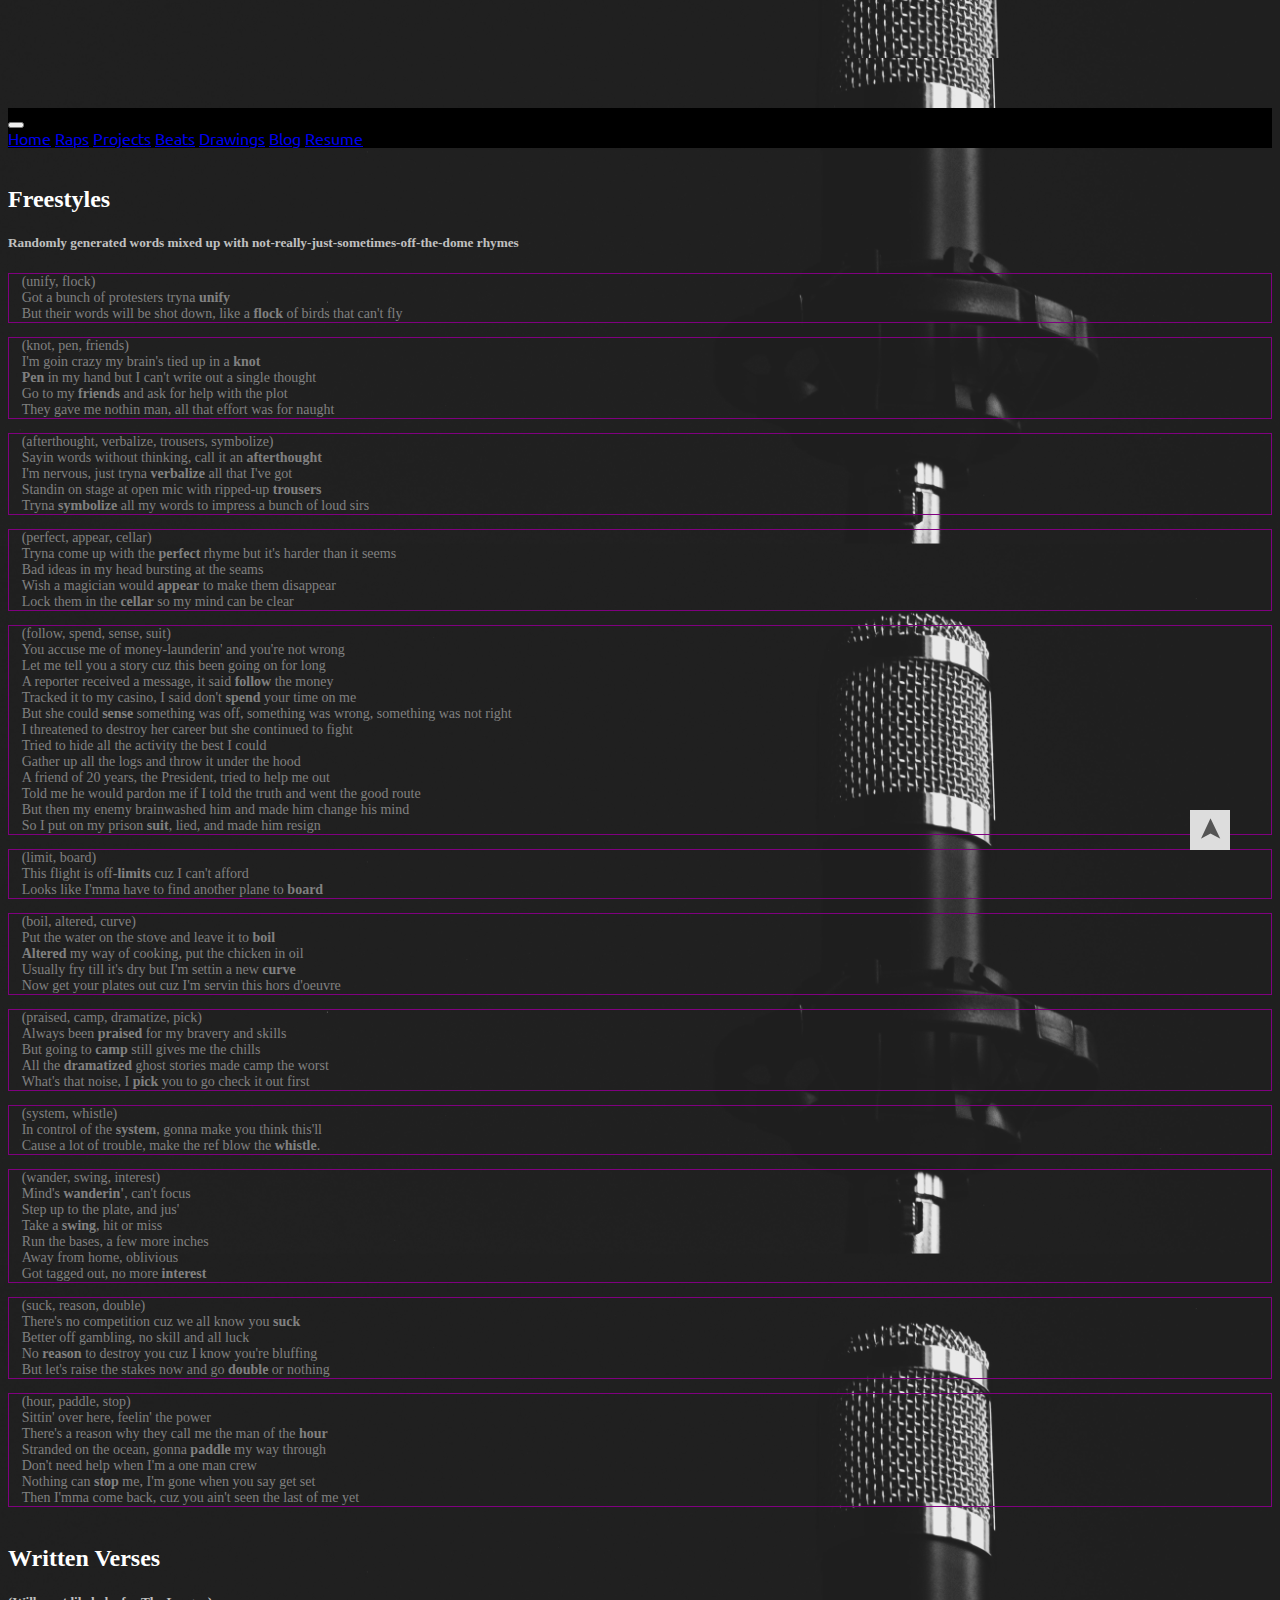
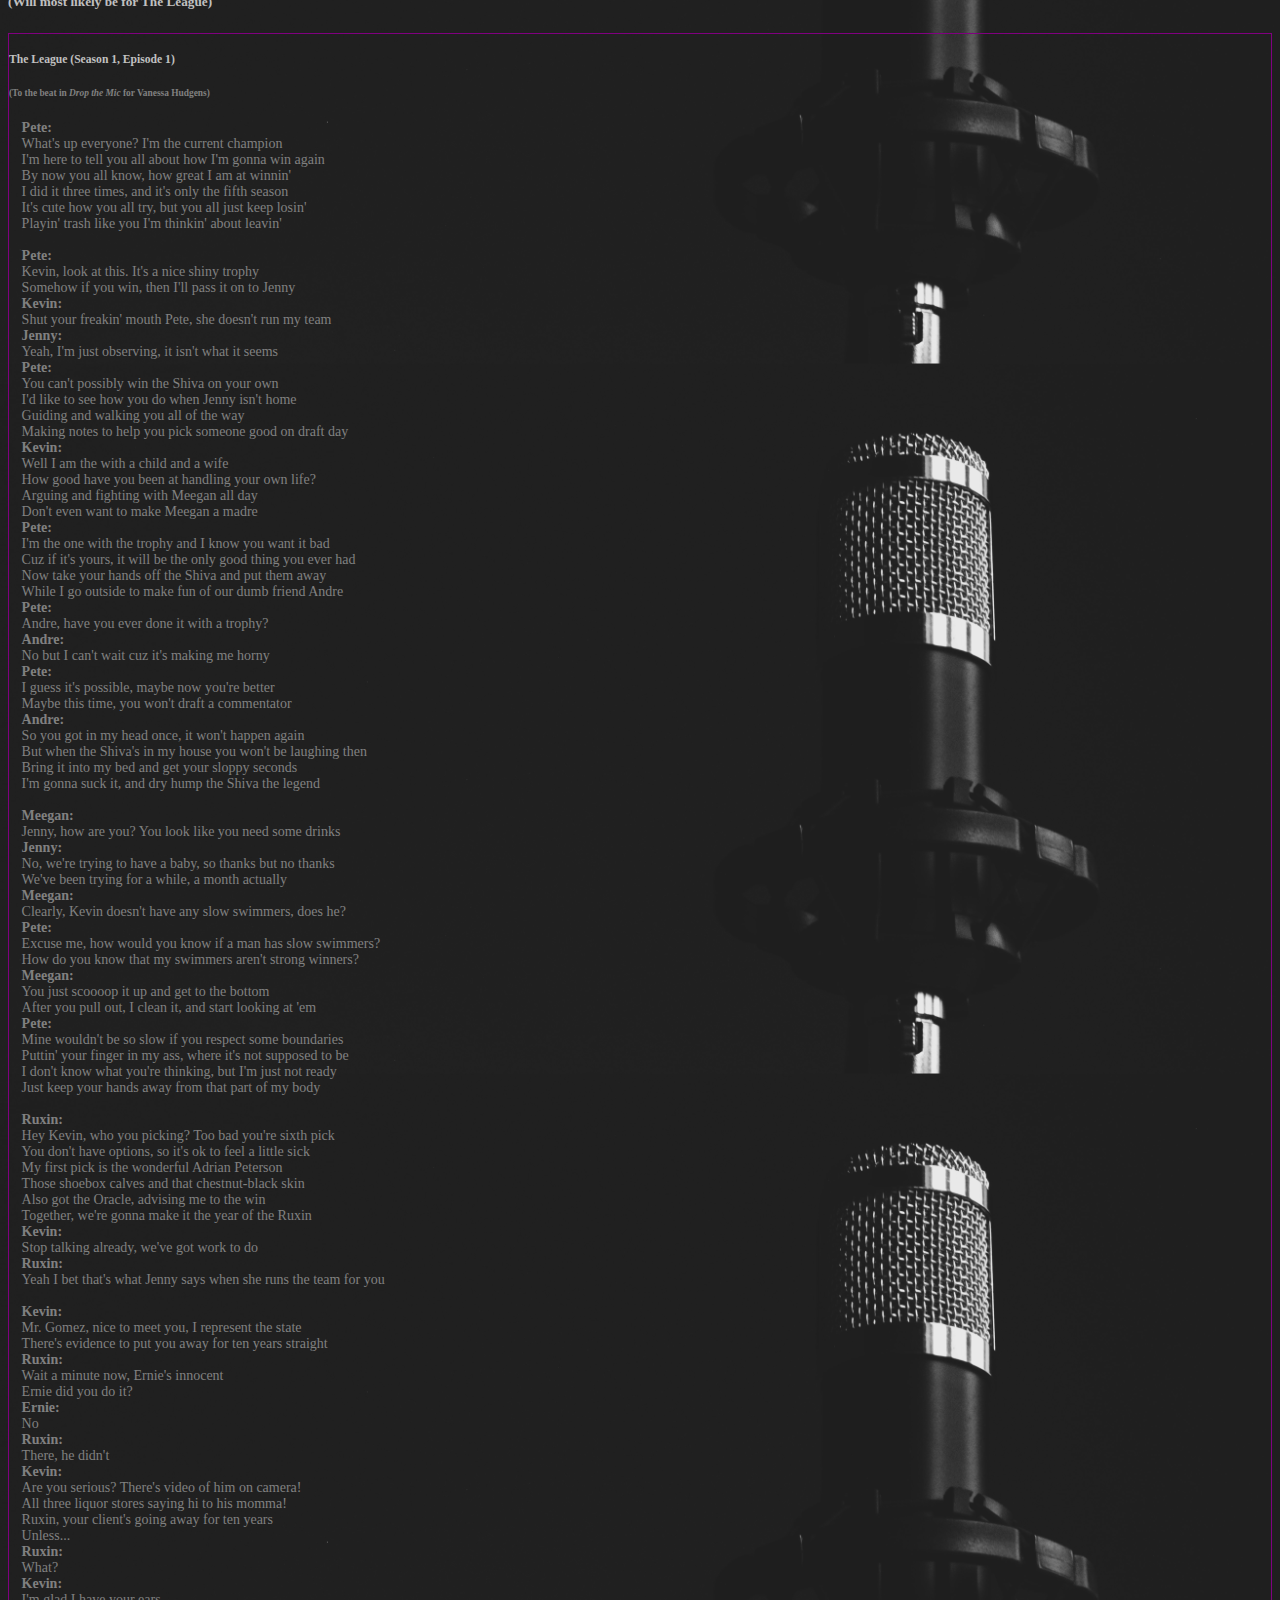
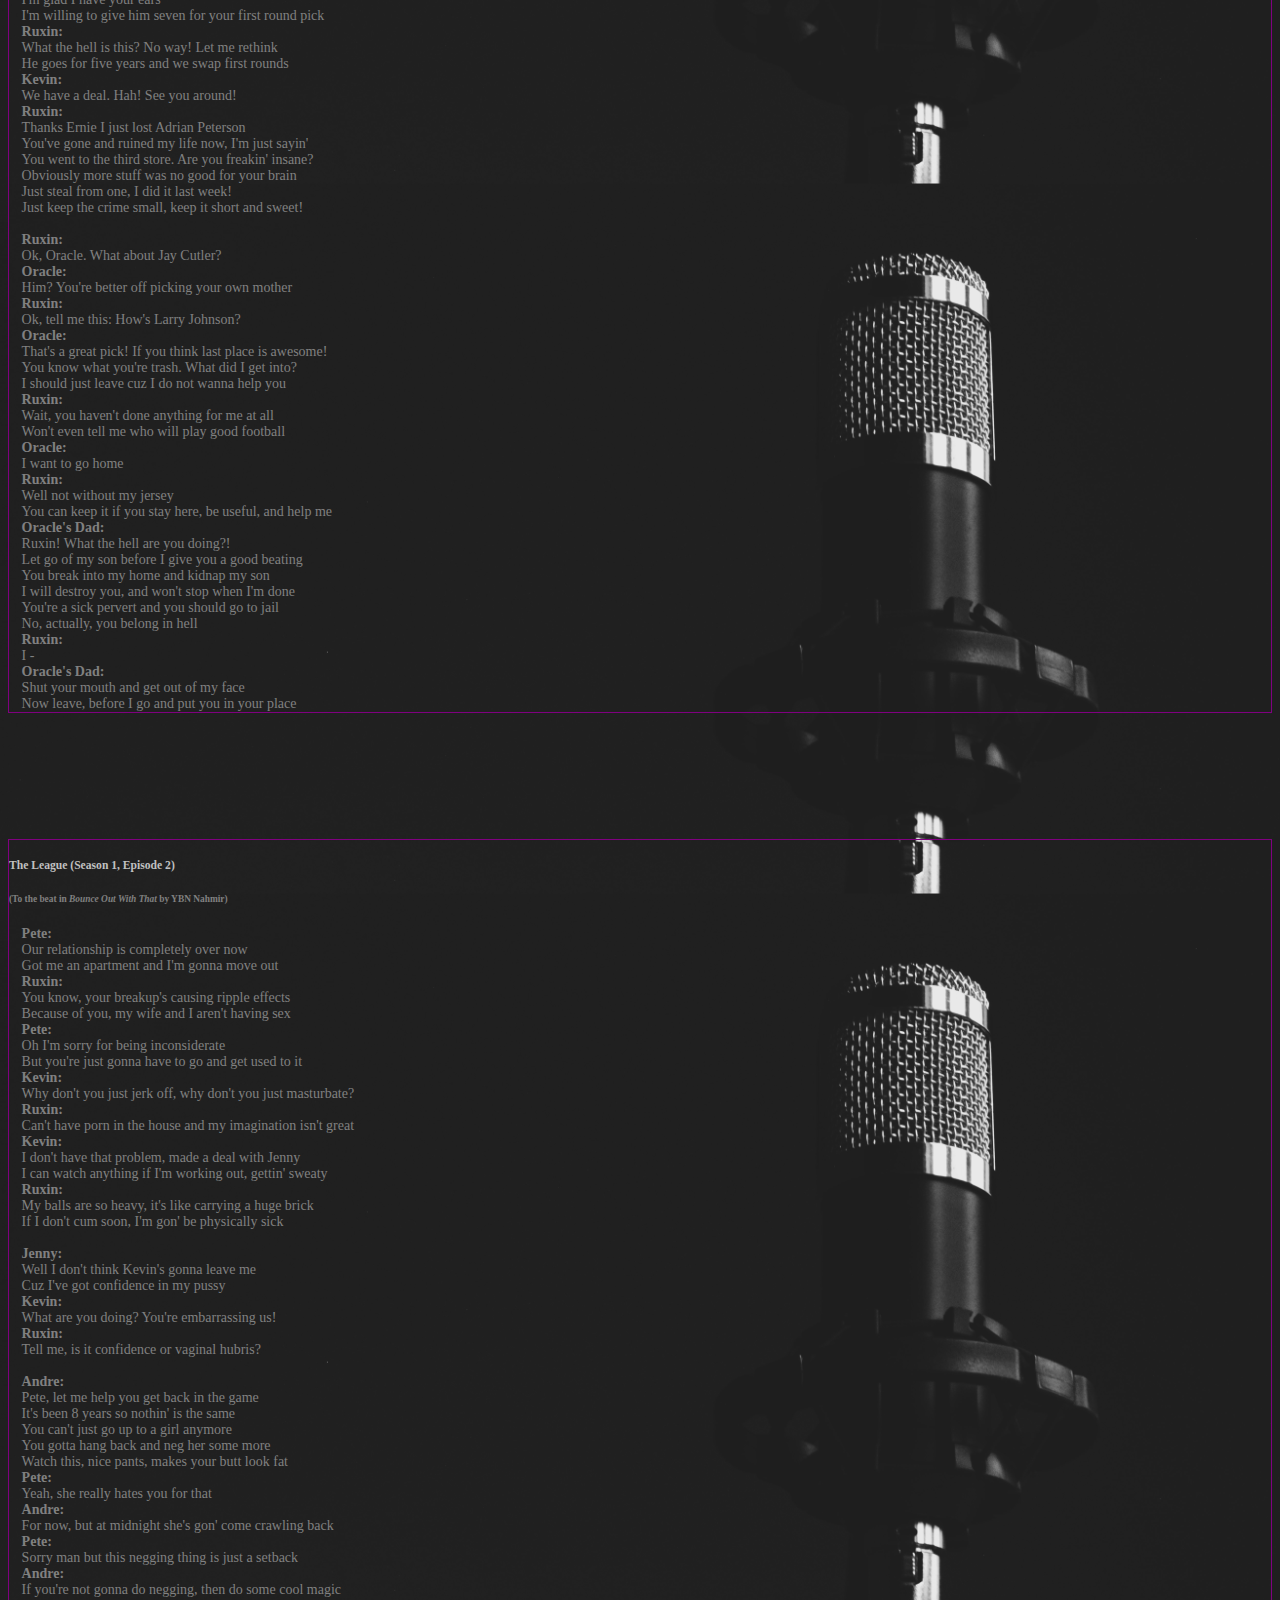
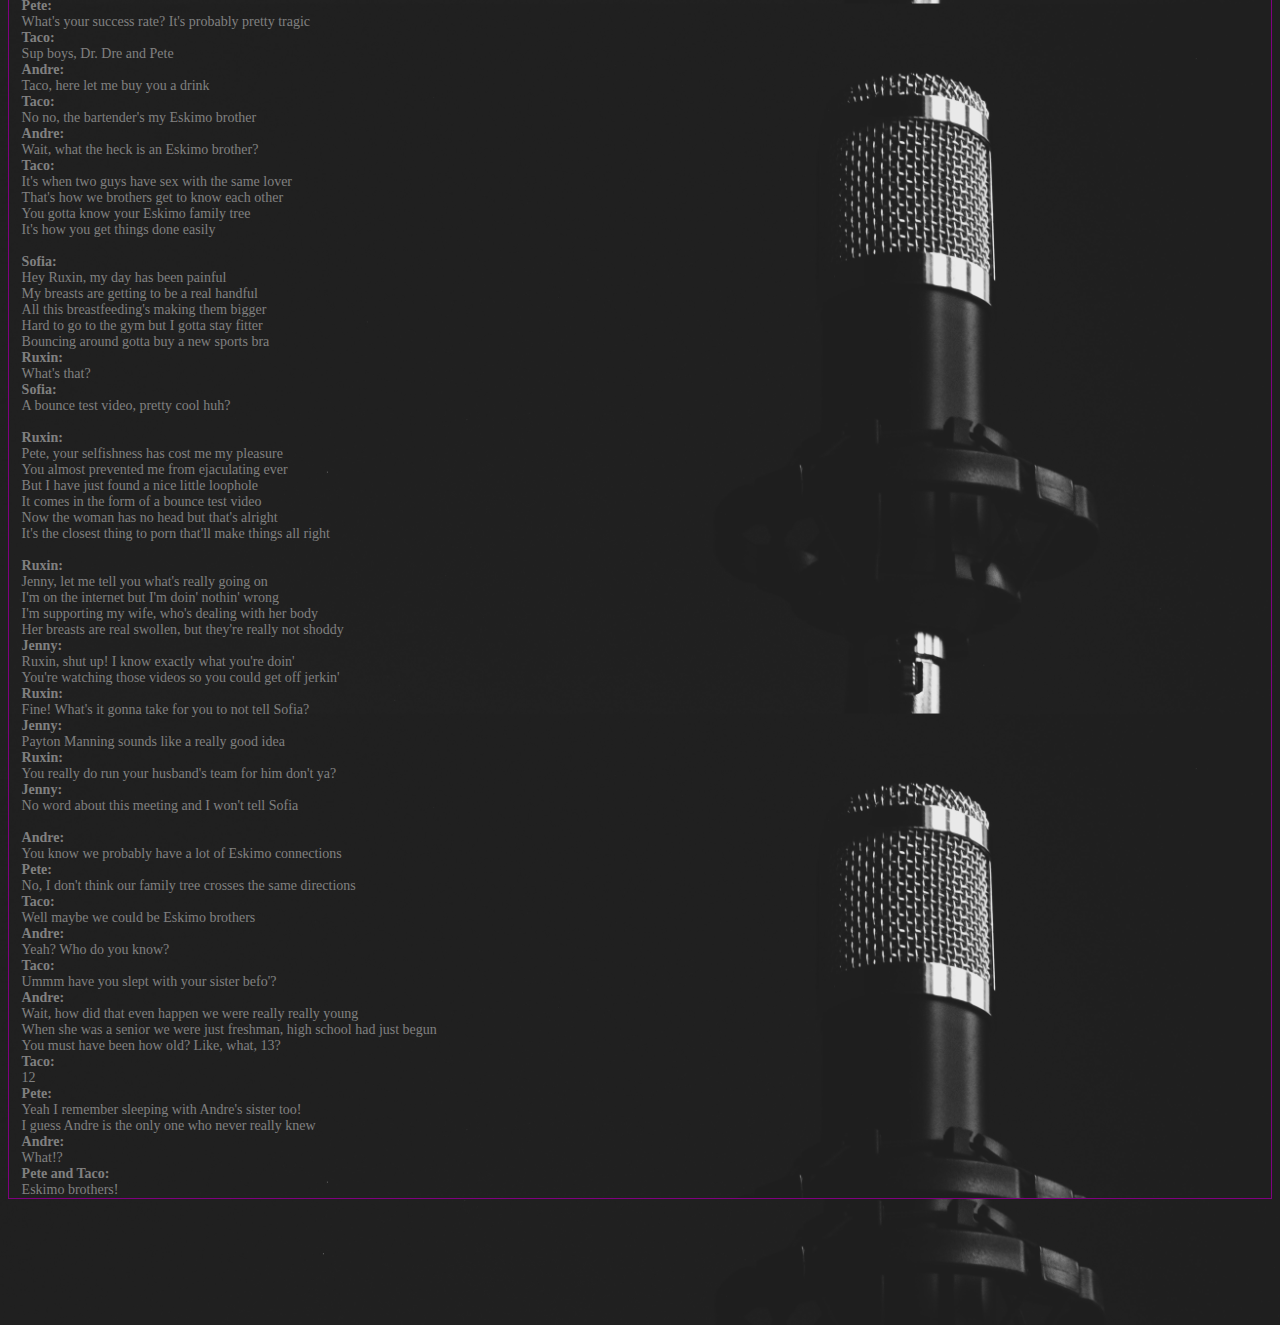
<file: docs/raps.html>
<!DOCTYPE html>
<html>
  <head>
    <!--
                                      _
        /\     _             _   _   | |             __    __
       /  \   | |      /\   | \ | |  | |       /\   |  \  /  |
      /    \  | |     /  \  |  \| |  | |      /  \  | |\\//| |
     / ____ \ | |__  / __ \ | |\  |  | |___  / __ \ | | \/ | |
    /_/    \_\|____|/_/  \_\|_| \_|  |_____|/_/  \_\|_|    |_|
    -->
    <meta charset="utf-8">
    <meta name="viewport" content="width=device-width, initial-scale=1, shrink-to-fit=no">
    <link rel="stylesheet" href="https://stackpath.bootstrapcdn.com/bootstrap/4.1.1/css/bootstrap.min.css" integrity="sha384-WskhaSGFgHYWDcbwN70/dfYBj47jz9qbsMId/iRN3ewGhXQFZCSftd1LZCfmhktB" crossorigin="anonymous">
    <link href="https://fonts.googleapis.com/css?family=Amarante|Ubuntu" rel="stylesheet">
    <title>How Do I Edit This</title>
    <link href="raps.css" rel="stylesheet">
  </head>
  <body>
    <nav class="navbar navbar-dark navbar-expand-sm fixed-top">
      <button class="navbar-toggler" type="button" data-toggle="collapse" data-target="#collapsibleNavbar">
        <span class="navbar-toggler-icon"></span>
      </button>
      <div class="collapse navbar-collapse" id="collapsibleNavbar">
        <div class="navbar-nav">
          <a class="nav-link" href="index.html">Home</a>
          <a class="nav-link" href="raps.html">Raps</a>
          <a class="nav-link" href="projects.html">Projects</a>
          <a class="nav-link" href="beats.html">Beats</a>
          <a class="nav-link" href="drawings.html">Drawings</a>
          <a class="nav-link" href="blog.html">Blog</a>
          <a class="nav-link" href="resume.html" target="_blank">Resume</a>
        </div>
      </div>
    </nav>
    <div class="container">
      <h2>Freestyles</h2>
      <h5>Randomly generated words mixed up with not-really-just-sometimes-off-the-dome rhymes</h5>
      <div class="row">
        <div class="col-md-3">
          <p>(unify, flock)<br>Got a bunch of protesters tryna <strong>unify</strong><br>But their words will be shot down, like a <strong>flock</strong> of birds that can't fly</p>
          <p>(knot, pen, friends)<br>I'm goin crazy my brain's tied up in a <strong>knot</strong><br><strong>Pen</strong> in my hand but I can't write out a single thought<br>Go to my <strong>friends</strong> and ask for help with the plot<br>They gave me nothin man, all that effort was for naught</p>
          <p>(afterthought, verbalize, trousers, symbolize)<br>Sayin words without thinking, call it an <strong>afterthought</strong><br>I'm nervous, just tryna <strong>verbalize</strong> all that I've got<br>Standin on stage at open mic with ripped-up <strong>trousers</strong><br>Tryna <strong>symbolize</strong> all my words to impress a bunch of loud sirs</p>
          <p>(perfect, appear, cellar)<br>Tryna come up with the <strong>perfect</strong> rhyme but it's harder than it seems<br>Bad ideas in my head bursting at the seams<br>Wish a magician would <strong>appear</strong> to make them disappear<br>Lock them in the <strong>cellar</strong> so my mind can be clear</p>
          <p>(follow, spend, sense, suit)<br>You accuse me of money-launderin' and you're not wrong<br>Let me tell you a story cuz this been going on for long<br>A reporter received a message, it said <strong>follow</strong> the money<br>Tracked it to my casino, I said don't <strong>spend</strong> your time on me<br>But she could <strong>sense</strong> something was off, something was wrong, something was not right<br>I threatened to destroy her career but she continued to fight<br>Tried to hide all the activity the best I could<br>Gather up all the logs and throw it under the hood<br>A friend of 20 years, the President, tried to help me out<br>Told me he would pardon me if I told the truth and went the good route<br>But then my enemy brainwashed him and made him change his mind<br>So I put on my prison <strong>suit</strong>, lied, and made him resign</p>
        </div>
        <div class="col-md-3">
          <p>(limit, board)<br>This flight is off-<strong>limits</strong> cuz I can't afford<br>Looks like I'mma have to find another plane to <strong>board</strong></p>
          <p>(boil, altered, curve)<br>Put the water on the stove and leave it to <strong>boil</strong><br><strong>Altered</strong> my way of cooking, put the chicken in oil<br>Usually fry till it's dry but I'm settin a new <strong>curve</strong><br>Now get your plates out cuz I'm servin this hors d'oeuvre</p>
          <p>(praised, camp, dramatize, pick)<br>Always been <strong>praised</strong> for my bravery and skills<br>But going to <strong>camp</strong> still gives me the chills<br>All the <strong>dramatized</strong> ghost stories made camp the worst<br>What's that noise, I <strong>pick</strong> you to go check it out first</p>
          <p>(system, whistle)<br>In control of the <strong>system</strong>, gonna make you think this'll<br>Cause a lot of trouble, make the ref blow the <strong>whistle</strong>.</p>
          <p>(wander, swing, interest)<br>Mind's <strong>wanderin'</strong>, can't focus<br>Step up to the plate, and jus'<br>Take a <strong>swing</strong>, hit or miss<br>Run the bases, a few more inches<br>Away from home, oblivious<br>Got tagged out, no more <strong>interest</strong></p>
          <p>(suck, reason, double)<br>There's no competition cuz we all know you <strong>suck</strong><br>Better off gambling, no skill and all luck<br>No <strong>reason</strong> to destroy you cuz I know you're bluffing<br>But let's raise the stakes now and go <strong>double</strong> or nothing</p>
          <p>(hour, paddle, stop)<br>Sittin' over here, feelin' the power<br>There's a reason why they call me the man of the <strong>hour</strong><br>Stranded on the ocean, gonna <strong>paddle</strong> my way through<br>Don't need help when I'm a one man crew<br>Nothing can <strong>stop</strong> me, I'm gone when you say get set<br>Then I'mma come back, cuz you ain't seen the last of me yet</p>
        </div>
      </div>
    </div>
    <div class="container">
      <h2>Written Verses</h2>
      <h5>(Will most likely be for The League)</h5>
      <div class="row">
        <div class="col-md-6">
          <div class="post">
            <h5>The League (Season 1, Episode 1)</h5>
            <h6>(To the beat in <i>Drop the Mic</i> for Vanessa Hudgens)</h6>
            <p><strong>Pete:</strong><br>What's up everyone? I'm the current champion</p>
            <p>I'm here to tell you all about how I'm gonna win again</p>
            <p>By now you all know, how great I am at winnin'</p>
            <p>I did it three times, and it's only the fifth season</p>
            <p>It's cute how you all try, but you all just keep losin'</p>
            <p>Playin' trash like you I'm thinkin' about leavin'</p>
            <br>
            <p><strong>Pete:</strong><br>Kevin, look at this. It's a nice shiny trophy</p>
            <p>Somehow if you win, then I'll pass it on to Jenny</p>
            <p><strong>Kevin:</strong><br>Shut your freakin' mouth Pete, she doesn't run my team</p>
            <p><strong>Jenny:</strong><br>Yeah, I'm just observing, it isn't what it seems</p>
            <p><strong>Pete:</strong><br>You can't possibly win the Shiva on your own</p>
            <p>I'd like to see how you do when Jenny isn't home</p>
            <p>Guiding and walking you all of the way</p>
            <p>Making notes to help you pick someone good on draft day</p>
            <p><strong>Kevin:</strong><br>Well I am the with a child and a wife</p>
            <p>How good have you been at handling your own life?</p>
            <p>Arguing and fighting with Meegan all day</p>
            <p>Don't even want to make Meegan a madre</p>
            <p><strong>Pete:</strong><br>I'm the one with the trophy and I know you want it bad</p>
            <p>Cuz if it's yours, it will be the only good thing you ever had</p>
            <p>Now take your hands off the Shiva and put them away</p>
            <p>While I go outside to make fun of our dumb friend Andre</p>
            <p><strong>Pete:</strong><br>Andre, have you ever done it with a trophy?</p>
            <p><strong>Andre:</strong><br>No but I can't wait cuz it's making me horny</p>
            <p><strong>Pete:</strong><br>I guess it's possible, maybe now you're better</p>
            <p>Maybe this time, you won't draft a commentator</p>
            <p><strong>Andre:</strong><br>So you got in my head once, it won't happen again</p>
            <p>But when the Shiva's in my house you won't be laughing then</p>
            <p>Bring it into my bed and get your sloppy seconds</p>
            <p>I'm gonna suck it, and dry hump the Shiva the legend</p>
            <br>
            <p><strong>Meegan:</strong><br>Jenny, how are you? You look like you need some drinks</p>
            <p><strong>Jenny:</strong><br>No, we're trying to have a baby, so thanks but no thanks</p>
            <p>We've been trying for a while, a month actually</p>
            <p><strong>Meegan:</strong><br>Clearly, Kevin doesn't have any slow swimmers, does he?</p>
            <p><strong>Pete:</strong><br>Excuse me, how would you know if a man has slow swimmers?</p>
            <p>How do you know that my swimmers aren't strong winners?</p>
            <p><strong>Meegan:</strong><br>You just scoooop it up and get to the bottom</p>
            <p>After you pull out, I clean it, and start looking at 'em</p>
            <p><strong>Pete:</strong><br>Mine wouldn't be so slow if you respect some boundaries</p>
            <p>Puttin' your finger in my ass, where it's not supposed to be</p>
            <p>I don't know what you're thinking, but I'm just not ready</p>
            <p>Just keep your hands away from that part of my body</p>
            <br>
            <p><strong>Ruxin:</strong><br>Hey Kevin, who you picking? Too bad you're sixth pick</p>
            <p>You don't have options, so it's ok to feel a little sick</p>
            <p>My first pick is the wonderful Adrian Peterson</p>
            <p>Those shoebox calves and that chestnut-black skin</p>
            <p>Also got the Oracle, advising me to the win</p>
            <p>Together, we're gonna make it the year of the Ruxin</p>
            <p><strong>Kevin:</strong><br>Stop talking already, we've got work to do</p>
            <p><strong>Ruxin:</strong><br>Yeah I bet that's what Jenny says when she runs the team for you</p>
            <br>
            <p><strong>Kevin:</strong><br>Mr. Gomez, nice to meet you, I represent the state</p>
            <p>There's evidence to put you away for ten years straight</p>
            <p><strong>Ruxin:</strong><br>Wait a minute now, Ernie's innocent</p>
            <p>Ernie did you do it?</p>
            <p><strong>Ernie:</strong><br>No</p>
            <p><strong>Ruxin:</strong><br>There, he didn't</p>
            <p><strong>Kevin:</strong><br>Are you serious? There's video of him on camera!</p>
            <p>All three liquor stores saying hi to his momma!</p>
            <p>Ruxin, your client's going away for ten years</p>
            <p>Unless...</p>
            <p><strong>Ruxin:</strong><br>What?</p>
            <p><strong>Kevin:</strong><br>I'm glad I have your ears</p>
            <p>I'm willing to give him seven for your first round pick</p>
            <p><strong>Ruxin:</strong><br>What the hell is this? No way! Let me rethink</p>
            <p>He goes for five years and we swap first rounds</p>
            <p><strong>Kevin:</strong><br>We have a deal. Hah! See you around!</p>
            <p><strong>Ruxin:</strong><br>Thanks Ernie I just lost Adrian Peterson</p>
            <p>You've gone and ruined my life now, I'm just sayin'</p>
            <p>You went to the third store. Are you freakin' insane?</p>
            <p>Obviously more stuff was no good for your brain</p>
            <p>Just steal from one, I did it last week!</p>
            <p>Just keep the crime small, keep it short and sweet!</p>
            <br>
            <p><strong>Ruxin:</strong><br>Ok, Oracle. What about Jay Cutler?</p>
            <p><strong>Oracle:</strong><br>Him? You're better off picking your own mother</p>
            <p><strong>Ruxin:</strong><br>Ok, tell me this: How's Larry Johnson?</p>
            <p><strong>Oracle:</strong><br>That's a great pick! If you think last place is awesome!</p>
            <p>You know what you're trash. What did I get into?</p>
            <p>I should just leave cuz I do not wanna help you</p>
            <p><strong>Ruxin:</strong><br>Wait, you haven't done anything for me at all</p>
            <p>Won't even tell me who will play good football</p>
            <p><strong>Oracle:</strong><br>I want to go home</p>
            <p><strong>Ruxin:</strong><br>Well not without my jersey</p>
            <p>You can keep it if you stay here, be useful, and help me</p>
            <p><strong>Oracle's Dad:</strong><br>Ruxin! What the hell are you doing?!</p>
            <p>Let go of my son before I give you a good beating</p>
            <p>You break into my home and kidnap my son</p>
            <p>I will destroy you, and won't stop when I'm done</p>
            <p>You're a sick pervert and you should go to jail</p>
            <p>No, actually, you belong in hell</p>
            <p><strong>Ruxin:</strong><br>I -</p>
            <p><strong>Oracle's Dad:</strong><br>Shut your mouth and get out of my face</p>
            <p>Now leave, before I go and put you in your place</p>
          </div>
        </div>
      </div>
      <div class="row">
        <div class="col-md-6">
          <div class="post">
            <h5>The League (Season 1, Episode 2)</h5>
            <h6>(To the beat in <i>Bounce Out With That</i> by YBN Nahmir)</h6>
            <p><strong>Pete:</strong><br>Our relationship is completely over now</p>
            <p>Got me an apartment and I'm gonna move out</p>
            <p><strong>Ruxin:</strong><br>You know, your breakup's causing ripple effects</p>
            <p>Because of you, my wife and I aren't having sex</p>
            <p><strong>Pete:</strong><br>Oh I'm sorry for being inconsiderate</p>
            <p>But you're just gonna have to go and get used to it</p>
            <p><strong>Kevin:</strong><br>Why don't you just jerk off, why don't you just masturbate?</p>
            <p><strong>Ruxin:</strong><br>Can't have porn in the house and my imagination isn't great</p>
            <p><strong>Kevin:</strong><br>I don't have that problem, made a deal with Jenny</p>
            <p>I can watch anything if I'm working out, gettin' sweaty</p>
            <p><strong>Ruxin:</strong><br>My balls are so heavy, it's like carrying a huge brick</p>
            <p>If I don't cum soon, I'm gon' be physically sick</p>
            <br>
            <p><strong>Jenny:</strong><br>Well I don't think Kevin's gonna leave me</p>
            <p>Cuz I've got confidence in my pussy</p>
            <p><strong>Kevin:</strong><br>What are you doing? You're embarrassing us!</p>
            <p><strong>Ruxin:</strong><br>Tell me, is it confidence or vaginal hubris?</p>
            <br>
            <p><strong>Andre:</strong><br>Pete, let me help you get back in the game</p>
            <p>It's been 8 years so nothin' is the same</p>
            <p>You can't just go up to a girl anymore</p>
            <p>You gotta hang back and neg her some more</p>
            <p>Watch this, nice pants, makes your butt look fat</p>
            <p><strong>Pete:</strong><br>Yeah, she really hates you for that</p>
            <p><strong>Andre:</strong><br>For now, but at midnight she's gon' come crawling back</p>
            <p><strong>Pete:</strong><br>Sorry man but this negging thing is just a setback</p>
            <p><strong>Andre:</strong><br>If you're not gonna do negging, then do some cool magic</p>
            <p><strong>Pete:</strong><br>What's your success rate? It's probably pretty tragic</p>
            <p><strong>Taco:</strong><br>Sup boys, Dr. Dre and Pete</p>
            <p><strong>Andre:</strong><br>Taco, here let me buy you a drink</p>
            <p><strong>Taco:</strong><br>No no, the bartender's my Eskimo brother</p>
            <p><strong>Andre:</strong><br>Wait, what the heck is an Eskimo brother?</p>
            <p><strong>Taco:</strong><br>It's when two guys have sex with the same lover</p>
            <p>That's how we brothers get to know each other</p>
            <p>You gotta know your Eskimo family tree</p>
            <p>It's how you get things done easily</p>
            <br>
            <p><strong>Sofia:</strong><br>Hey Ruxin, my day has been painful</p>
            <p>My breasts are getting to be a real handful</p>
            <p>All this breastfeeding's making them bigger</p>
            <p>Hard to go to the gym but I gotta stay fitter</p>
            <p>Bouncing around gotta buy a new sports bra</p>
            <p><strong>Ruxin:</strong><br>What's that?</p>
            <p><strong>Sofia:</strong><br>A bounce test video, pretty cool huh?</p>
            <br>
            <p><strong>Ruxin:</strong><br>Pete, your selfishness has cost me my pleasure</p>
            <p>You almost prevented me from ejaculating ever</p>
            <p>But I have just found a nice little loophole</p>
            <p>It comes in the form of a bounce test video</p>
            <p>Now the woman has no head but that's alright</p>
            <p>It's the closest thing to porn that'll make things all right</p>
            <br>
            <p><strong>Ruxin:</strong><br>Jenny, let me tell you what's really going on</p>
            <p>I'm on the internet but I'm doin' nothin' wrong</p>
            <p>I'm supporting my wife, who's dealing with her body</p>
            <p>Her breasts are real swollen, but they're really not shoddy</p>
            <p><strong>Jenny:</strong><br>Ruxin, shut up! I know exactly what you're doin'</p>
            <p>You're watching those videos so you could get off jerkin'</p>
            <p><strong>Ruxin:</strong><br>Fine! What's it gonna take for you to not tell Sofia?</p>
            <p><strong>Jenny:</strong><br>Payton Manning sounds like a really good idea</p>
            <p><strong>Ruxin:</strong><br>You really do run your husband's team for him don't ya?</p>
            <p><strong>Jenny:</strong><br>No word about this meeting and I won't tell Sofia</p>
            <br>
            <p><strong>Andre:</strong><br>You know we probably have a lot of Eskimo connections</p>
            <p><strong>Pete:</strong><br>No, I don't think our family tree crosses the same directions</p>
            <p><strong>Taco:</strong><br>Well maybe we could be Eskimo brothers</p>
            <p><strong>Andre:</strong><br>Yeah? Who do you know?</p>
            <p><strong>Taco:</strong><br>Ummm have you slept with your sister befo'?</p>
            <p><strong>Andre:</strong><br>Wait, how did that even happen we were really really young</p>
            <p>When she was a senior we were just freshman, high school had just begun</p>
            <p>You must have been how old? Like, what, 13?</p>
            <p><strong>Taco:</strong><br>12</p>
            <p><strong>Pete:</strong><br>Yeah I remember sleeping with Andre's sister too!</p>
            <p>I guess Andre is the only one who never really knew</p>
            <p><strong>Andre:</strong><br>What!?</p>
            <p><strong>Pete and Taco:</strong><br>Eskimo brothers!</p>
          </div>
        </div>
      </div>
    </div>
    <a id="back2Top" title="Back to top" href="#">&#10148;</a>
    <script src="https://code.jquery.com/jquery-3.3.1.slim.min.js" integrity="sha384-q8i/X+965DzO0rT7abK41JStQIAqVgRVzpbzo5smXKp4YfRvH+8abtTE1Pi6jizo" crossorigin="anonymous"></script>
    <script src="https://cdnjs.cloudflare.com/ajax/libs/popper.js/1.14.3/umd/popper.min.js" integrity="sha384-ZMP7rVo3mIykV+2+9J3UJ46jBk0WLaUAdn689aCwoqbBJiSnjAK/l8WvCWPIPm49" crossorigin="anonymous"></script>
    <script src="https://stackpath.bootstrapcdn.com/bootstrap/4.1.1/js/bootstrap.min.js" integrity="sha384-smHYKdLADwkXOn1EmN1qk/HfnUcbVRZyYmZ4qpPea6sjB/pTJ0euyQp0Mk8ck+5T" crossorigin="anonymous"></script>
  </body>
</html>
</file>
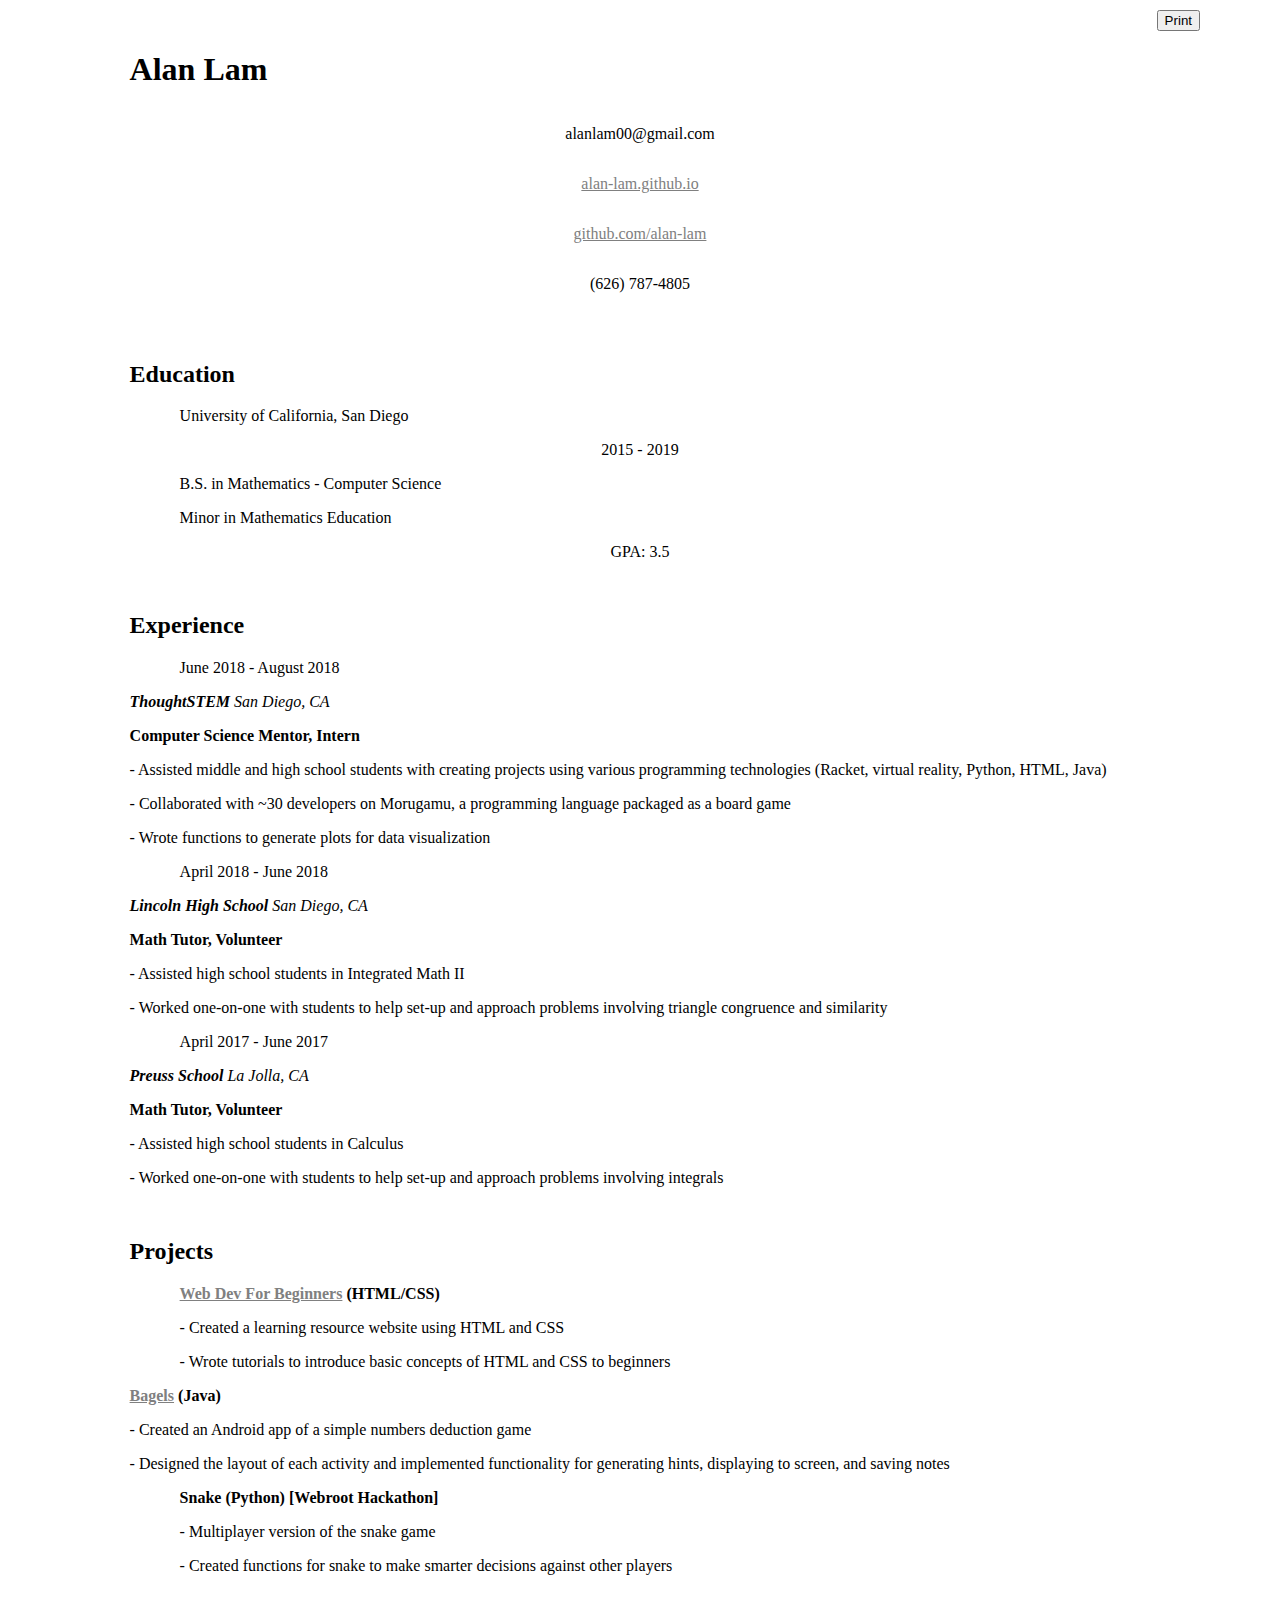
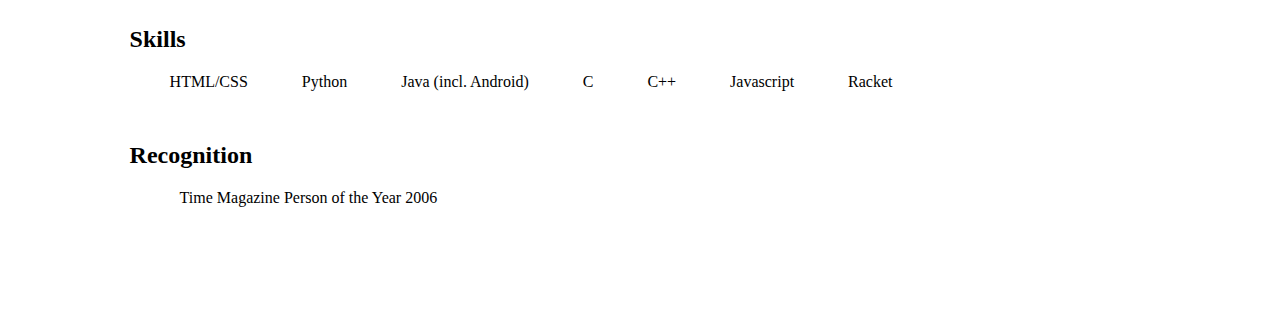
<file: docs/resume.html>
<!DOCTYPE html>
<html lang="en">
  <head>
    <!--
                                      _
        /\     _             _   _   | |             __    __
       /  \   | |      /\   | \ | |  | |       /\   |  \  /  |
      /    \  | |     /  \  |  \| |  | |      /  \  | |\\//| |
     / ____ \ | |__  / __ \ | |\  |  | |___  / __ \ | | \/ | |
    /_/    \_\|____|/_/  \_\|_| \_|  |_____|/_/  \_\|_|    |_|
    -->
    <meta charset="utf-8">
    <meta name="viewport" content="width=device-width, initial-scale=1">
    <link rel="stylesheet" href="https://stackpath.bootstrapcdn.com/bootstrap/4.1.1/css/bootstrap.min.css" integrity="sha384-WskhaSGFgHYWDcbwN70/dfYBj47jz9qbsMId/iRN3ewGhXQFZCSftd1LZCfmhktB" crossorigin="anonymous">
    <title>Alan Lam - Resume</title>
    <link href="resume.css" rel="stylesheet">
    <link href="print.css" rel="stylesheet" media="print">
  </head>
  <body>
    <button onclick="window.print();return false;">Print</button>
    <div class="container info">
      <div class="row">
        <div class="col-sm col-print-3">
          <h1>Alan Lam</h1>
        </div>
        <div class="col-md col-print-3">
          <p>alanlam00@gmail.com</p>
        </div>
        <div id="flex_col" class="col-md col-print-3">
          <p><a class="link" href="https://alan-lam.github.io" target="_blank">alan-lam.github.io</a></p>
          <p><a class="link" href="https://github.com/alan-lam" target="_blank">github.com/alan-lam</a></p>
        </div>
        <div class="col-md col-print-3">
          <p>(626) 787-4805</p>
        </div>
      </div>
    </div>
    <div class="container education">
      <div class="row">
        <div class="col-md">
          <h2>Education</h2>
        </div>
      </div>
      <div class="row">
        <div class="col-md col-print-6">
          <p class="tab">University of California, San Diego</p>
        </div>
        <div class="col-md col-print-5 center">
          <p>2015 - 2019</p>
        </div>
      </div>
      <div class="row">
        <div class="col-md col-print-6">
          <p class="tab">B.S. in Mathematics - Computer Science</p>
          <p class="tab">Minor in Mathematics Education</p>
        </div>
        <div class="col-md col-print-5 center">
          <p>GPA: 3.5</p>
        </div>
      </div>
    </div>
    <div class="container experience">
      <div class="row">
        <div class="col-md">
          <h2>Experience</h2>
        </div>
      </div>
      <div class="row">
        <div class="col-md-3 col-print-2">
          <p class="tab">June 2018 - August 2018</p>
        </div>
        <div class="col-md col-print-10">
          <p><i><strong>ThoughtSTEM</strong> San Diego, CA</i></p>
          <p><strong>Computer Science Mentor, Intern</strong></p>
          <p>- Assisted middle and high school students with creating projects using various programming technologies (Racket, virtual reality, Python, HTML, Java)
          <p>- Collaborated with ~30 developers on Morugamu, a programming language packaged as a board game</p>
          <p>- Wrote functions to generate plots for data visualization</p>
        </div>
      </div>
      <div class="row">
        <div class="col-md-3 col-print-2">
          <p class="tab">April 2018 - June 2018</p>
        </div>
        <div class="col-md col-print-10">
          <p><i><strong>Lincoln High School</strong> San Diego, CA</i></p>
          <p><strong>Math Tutor, Volunteer</strong></p>
          <p>- Assisted high school students in Integrated Math II</p>
          <p>- Worked one-on-one with students to help set-up and approach problems involving triangle congruence and similarity</p>
        </div>
      </div>
      <div class="row">
        <div class="col-md-3 col-print-2">
          <p class="tab">April 2017 - June 2017</p>
        </div>
        <div class="col-md col-print-10">
          <p><i><strong>Preuss School</strong> La Jolla, CA</i></p>
          <p><strong>Math Tutor, Volunteer</strong></p>
          <p>- Assisted high school students in Calculus</p>
          <p>- Worked one-on-one with students to help set-up and approach problems involving integrals</p>
        </div>
      </div>
    </div>
    <div class="container projects">
      <div class="row">
        <div class="col-md">
          <h2>Projects</h2>
        </div>
      </div>
      <div class="row">
        <div class="col-md col-print-6">
          <p class="tab"><strong><a class="link" href="https://webdevforbeginners.github.io/" target="_blank">Web Dev For Beginners</a> (HTML/CSS)</strong></p>
          <p class="tab">- Created a learning resource website using HTML and CSS</p>
          <p class="tab">- Wrote tutorials to introduce basic concepts of HTML and CSS to beginners</p>
        </div>
        <div class="col-md col-print-6">
          <p><strong><a class="link" href="https://alan-lam.github.io/projects.html#bagels" target="_blank">Bagels</a> (Java)</strong></p>
          <p>- Created an Android app of a simple numbers deduction game</p>
          <p>- Designed the layout of each activity and implemented functionality for generating hints, displaying to screen, and saving notes</p>
        </div>
      </div>
      <div class="row">
        <div class="col-md col-print-6">
          <p class="tab"><strong>Snake (Python) [Webroot Hackathon]</strong></p>
          <p class="tab">- Multiplayer version of the snake game</p>
          <p class="tab">- Created functions for snake to make smarter decisions against other players</p>
        </div>
      </div>
    </div>
    <div class="container skills">
      <div class="row">
        <div class="col-md col-print-4">
          <h2>Skills</h2>
        </div>
      </div>
      <div class="row">
        <ul>
          <li>HTML/CSS</li>
          <li>Python</li>
          <li>Java (incl. Android)</li>
          <li>C</li>
          <li>C++</li>
          <li>Javascript</li>
          <li>Racket</li>
        </ul>
      </div>
    </div>
    <div id="hidden" class="container recognition">
      <div class="row">
        <div class="col-md">
          <h2>Recognition</h2>
          <p class="tab">Time Magazine Person of the Year 2006</p>
        </div>
      </div>
    </div>
  </body>
</html>
</file>
<file: docs/index.css>
body, html {
  height: 100%;
  margin: 0;
  background-color: rgb(31,26,22);
  font-family: 'Titillium Web', sans-serif;
}

.navbar {
  background-color: black;
  font-family: 'Ubuntu', sans-serif;
}

.front {
  background-image: url('./pictures/tracks.jpg');
  height: 90%;
  background-position: center;
  background-size: cover;
  display: flex;
  flex-direction: column-reverse;
  justify-content: center;
  margin-bottom: 0;
}

.caption {
  color: white;
  text-align: right;
  margin-bottom: 2%;
  margin-right: 2%;
}

.about {
  color: grey;
  background-color: black;
  height: 100%;
  overflow: auto;
}

.about h1 {
  margin-bottom: 3%;
}

.about p {
  margin-top: 3%;
  text-align: center;
}

.icons {
  text-align: center;
}

.fa {
  padding: 20px;
  color: white;
}

#profile {
  width: 200px;
  border-radius: 5%;
  border: 2px silver solid;
  display: block;
  margin: 0 auto;
}

.random {
  background-color: black;
  color: gray;
}

#text-carousel {
  padding: 10%;
}

.carousel-content {
  padding-left: 5%;
  padding-right: 5%;
  min-height: 200px;
}

#tab {
  padding-left: 3%;
}

#letter {
  max-width: 100%;
}

.footer {
  color: gray;
  background-color: black;
}
</file>
<file: docs/beats.css>
body, html {
  background-image: url('./pictures/corey-blaz-5003-unsplash.jpg');
  background-size: 100%;
  background-repeat: repeat-y;
  padding-top: 50px;
}

.navbar {
  background-color: black;
  font-family: 'Ubuntu', sans-serif;
}

h2 {
  margin-top: 3%;
  color: white;
}

h5, h6 {
  color: silver;
}

.text-box {
  background-color: #ffffff;
  opacity: 0.5;
}
</file>
<file: docs/blog.css>
.navbar-toggler {
  border-color: gray;
}

.navbar {
  background-color: white;
  font-family: 'Ubuntu', sans-serif;
}

.banner {
  font-family: 'Trebuchet MS';
  text-align: center;
}

.container {
  margin-left: 15%;
}

.post {
  font-family: 'Crimson Text', 'Times New Roman';
  font-size: 18px;
  margin-top: 5%;
  margin-bottom: 10%;
}

.title {
  text-align: left;
  font-family: 'Trebuchet MS';
}

.date {
  color: gray;
}

.btn {
  color: gray;
  background-color: white;
}

.btn:focus, .btn:active {
  outline: none !important;
  box-shadow: none !important;
}

code {
  color: black;
}

@media screen and (max-width: 800px) {
  .container {
    margin-left: 0;
  }
}
</file>
<file: docs/projects.css>
body, html {
  background-color: #0A7070;
  padding-top: 50px;
}

.navbar {
  background-color: black;
  font-family: 'Ubuntu', sans-serif;
}

h2 {
  color: aquamarine;
  margin-top: 3%;
}

.jumbotron {
  padding-top: 3%;
  padding-bottom: 3%;
}

.bagels_section {
  background: url('./pictures/bagels/tara-evans-558138-unsplash.jpg') no-repeat center fixed;
  background-size: cover;
}

.text_box {
  background-color: #ffffff;
  opacity: 0.8;
  margin-bottom: 3%;
}

#header {
  margin-left: 1%;
  text-align: left;
  font-weight: bold;
  color: #7B1FA2;
}

#description {
  text-align: left;
  margin-left: 2%;
  font-weight: bold;
  color: #7B1FA2;
}

.bagels {
  width: 100%;
  height: auto;
}

.web_dev_section {
  background: url('./pictures/webdevforbeg_bg.jpg') no-repeat center fixed;
  background-size: cover;
}

.link {
  color: #7B1FA2;
  text-decoration: underline;
}
</file>
<file: docs/raps.css>
body, html {
  background-size: contain;
  background-color: black;
  background-image: url('./pictures/pexels-photo-302655.jpeg');
  background-position: center;
  padding-top: 50px;
  font-family: cursive;
}

.navbar {
  background-color: black;
  font-family: 'Ubuntu', sans-serif;
}

h2 {
  margin-top: 3%;
  color: white;
}

h5 {
  color: silver;
}

.col-md-3 p {
  font-size: 14px;
  border: 1px solid purple;
  color: grey;
}

p {
  padding-left: 1%;
}

.post {
  border: 1px solid purple;
  color: gray;
  font-size: 14px;
  margin-bottom: 10%;
}

.post p {
  margin-bottom: 0;
  margin-top: 0;
}

#back2Top {
  width: 40px;
  line-height: 40px;
  overflow: hidden;
  z-index: 999;
  cursor: pointer;
  -moz-transform: rotate(270deg);
  -webkit-transform: rotate(270deg);
  -o-transform: rotate(270deg);
  -ms-transform: rotate(270deg);
  transform: rotate(270deg);
  position: fixed;
  bottom: 50px;
  right: 50px;
  background-color: #DDD;
  color: #555;
  text-align: center;
  font-size: 30px;
  text-decoration: none;
}

#back2Top:hover {
  background-color: #DDF;
  color: #000;
}
</file>
<file: docs/resume.css>
html, body {
  font-family: "Trebuchet MS";
  padding-left: 5%;
  padding-right: 5%;
  margin-bottom: 5%;
}

button {
  position: absolute;
  right: 80px;
  top: 10px;
}

.tab {
  margin-left: 50px;
}

.container {
  margin-top: 5%;
}

.center {
  text-align: center;
}

.link {
  color: gray;
  text-decoration: underline;
  text-decoration-color: gray;
}

.info .col-md {
  display: flex;
  justify-content: center;
  align-items: center;
}

#flex_col {
  flex-direction: column;
}

li {
  display: inline;
  padding-right: 50px;
}
</file>
<file: docs/print.css>
@media print {
    html {
      padding-left: 0;
    }
    
    body {
      color: #000;
      background: #fff;
      font: 12pt Georgia;
      padding-left: 0;
    }

    @page {
      size: 8.5in 11in;
    }

    button {
      display: none;
    }

    .container {
      margin-top: 1%;
    }

    .col-print-1 {width:8%; float:left;}
    .col-print-2 {width:16%; float:left;}
    .col-print-3 {width:25%; float:left;}
    .col-print-4 {width:33%; float:left;}
    .col-print-5 {width:42%; float:left; text-align: center;}
    .col-print-6 {width:50%; float:left;}
    .col-print-7 {width:58%; float:left;}
    .col-print-8 {width:66%; float:left;}
    .col-print-9 {width:75%; float:left;}
    .col-print-10{width:83%; float:left;}
    .col-print-11{width:92%; float:left;}
    .col-print-12{width:100%; float:left;}

    #hidden {
      display: none;
    }

}
</file>
